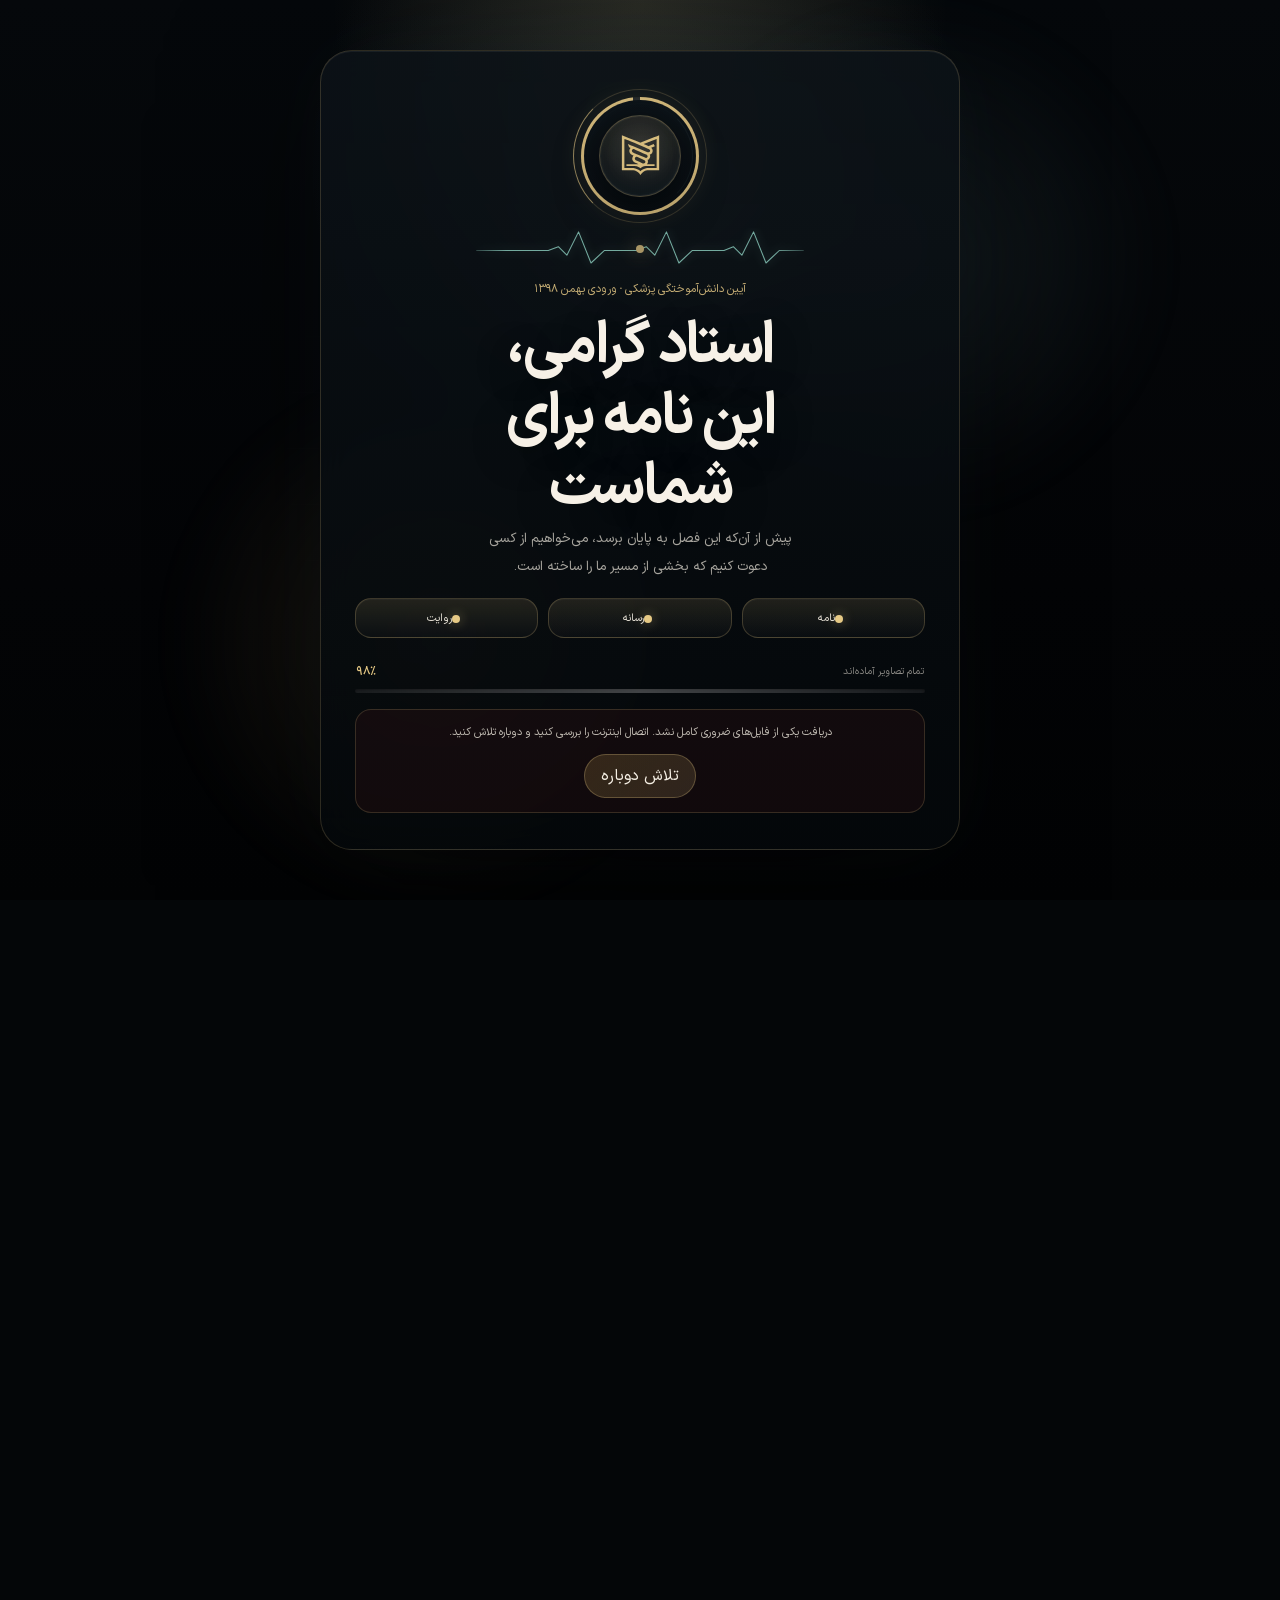
<file: index.html>
<!doctype html>
<html lang="fa" dir="rtl" class="auto-scroll-page">
<head>
  <meta charset="UTF-8" />
  <meta http-equiv="Cache-Control" content="no-cache, no-store, must-revalidate" />
  <meta http-equiv="Pragma" content="no-cache" />
  <meta http-equiv="Expires" content="0" />
  <meta name="viewport" content="width=device-width, initial-scale=1, viewport-fit=cover" />
  <meta name="theme-color" content="#050708" />
  <meta name="color-scheme" content="dark" />
  <meta name="description" content="دعوت‌نامه آیین دانش‌آموختگی دانشجویان پزشکی ورودی بهمن ۱۳۹۸ دانشگاه علوم پزشکی مازندران؛ ۵ مهر ۱۴۰۵، سالن مصباح." />
  <meta property="og:title" content="MAZUMS · Medical Graduation 1405" />
  <meta property="og:description" content="دعوت‌نامه آیین دانش‌آموختگی پزشکی ورودی بهمن ۱۳۹۸؛ ۵ مهر ۱۴۰۵ در سالن مصباح." />
  <meta property="og:type" content="website" />
  <meta property="og:url" content="https://mazums-soheil.github.io/Graduation/" />
  <meta property="og:locale" content="fa_IR" />
  <meta property="og:image" content="https://mazums-soheil.github.io/Graduation/assets/hero-poster.jpg?v=my_graduation" />
  <meta name="twitter:card" content="summary_large_image" />
  <link rel="canonical" href="https://mazums-soheil.github.io/Graduation/" />
  <link rel="icon" type="image/svg+xml" href="assets/mazums-logo-official-gold.svg?v=my_graduation" />
  <link rel="manifest" href="site.webmanifest?v=my_graduation" />
  <title>آیین دانش‌آموختگی پزشکی بهمن 1398</title>
  <link rel="preload" as="font" href="assets/fonts/IRANSansXFaNum-regular.woff2.woff2?v=my_graduation" type="font/woff2" crossorigin />
  <link rel="preload" as="font" href="assets/fonts/IRANSansXFaNum-medium.woff2.woff2?v=my_graduation" type="font/woff2" crossorigin />
  <link rel="preload" as="font" href="assets/fonts/IRANSansXFaNum-bold.woff2.woff2?v=my_graduation" type="font/woff2" crossorigin />
  <link rel="preload" as="image" href="assets/hero-poster.webp?v=my_graduation" fetchpriority="high" />
  <link rel="preload" as="image" href="assets/hero-poster-1600.webp?v=my_graduation" fetchpriority="high" />
  <link rel="preload" as="image" href="assets/finale-1600.webp?v=my_graduation" fetchpriority="high" />
  <link rel="preload" as="image" href="assets/mazums-logo-official-gold.svg?v=my_graduation" />
  <script>
    if ('serviceWorker' in navigator) {
      window.addEventListener('load', () => {
        navigator.serviceWorker.register('./sw.js?v=my_graduation', { scope: './', updateViaCache: 'none' }).catch(() => {});
      });
    }
  </script>
  <link rel="stylesheet" href="src/styles.css?v=my_graduation" />
</head>
<body class="is-loading invitation-locked">
  <audio id="backgroundMusic" loop preload="none" aria-hidden="true">
    <source src="assets/mazums-elegant-ambient.mp3?v=my_graduation" type="audio/mpeg" />
  </audio>
  <audio id="heartbeatAudio" loop preload="none" aria-hidden="true">
    <source src="assets/mazums-heartbeat-72bpm.mp3?v=my_graduation" type="audio/mpeg" />
  </audio>

  <div class="loader" id="loader" role="status" aria-live="polite" aria-label="در حال بارگذاری صفحه">
    <div class="loader__ambient" aria-hidden="true"></div>
    <div class="loader__grid" aria-hidden="true"></div>
    <div class="loader__panel">
      <div class="loader__orbital" aria-hidden="true">
        <div class="loader__orbit loader__orbit--a"></div>
        <div class="loader__orbit loader__orbit--b"></div>
        <div class="loader__progress-ring"></div>
        <div class="loader__crest"><img src="assets/mazums-logo-official-gold.svg?v=my_graduation" alt="" /></div>
      </div>
      <div class="loader__signal" aria-hidden="true"><svg viewBox="0 0 420 54"><path d="M0 29H92l13-5 11 11 15-30 16 40 17-16h42l12-5 11 11 15-30 16 40 17-16h41l12-5 11 11 15-30 16 40 17-16h31"/></svg><i></i></div>
      <p class="loader__eyebrow">آیین دانش‌آموختگی پزشکی · ورودی بهمن ۱۳۹۸</p>
      <h1 id="loaderTitle">استاد گرامی، این نامه برای شماست</h1>
      <p class="loader__message">پیش از آن‌که این فصل به پایان برسد، می‌خواهیم از کسی دعوت کنیم که بخشی از مسیر ما را ساخته است.</p>
      <div class="loader__phases" id="loaderPhases" aria-hidden="true">
        <span data-phase="shell">نامه</span>
        <span data-phase="media">رسانه</span>
        <span data-phase="story">روایت</span>
      </div>
      <div class="loader__statusline"><span id="loaderStatus">در حال آماده‌کردن آغاز این روایت…</span><b id="loaderPercent">۰٪</b></div>
      <div class="loader__track" aria-hidden="true"><i id="loaderTrack"></i></div>
      <div class="loader__error" id="loaderError" hidden>
        <p id="loaderErrorText">دریافت یکی از فایل‌های ضروری کامل نشد.</p>
        <button id="loaderRetry" type="button">تلاش دوباره</button>
      </div>
    </div>
  </div>

  <div class="media-guard" id="mediaGuard" role="status" aria-live="polite" aria-hidden="true"><i></i><span>لحظه‌ای تا ادامه‌ی روایت…</span></div>

  <section class="mail-intro" id="mailIntro" aria-label="گشودن دعوت‌نامه آیین دانش‌آموختگی">
    <div class="mail-intro__backdrop" aria-hidden="true"></div>
    <div class="mail-intro__aura mail-intro__aura--gold" aria-hidden="true"></div>
    <div class="mail-intro__aura mail-intro__aura--cyan" aria-hidden="true"></div>
    <svg class="mail-intro__steth" viewBox="0 0 640 640" aria-hidden="true"><path d="M135 72v124c0 105 70 166 168 166s168-61 168-166V72M135 72c-32 0-52 20-52 52s20 52 52 52m336-104c32 0 52 20 52 52s-20 52-52 52M303 362v88c0 55 34 88 86 88h27m0 0a38 38 0 1 0 76 0 38 38 0 0 0-76 0Z" /></svg>

    <div class="mail-stage" id="mailStage">
      <div class="mail-stage__shadow" aria-hidden="true"></div>
      <div class="mail-envelope" id="mailEnvelope">
        <div class="mail-envelope__back" aria-hidden="true"></div>

        <article class="mail-card" id="mailCard" aria-label="دعوت آیین دانش‌آموختگی">
          <div class="mail-card__paper"></div>
          <div class="mail-card__grain" aria-hidden="true"></div>
          <div class="mail-card__invitation">
            <div class="mail-card__photo" aria-hidden="true"></div>
            <div class="mail-card__copy">
              <div class="mail-card__brandrow">
                <img src="assets/mazums-logo-official-gold.svg?v=my_graduation" alt="" />
                <div><b>دانشگاه علوم پزشکی مازندران</b><small>MAZUMS · ورودی بهمن ۱۳۹۸ · ۱۴۰۵</small></div>
              </div>
              <p class="mail-card__eyebrow" id="mailCardEyebrow">به احترام دانشی که از شما آموختیم</p>
              <div class="mail-card__guest" id="mailCardGuest" hidden>
                <span>محضر استاد گران‌قدر</span>
                <strong id="mailCardGuestName"></strong>
                
              </div>
              <h2>آیین دانش‌آموختگی <span>دانشجویان پزشکی</span></h2>
              <p class="mail-card__cohort">ورودی بهمن ۱۳۹۸ · سال ۱۴۰۵</p>
              <div class="mail-card__rule" aria-hidden="true"><i></i></div>
              <p class="mail-card__lead" id="mailCardLead">سال‌های دانشجویی ما تنها با کتاب و آزمون ساخته نشد؛ بخشی از آن در کلاس‌ها، بخش‌ها و لحظه‌هایی شکل گرفت که از نگاه، صبوری و اعتماد شما آموختیم. امروز که به پایان این مسیر رسیده‌ایم، دوست داریم شادیِ آغاز فصل تازه را در حضور استادی تجربه کنیم که سهمی ماندگار در این راه داشته است.</p>
              <div class="mail-card__meta" aria-label="زمان و مکان مراسم"><span><i>زمان مراسم</i><b>۵ مهر ۱۴۰۵</b></span><span><i>محل برگزاری</i><b>سالن مصباح، مجتمع دانشگاهی پیامبر اعظم</b></span></div>
              <div class="mail-card__sign">حضور شما برای ما فقط حضور در یک مراسم نیست؛ فرصتی است تا در یکی از به‌یادماندنی‌ترین روزهای زندگی‌مان، دوباره کنار کسی باشیم که از او آموخته‌ایم.</div>
            </div>
          </div>
          <div class="mail-card__portal" aria-hidden="true">
            <div class="mail-card__portal-bg"></div>
            <div class="mail-card__portal-shade"></div>
            <div class="mail-card__portal-copy"><small>روایتی از آموختن و مسئولیت</small><b>سال‌هایی که ما را ساختند؛<br>عهدی که از این‌جا آغاز می‌شود.</b><span>MAZUMS · ۱۴۰۵</span></div>
          </div>
          <div class="mail-card__edge" aria-hidden="true"></div>
          <div class="mail-card__glint" aria-hidden="true"></div>
        </article>

        <div class="mail-envelope__pocket" aria-hidden="true"></div>
        <div class="mail-envelope__fold mail-envelope__fold--left" aria-hidden="true"></div>
        <div class="mail-envelope__fold mail-envelope__fold--right" aria-hidden="true"></div>
        <div class="mail-envelope__flap-open" aria-hidden="true"></div>
        <div class="mail-envelope__flap-closed" aria-hidden="true"></div>
        <div class="mail-envelope__recipient-card">
          <i class="mail-envelope__paper-pin" aria-hidden="true"></i>
          <div class="mail-envelope__recipient">
            <small>آیین دانش‌آموختگی دانشجویان پزشکی ورودی بهمن ۱۳۹۸</small>
            <em class="mail-envelope__address-kicker">تقدیم با احترام به</em>
            <strong id="envelopeRecipient">استادان گران‌قدرمان</strong>
            <span id="envelopeRecipientNote">از سوی دانشجویانی که افتخار شاگردی شما را داشته‌اند</span>
          </div>
        </div>
        <div class="mail-envelope__stamp-mark" aria-hidden="true"><span>MAZUMS</span><b>1405</b></div>
        <div class="mail-envelope__postmark" aria-hidden="true">SARI<br><b>26</b><br>MAZANDARAN</div>

        <button class="mail-seal" id="mailSeal" type="button" aria-label="برای گشودن نامه، روی مهر دانشگاه کلیک کنید" aria-describedby="sealGuideText">
          <span class="mail-seal__wax"><i></i><img src="assets/mazums-logo-official-ivory.svg?v=my_graduation" alt="لوگوی دانشگاه علوم پزشکی مازندران" /></span>
          <span class="mail-seal__crack mail-seal__crack--a"></span>
          <span class="mail-seal__crack mail-seal__crack--b"></span>
          <span class="mail-seal__crack mail-seal__crack--c"></span>
        </button>
      </div>

      <div class="seal-guide" id="sealGuide">
        <span class="seal-guide__gesture" aria-hidden="true">
          <svg viewBox="0 0 28 34" focusable="false"><path d="M14 31V7M7 14l7-7 7 7"/></svg>
        </span>
        <span class="seal-guide__eyebrow">برای گشودن نامه</span>
        <strong id="sealGuideText">روی مهر دانشگاه کلیک کنید تا نامه باز شود</strong>
        <span class="seal-guide__sub">همین نشانِ دانشگاه، آغاز این روایت است</span>
      </div>
    </div>
  </section>

  <canvas class="depth-canvas" id="depthCanvas" aria-hidden="true"></canvas>
  <canvas class="confetti-canvas" id="confettiCanvas" aria-hidden="true"></canvas>
  <div class="noise" aria-hidden="true"></div>
  <div class="page-vignette" aria-hidden="true"></div>

  <header class="topbar" id="topbar">
    <a class="brand" href="#cinematic" aria-label="بازگشت به ابتدای صفحه">
      <img src="assets/mazums-logo-official-gold.svg?v=my_graduation" alt="" />
      <span><b>دانشگاه علوم پزشکی مازندران</b><small>ورودی بهمن ۱۳۹۸ · آیین دانش‌آموختگی پزشکی · ۱۴۰۵</small></span>
    </a>
    <nav class="topbar__nav" aria-label="بخش‌های صفحه">
      <a href="#campus">آغاز</a>
      <a href="#learning">یادگیری</a>
      <a href="#clinical">مسئولیت</a>
      <a href="#graduation">جشن</a>
      <a href="#finale">دعوت</a>
    </nav>
    <div class="topbar__right">
      <button class="sound" id="soundButton" type="button" aria-pressed="false" aria-label="فعال‌سازی موسیقی و صدا"><i></i><i></i><i></i><i></i></button>
    </div>
  </header>

  <aside class="rail" aria-label="پیشرفت روایت">
    <span id="railIndex">00</span>
    <div class="rail__line"><i id="railFill"></i></div>
    <span>05</span>
  </aside>


  <div class="auto-scroll-control" id="autoScrollControl" aria-label="کنترل پخش خودکار روایت">
    <button class="auto-scroll-control__toggle" id="autoScrollToggle" type="button" aria-label="توقف موقت پخش خودکار"><span class="auto-scroll-control__icon" aria-hidden="true">Ⅱ</span><span>پخش خودکار</span></button>
    <button class="auto-scroll-control__speed" id="autoScrollSpeed" type="button" aria-label="تغییر سرعت پخش خودکار">۱×</button>
  </div>

  <main id="siteShell">
    <section class="cinematic" id="cinematic" aria-label="پیش‌درآمد سینمایی">
      <div class="cinematic__sticky">
        <div class="cinematic__ambient" aria-hidden="true"></div>
        <div class="cinematic__glow cinematic__glow--a" aria-hidden="true"></div>
        <div class="cinematic__glow cinematic__glow--b" aria-hidden="true"></div>

        <div class="film-card" id="filmCard" aria-hidden="true">
          <div class="film-card__edge"></div>
          <video id="heroVideo" muted playsinline webkit-playsinline preload="none" disablepictureinpicture poster="assets/hero-poster.webp?v=my_graduation" data-src="assets/hero-scrub-mobile.mp4?v=my_graduation"></video>
          <div class="film-card__shine"></div>
        </div>

        <div class="hero-chrome" aria-hidden="true">
          <span class="hero-chrome__left">روایتی از مسیر آموختن</span>
          <div class="hero-chrome__progress"><i id="heroProgress"></i></div>
        </div>

        <article class="hero-scene hero-scene--intro" data-start="0.00" data-end="0.23">
          <p class="kicker">۰۱ · آغاز</p>
          <h1>روزی آغاز شد،<br><em>بی‌آنکه بدانیم چه راهی پیش روست.</em></h1>
        </article>

        <article class="hero-scene hero-scene--second" data-start="0.25" data-end="0.47">
          <p class="kicker">۰۲ · سال‌ها</p>
          <h2>سال‌ها گذشت؛<br><em>آموختن، ما را ساخت.</em></h2>
        </article>

        <article class="hero-scene hero-scene--third" data-start="0.50" data-end="0.73">
          <p class="kicker">۰۳ · مسئولیت</p>
          <h2>آنجا که دانش،<br><em>با جان انسان روبه‌رو شد.</em></h2>
        </article>

        <article class="hero-scene hero-scene--fourth" data-start="0.77" data-end="0.98">
          <p class="kicker">۰۴ · عهد</p>
          <h2>و اکنون،<br><em>آغاز عهدی تازه است.</em></h2>
          <a class="ghost-link" href="#campus">ادامه‌ی روایت <span>↓</span></a>
        </article>
      </div>
    </section>

    <section class="chapter chapter--campus" id="campus" data-chapter="1">
      <div class="chapter__sticky">
        <div class="chapter__background chapter__background--campus"></div>
        <div class="chapter__wash"></div>
        <div class="chapter__number">01</div>
        <div class="chapter__content chapter__content--right">
          <div class="chapter__meta"><span>آغاز مسیر</span><i></i><b>01</b></div>
          <h2>این‌جا،<br><em>نخستین قدم‌های یک هویت حرفه‌ای برداشته شد.</em></h2>
        </div>
        <figure class="memory-card memory-card--campus" data-tilt>
          <img src="assets/campus-drive-1600.webp?v=my_graduation" alt="مسیر آرام محوطه دانشگاه علوم پزشکی مازندران" loading="eager" />
          <figcaption><span>محوطه دانشگاه · خاطره</span><b>مسیرهایی که بارها پیموده شدند.</b></figcaption>
        </figure>
        <svg class="stethoscope-line" viewBox="0 0 520 520" aria-hidden="true"><path d="M110 58v105c0 94 63 149 151 149s151-55 151-149V58M110 58c-28 0-46 18-46 46s18 46 46 46m302-92c28 0 46 18 46 46s-18 46-46 46M261 312v79c0 49 30 79 77 79h24m0 0a34 34 0 1 0 68 0 34 34 0 0 0-68 0Z" /></svg>
      </div>
    </section>

    <section class="chapter chapter--learning" id="learning" data-chapter="2">
      <div class="chapter__sticky">
        <div class="chapter__background chapter__background--learning"></div>
        <div class="chapter__wash"></div>
        <div class="chapter__number">02</div>
        <canvas class="helix-canvas" id="helixCanvas" aria-hidden="true"></canvas>
        <div class="chapter__content chapter__content--left">
          <div class="chapter__meta"><span>آموختن</span><i></i><b>02</b></div>
          <h2>هزاران صفحه؛<br><em>برای فهمیدن، نه فقط دانستن.</em></h2>
        </div>
      </div>
    </section>

    <section class="chapter chapter--clinical" id="clinical" data-chapter="3">
      <div class="chapter__sticky">
        <div class="chapter__background chapter__background--clinical"></div>
        <div class="chapter__wash"></div>
        <div class="surgical-beam surgical-beam--a"></div>
        <div class="surgical-beam surgical-beam--b"></div>
        <div class="chapter__number">03</div>
        <div class="chapter__content chapter__content--right">
          <div class="chapter__meta"><span>مسئولیت مراقبت</span><i></i><b>03</b></div>
          <h2>در برابر یک انسان،<br><em>علم باید به مسئولیت تبدیل شود.</em></h2>
        </div>
        <div class="monitor" aria-label="نمایش تزئینی علائم حیاتی">
          <div class="monitor__top"><span>OR / LIVE</span><i></i></div>
          <svg viewBox="0 0 520 120" aria-hidden="true"><path class="monitor__grid" d="M0 74H520"/><path id="ecgPath" class="monitor__ecg" d="M0 74H61l18-10 16 25 22-72 22 80 21-23h63l18-10 16 25 22-72 22 80 21-23h63l18-10 16 25 22-72 22 80 21-23h58"/></svg>
          <div class="monitor__stats"><b>72<small>BPM</small></b><b>98<small>SpO₂</small></b><b>16<small>RR</small></b></div>
        </div>
      </div>
    </section>

    <section class="chapter chapter--graduation" id="graduation" data-chapter="4">
      <div class="chapter__sticky">
        <div class="chapter__background chapter__background--graduation"></div>
        <div class="chapter__wash"></div>
        <div class="chapter__number">04</div>
        <div class="chapter__content chapter__content--left">
          <div class="chapter__meta"><span>آغاز عهد</span><i></i><b>04</b></div>
          <h2>امروز، پایان یک مسیر را جشن می‌گیریم؛<br><em>و آغاز مسئولیتی تازه را با خود همراه می‌کنیم.</em></h2>
        </div>
        <figure class="portrait-card">
          <img src="assets/graduation-portrait-1600.webp?v=my_graduation" alt="پرتره یک دانش‌آموخته پزشکی" loading="lazy" />
          <figcaption><span>نسل تازه</span><b>نسل تازه پزشکان</b></figcaption>
        </figure>
      </div>
    </section>

    <section class="finale" id="finale" data-chapter="5">
      <div class="finale__bg" aria-hidden="true"></div>
      <div class="finale__mesh" aria-hidden="true"></div>
      <div class="finale__halo" aria-hidden="true"></div>

      <div class="finale__inner">
        <div class="finale__copy">
          <div class="finale__eyebrow" id="finaleEyebrow">با سپاس از سال‌هایی که از شما آموختیم</div>
          <h2>این روز،<br><em>با حضور شما ماندگارتر می‌شود.</em></h2>
          <p id="finaleLead">استادان گران‌قدر؛ برای ما این جشن فقط پایان سال‌های تحصیل نیست. پشت این روز، خاطره‌ی کلاس‌ها، بخش‌ها، پرسش‌ها، اشتباه‌ها و لحظه‌هایی است که با راهنمایی شما به آموختن تبدیل شدند. بخشی از پزشکی که امروز می‌شناسیم، از شما به ما رسیده است؛ و چه زیباست اگر آغاز راه حرفه‌ای‌مان را در حضور شما جشن بگیریم.</p>
        </div>

        <div class="invite-stage" id="inviteStage" aria-label="دعوت آیین دانش‌آموختگی">
          <div class="invite-orbit invite-orbit--a" aria-hidden="true"></div>
          <div class="invite-orbit invite-orbit--b" aria-hidden="true"></div>
          <div class="invite-shadow" aria-hidden="true"></div>
          <div class="invite-acrylic invite-acrylic--rear" aria-hidden="true"></div>
          <div class="invite-acrylic invite-acrylic--mid" aria-hidden="true"></div>

          <article class="invite-card" id="inviteCard">
            <div class="invite-card__frame" aria-hidden="true"></div>
            <div class="invite-card__shine" aria-hidden="true"></div>

            <header class="invite-card__header">
              <div class="invite-card__crest">
                <img src="assets/mazums-logo-official-gold.svg?v=my_graduation" alt="لوگوی دانشگاه علوم پزشکی مازندران" />
              </div>
              <div class="invite-card__identity">
                <p>دانشگاه علوم پزشکی مازندران</p>
                <small>MAZUMS · آیین دانش‌آموختگی پزشکی · ۱۴۰۵</small>
              </div>
              <div class="invite-card__year" aria-hidden="true">۱۴۰۵</div>
            </header>

            <div class="invite-card__divider" aria-hidden="true"><span></span><i></i><span></span></div>

            <div class="invite-card__body">
              <p class="invite-card__kicker" id="inviteCardKicker">با احترام و سپاس از استادان گران‌قدرمان</p>
              <div class="invite-card__guest" id="inviteCardGuest" hidden>
                <span>محضر استاد گران‌قدر</span>
                <strong id="inviteCardGuestName"></strong>
                <i aria-hidden="true"></i>
              </div>
              <h3 id="inviteCardTitle">خوشحال می‌شویم این روز را در کنار شما به یاد بسپاریم</h3>
              <h4>آیین دانش‌آموختگی دانشجویان پزشکی ورودی بهمن ۱۳۹۸</h4>

              <p class="invite-card__lead" id="inviteCardLead">استاد گران‌قدر؛ با احترام و سپاس از شما دعوت می‌کنیم در آیین دانش‌آموختگی ما در کنارمان باشید. روزی که امروز به آن رسیده‌ایم، حاصل سال‌هایی است که در کنار استادان‌مان آموختیم چگونه دانش را با مسئولیت، دقت و انسانیت همراه کنیم. حضور شما در این روز برای ما معنایی فراتر از یک مهمان دارد؛ دیدن شما، این پایان شیرین و آغاز تازه را به خاطره‌ای کامل‌تر و ماندگارتر تبدیل خواهد کرد.</p>

              <div class="invite-card__details" aria-label="جزئیات مراسم">
                <div><span>زمان مراسم</span><b>۵ مهر ۱۴۰۵ ساعت ۱۶ الی ۱۸</b></div>
                <div><span>محل برگزاری</span><b>مجتمع دانشگاهی پیامبر اعظم، سالن مصباح</b></div>
              </div>

              <div class="invite-card__closing">
                <p>با تجدید احترام و سپاس</p>
                <b>دانش‌آموختگان پزشکی ورودی بهمن ۱۳۹۸</b>
              </div>

              <div class="invite-card__quote">آنچه از شما آموختیم، در هر قدم از مسیر پزشکی با ما ادامه خواهد داشت.</div>
            </div>

            <footer class="invite-card__footer">
              <b>دانش · مراقبت · مسئولیت</b>
              <span class="invite-card__edition" id="inviteEdition">۵ مهر ۱۴۰۵ · ساری</span>
            </footer>
          </article>

        </div>
      </div>

      <footer class="finale__footer"><span>دانشگاه علوم پزشکی مازندران · آیین دانش‌آموختگی پزشکی · ورودی بهمن ۱۳۹۸ · ۱۴۰۵</span><span>با سپاس از استادانی که آموختن را به مسئولیت، دقت و انسانیت پیوند زدند</span></footer>
    </section>
  </main>

  <div class="cursor" id="cursor" aria-hidden="true"><i></i></div>
  <noscript><div class="noscript">برای تجربه کامل این صفحه، JavaScript باید فعال باشد.</div></noscript>
  <script src="src/main.js?v=my_graduation" defer></script>
</body>
</html>
</file>
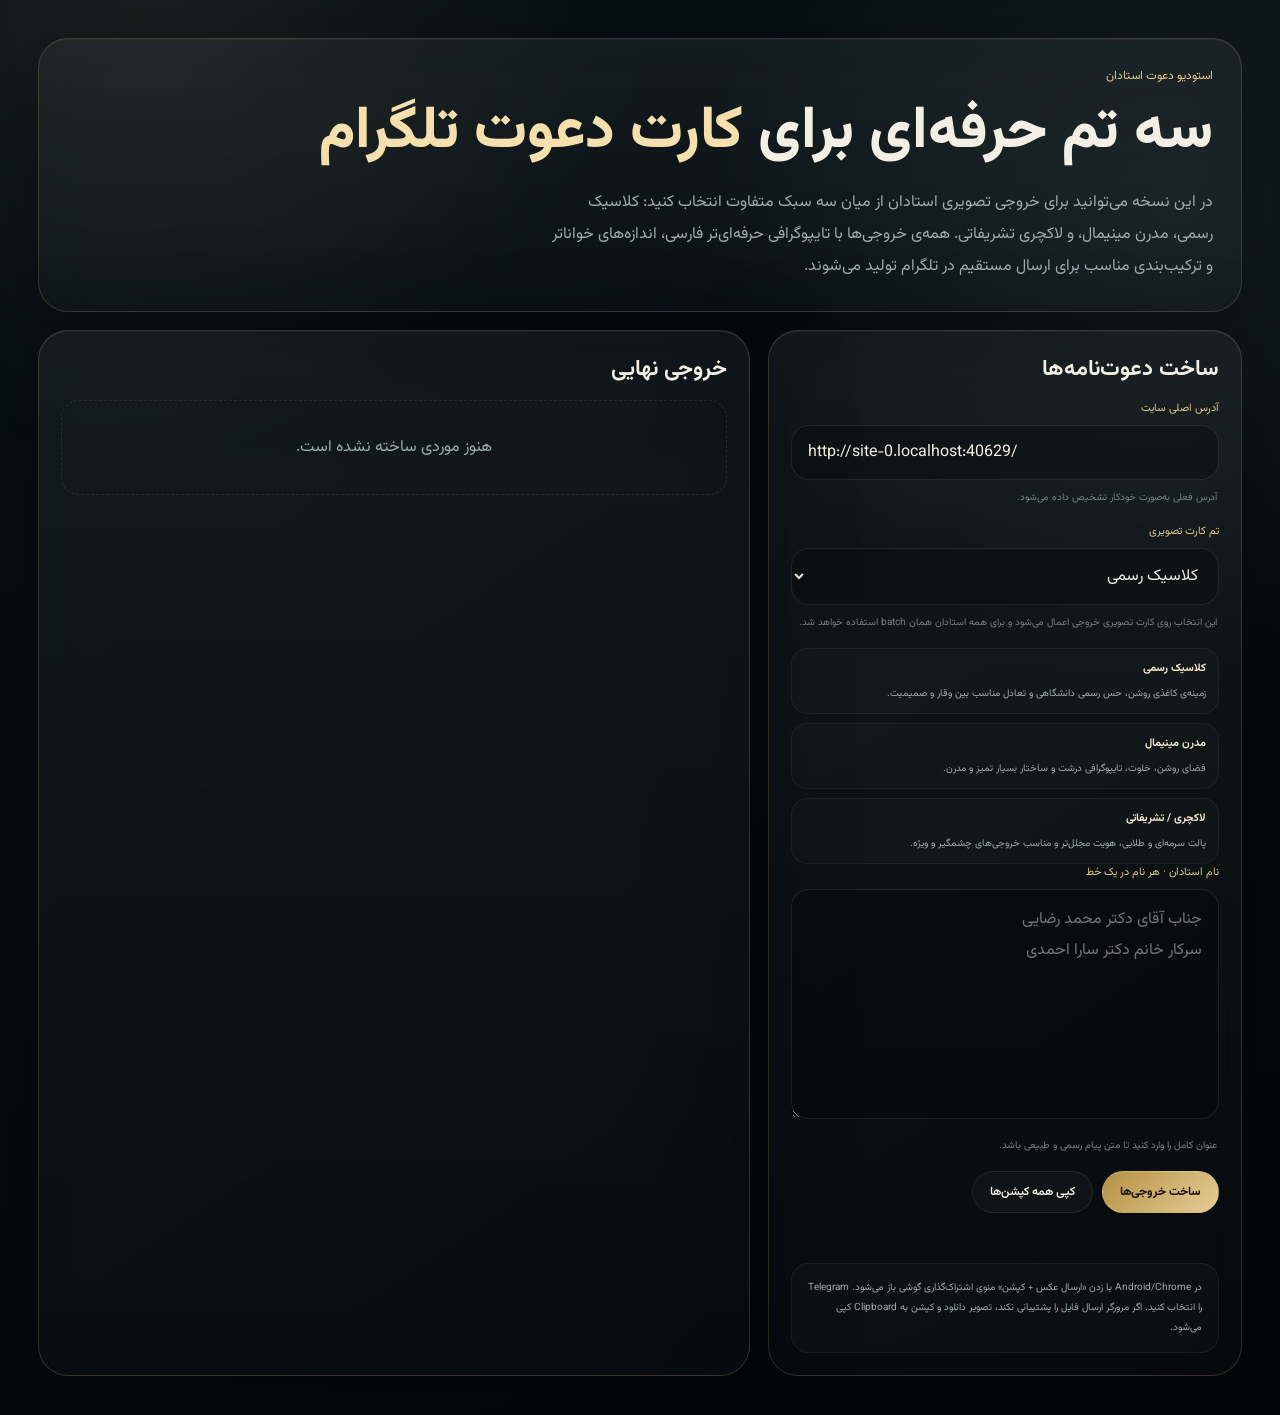
<file: tools/links.html>
<!doctype html>
<html lang="fa" dir="rtl">
<head>
<meta charset="utf-8">
<meta name="viewport" content="width=device-width,initial-scale=1,viewport-fit=cover">
<meta name="robots" content="noindex,nofollow">
<meta name="theme-color" content="#061014">
<title>ساخت دعوت‌نامه و پیام استادان</title>
<link rel="preconnect" href="https://fonts.googleapis.com">
<link rel="preconnect" href="https://fonts.gstatic.com" crossorigin>
<link href="https://fonts.googleapis.com/css2?family=Estedad:wght@500;600;700;800&family=Vazirmatn:wght@400;500;600;700;800&display=swap" rel="stylesheet">
<style>
:root{color-scheme:dark;--gold:#e6c985;--gold2:#f5dfad;--text:#f4efe4;--muted:#9cacaf;--muted2:#748289;--cyan:#9bc4ca;--line:rgba(230,201,133,.18);--shadow:0 32px 100px rgba(0,0,0,.34)}
*{box-sizing:border-box}html,body{margin:0;min-height:100%}
body{font-family:"Vazirmatn",Tahoma,Arial,sans-serif;background:radial-gradient(circle at 12% 0,rgba(230,201,133,.08),transparent 25%),radial-gradient(circle at 92% 15%,rgba(145,181,188,.1),transparent 28%),linear-gradient(145deg,#071116,#030608);color:var(--text);padding:clamp(18px,3vw,42px)}
main{width:min(1280px,100%);margin:auto}.glass{border:1px solid var(--line);background:linear-gradient(180deg,rgba(255,255,255,.05),rgba(255,255,255,.02));box-shadow:var(--shadow),inset 0 1px 0 rgba(255,255,255,.05);backdrop-filter:blur(18px);border-radius:30px}.hero{padding:28px}.eyebrow{margin:0 0 12px;font-size:12px;color:var(--gold)}h1{margin:0;font:800 clamp(30px,4.6vw,62px)/1.25 "Estedad","Vazirmatn",Tahoma,Arial,sans-serif}h1 span{color:var(--gold2)}.lead{max-width:74ch;margin:16px 0 0;color:var(--muted);line-height:2}.layout{display:grid;grid-template-columns:minmax(310px,.8fr) minmax(0,1.2fr);gap:18px;margin-top:18px}.panel{padding:22px}.panel h2{margin:0 0 14px;font:700 22px/1.5 "Estedad","Vazirmatn",Tahoma,Arial,sans-serif}.field{margin-bottom:16px}label{display:block;margin-bottom:8px;font-size:11px;color:var(--gold)}input,textarea,select{width:100%;border:1px solid rgba(255,255,255,.09);border-radius:18px;background:rgba(0,0,0,.24);color:var(--text);padding:14px 16px;font:inherit;outline:none}textarea{min-height:230px;resize:vertical;line-height:1.95}input:focus,textarea:focus,select:focus{border-color:rgba(230,201,133,.4);box-shadow:0 0 0 3px rgba(230,201,133,.06)}.hint{margin:8px 2px 0;font-size:10px;line-height:1.9;color:var(--muted2)}.actions,.row-actions{display:flex;flex-wrap:wrap;gap:9px}.btn{appearance:none;border:1px solid rgba(255,255,255,.08);border-radius:999px;padding:12px 17px;background:rgba(255,255,255,.03);color:var(--text);font:600 12px/1.4 "Vazirmatn",Tahoma,Arial,sans-serif;cursor:pointer;text-decoration:none;display:inline-flex;align-items:center;justify-content:center;transition:transform .18s ease,border-color .18s ease}.btn:hover{transform:translateY(-1px);border-color:rgba(230,201,133,.34)}.btn:disabled{opacity:.5;cursor:wait;transform:none}.btn--primary{background:linear-gradient(135deg,#b59145,#e5cd95);color:#171109;font-weight:700;border-color:rgba(230,201,133,.3)}.status{min-height:22px;margin-top:12px;font-size:11px;color:var(--gold)}.note{margin-top:16px;padding:14px 16px;border:1px solid rgba(255,255,255,.06);border-radius:18px;background:rgba(255,255,255,.02);font-size:10px;line-height:2;color:var(--muted)}.results{display:grid;gap:16px}.empty{padding:34px;text-align:center;color:var(--muted);border:1px dashed rgba(255,255,255,.09);border-radius:18px}.result{display:grid;grid-template-columns:minmax(0,1fr) 270px;gap:16px;padding:16px;border:1px solid rgba(255,255,255,.07);border-radius:24px;background:linear-gradient(180deg,rgba(255,255,255,.028),rgba(255,255,255,.015))}.result h3{margin:0;font:700 20px/1.7 "Estedad","Vazirmatn",Tahoma,Arial,sans-serif}.theme-badge{display:inline-flex;align-items:center;margin-top:6px;padding:7px 12px;border-radius:999px;background:rgba(230,201,133,.08);border:1px solid rgba(230,201,133,.18);font-size:10px;color:#f1ddb0}.preview{margin-top:13px;padding:16px;border-radius:20px;border:1px solid rgba(230,201,133,.11);background:linear-gradient(180deg,rgba(5,12,16,.96),rgba(11,21,27,.9));font-size:12.5px;line-height:2.05;color:rgba(245,239,228,.92);white-space:pre-wrap}.preview .url{display:block;direction:ltr;text-align:left;margin-top:12px;padding:10px 12px;border-radius:13px;background:rgba(155,196,202,.07);border:1px solid rgba(155,196,202,.13);color:#a9d5dc;word-break:break-all;font-size:10.8px;line-height:1.7}.row-actions{margin-top:12px}.side{display:flex;flex-direction:column;gap:11px}.qrbox{padding:15px;border-radius:22px;background:#fff;box-shadow:0 18px 40px rgba(0,0,0,.18);display:grid;place-items:center}.qrbox img{width:min(210px,100%);aspect-ratio:1/1;display:block;border-radius:10px}.side-note{font-size:10px;line-height:1.9;color:var(--muted);text-align:center}.side .btn{width:100%}.theme-help{display:grid;gap:9px;margin-top:8px}.theme-help div{padding:10px 12px;border-radius:16px;background:rgba(255,255,255,.02);border:1px solid rgba(255,255,255,.05);font-size:10px;line-height:1.9;color:var(--muted)}.theme-help b{display:block;margin-bottom:4px;color:#f3e8c8;font-size:11px}@media(max-width:980px){.layout,.result{grid-template-columns:1fr}.side{align-items:stretch}.qrbox{width:min(300px,100%);margin:auto}}@media(max-width:700px){body{padding:14px}.hero,.panel{padding:18px}.btn{width:100%}.row-actions{gap:8px}.result{padding:14px}}
</style>
</head>
<body>
<main>
  <section class="glass hero">
    <p class="eyebrow">استودیو دعوت استادان</p>
    <h1>سه تم حرفه‌ای برای <span>کارت دعوت تلگرام</span></h1>
    <p class="lead">در این نسخه می‌توانید برای خروجی تصویری استادان از میان سه سبک متفاوت انتخاب کنید: کلاسیک رسمی، مدرن مینیمال، و لاکچری تشریفاتی. همه‌ی خروجی‌ها با تایپوگرافی حرفه‌ای‌تر فارسی، اندازه‌های خواناتر و ترکیب‌بندی مناسب برای ارسال مستقیم در تلگرام تولید می‌شوند.</p>
  </section>

  <section class="layout">
    <div class="glass panel">
      <h2>ساخت دعوت‌نامه‌ها</h2>
      <div class="field"><label for="baseUrl">آدرس اصلی سایت</label><input id="baseUrl" dir="ltr" autocomplete="off"><p class="hint">آدرس فعلی به‌صورت خودکار تشخیص داده می‌شود.</p></div>
      <div class="field"><label for="theme">تم کارت تصویری</label><select id="theme"><option value="classic">کلاسیک رسمی</option><option value="minimal">مدرن مینیمال</option><option value="luxury">لاکچری / تشریفاتی</option></select><p class="hint">این انتخاب روی کارت تصویری خروجی اعمال می‌شود و برای همه استادان همان batch استفاده خواهد شد.</p></div>
      <div class="theme-help">
        <div><b>کلاسیک رسمی</b>زمینه‌ی کاغذی روشن، حس رسمی دانشگاهی و تعادل مناسب بین وقار و صمیمیت.</div>
        <div><b>مدرن مینیمال</b>فضای روشن، خلوت، تایپوگرافی درشت و ساختار بسیار تمیز و مدرن.</div>
        <div><b>لاکچری / تشریفاتی</b>پالت سرمه‌ای و طلایی، هویت مجلل‌تر و مناسب خروجی‌های چشمگیر و ویژه.</div>
      </div>
      <div class="field"><label for="names">نام استادان · هر نام در یک خط</label><textarea id="names" placeholder="جناب آقای دکتر محمد رضایی&#10;سرکار خانم دکتر سارا احمدی"></textarea><p class="hint">عنوان کامل را وارد کنید تا متن پیام رسمی و طبیعی باشد.</p></div>
      <div class="actions"><button class="btn btn--primary" id="generate">ساخت خروجی‌ها</button><button class="btn" id="copyAll">کپی همه کپشن‌ها</button></div>
      <div class="status" id="status" aria-live="polite"></div>
      <div class="note">در Android/Chrome با زدن «ارسال عکس + کپشن» منوی اشتراک‌گذاری گوشی باز می‌شود. Telegram را انتخاب کنید. اگر مرورگر ارسال فایل را پشتیبانی نکند، تصویر دانلود و کپشن به Clipboard کپی می‌شود.</div>
    </div>
    <div class="glass panel">
      <h2>خروجی نهایی</h2>
      <div class="results" id="results"><div class="empty">هنوز موردی ساخته نشده است.</div></div>
    </div>
  </section>
</main>
<script>
(()=>{'use strict';
const $=(s,r=document)=>r.querySelector(s);
const base=$('#baseUrl'), theme=$('#theme'), names=$('#names'), results=$('#results'), status=$('#status');
const normalize=v=>String(v||'').normalize('NFKC').replace(/[\x00-\x1F\x7F-\x9F]/g,'').replace(/[ \t\r\n]+/g,' ').trim().slice(0,90);
const defaultBase=()=>{try{if(location.protocol==='http:'||location.protocol==='https:')return new URL('../',location.href).href;}catch{}return 'https://mazums-soheil.github.io/Graduation/'};base.value=defaultBase();
const qrUrl=url=>`https://api.qrserver.com/v1/create-qr-code/?size=640x640&margin=20&format=png&data=${encodeURIComponent(url)}`;
const themeMeta={
  classic:{label:'کلاسیک رسمی'},
  minimal:{label:'مدرن مینیمال'},
  luxury:{label:'لاکچری / تشریفاتی'}
};
const fontsReadyPromise=('fonts' in document)
  ? Promise.all([
      document.fonts.load('800 72px "Estedad"'),
      document.fonts.load('700 58px "Estedad"'),
      document.fonts.load('600 34px "Vazirmatn"'),
      document.fonts.load('500 28px "Vazirmatn"'),
      document.fonts.ready
    ]).catch(()=>{})
  : Promise.resolve();
let bundles=[];
function loadImage(src,timeoutMs=20000){
  return new Promise((resolve,reject)=>{
    const img=new Image();
    let settled=false;
    const finish=(fn,value)=>{if(settled)return;settled=true;clearTimeout(timer);img.onload=null;img.onerror=null;fn(value);};
    const timer=setTimeout(()=>finish(reject,new Error('Image load timeout')),timeoutMs);
    img.crossOrigin='anonymous';
    img.decoding='async';
    img.onload=()=>finish(resolve,img);
    img.onerror=()=>finish(reject,new Error('Image load failed'));
    img.src=src;
  });
}
async function copy(text,msg){try{await navigator.clipboard.writeText(text);status.textContent=msg;}catch{status.textContent='کپی در این مرورگر در دسترس نبود.';}}
function buildCaption(name,url){return `${name}

با احترام و سپاس،
در پایان سال‌هایی که بخش مهمی از مسیر آموختن و رشد ما در دانشکده پزشکی با حضور استادانی چون شما معنا گرفت، خوشحال می‌شویم افتخار حضور شما را در آیین دانش‌آموختگی خود داشته باشیم.

حضور شما برای ما تنها حضور در یک مراسم نیست؛ یادآور راهی است که با آموزش، صبوری و اعتماد شما روشن‌تر شد و امروز را برایمان صمیمی‌تر و ماندگارتر می‌کند.

دعوت‌نامه‌ای برای شما:
${url}

با نهایت احترام
دانشجویان پزشکی ورودی بهمن ۱۳۹۸`;}
function roundRect(ctx,x,y,w,h,r){const rr=Math.min(r,w/2,h/2);ctx.beginPath();ctx.moveTo(x+rr,y);ctx.arcTo(x+w,y,x+w,y+h,rr);ctx.arcTo(x+w,y+h,x,y+h,rr);ctx.arcTo(x,y+h,x,y,rr);ctx.arcTo(x,y,x+w,y,rr);ctx.closePath();}
const BODY_FONT='"Vazirmatn","Estedad","Noto Sans Arabic",Tahoma,Arial,sans-serif';
const DISPLAY_FONT='"Estedad","Vazirmatn","Noto Sans Arabic",Tahoma,Arial,sans-serif';
function setFont(ctx,weight,size,family=BODY_FONT){ctx.font=`${weight} ${size}px ${family}`;}
function splitLongToken(ctx,token,maxWidth){
  const parts=[];let part='';
  for(const ch of token){const test=part+ch;if(part&&ctx.measureText(test).width>maxWidth){parts.push(part);part=ch;}else part=test;}
  if(part)parts.push(part);return parts;
}
function wrapLines(ctx,text,maxWidth){
  const words=String(text||'').trim().split(/\s+/).filter(Boolean);const lines=[];let line='';
  for(const raw of words){
    const chunks=ctx.measureText(raw).width>maxWidth?splitLongToken(ctx,raw,maxWidth):[raw];
    for(const word of chunks){const test=line?`${line} ${word}`:word;if(line&&ctx.measureText(test).width>maxWidth){lines.push(line);line=word;}else line=test;}
  }
  if(line)lines.push(line);return lines;
}
function ellipsize(ctx,text,maxWidth){let s=String(text||'');while(s.length>1&&ctx.measureText(`${s}…`).width>maxWidth)s=s.slice(0,-1);return `${s}…`;}
function fitTextBlock(ctx,text,{maxWidth,maxHeight,maxLines=99,startSize,minSize,weight=500,family=BODY_FONT,lineHeight=1.65}){
  for(let size=startSize;size>=minSize;size-=1){
    setFont(ctx,weight,size,family);const lines=wrapLines(ctx,text,maxWidth);const lh=Math.ceil(size*lineHeight);
    if(lines.length<=maxLines&&lines.length*lh<=maxHeight)return{size,lines,lineHeight:lh,height:lines.length*lh};
  }
  setFont(ctx,weight,minSize,family);let lines=wrapLines(ctx,text,maxWidth);const lh=Math.ceil(minSize*lineHeight);lines=lines.slice(0,maxLines);
  if(lines.length&&wrapLines(ctx,text,maxWidth).length>maxLines)lines[lines.length-1]=ellipsize(ctx,lines[lines.length-1],maxWidth);
  return{size:minSize,lines,lineHeight:lh,height:lines.length*lh};
}
function drawTextBlock(ctx,text,x,y,opts){
  const fit=fitTextBlock(ctx,text,opts);setFont(ctx,opts.weight??500,fit.size,opts.family||BODY_FONT);ctx.textAlign=opts.align||'right';ctx.direction=opts.direction||'rtl';ctx.textBaseline='top';
  fit.lines.forEach((line,i)=>ctx.fillText(line,x,y+i*fit.lineHeight));return{...fit,bottom:y+fit.height};
}
function fitSingleLineFont(ctx,text,maxWidth,start,min,fontFamily,weight){let s=start;setFont(ctx,weight,s,fontFamily);while(ctx.measureText(text).width>maxWidth&&s>min){s-=1;setFont(ctx,weight,s,fontFamily);}return s;}
function drawFittedLine(ctx,text,x,y,{maxWidth,startSize,minSize,weight=700,family=DISPLAY_FONT,align='right'}){const size=fitSingleLineFont(ctx,text,maxWidth,startSize,minSize,family,weight);setFont(ctx,weight,size,family);ctx.textAlign=align;ctx.direction='rtl';ctx.textBaseline='top';ctx.fillText(text,x,y);return size;}
function drawRule(ctx,x1,y,x2,color='rgba(230,201,133,.25)',width=1){ctx.beginPath();ctx.moveTo(x1,y+.5);ctx.lineTo(x2,y+.5);ctx.strokeStyle=color;ctx.lineWidth=width;ctx.stroke();}
function drawBackgroundFrame(ctx,themeKey){
  if(themeKey==='classic'){
    const bg=ctx.createLinearGradient(0,0,1080,1350);bg.addColorStop(0,'#061116');bg.addColorStop(.52,'#0a1a21');bg.addColorStop(1,'#04080b');ctx.fillStyle=bg;ctx.fillRect(0,0,1080,1350);
    const glow1=ctx.createRadialGradient(860,160,30,860,160,620);glow1.addColorStop(0,'rgba(230,201,133,.22)');glow1.addColorStop(1,'rgba(230,201,133,0)');ctx.fillStyle=glow1;ctx.fillRect(0,0,1080,820);
    const glow2=ctx.createRadialGradient(160,1160,10,160,1160,500);glow2.addColorStop(0,'rgba(117,173,190,.18)');glow2.addColorStop(1,'rgba(117,173,190,0)');ctx.fillStyle=glow2;ctx.fillRect(0,760,580,590);
    roundRect(ctx,52,52,976,1246,44);ctx.strokeStyle='rgba(230,201,133,.18)';ctx.lineWidth=2;ctx.stroke();
    roundRect(ctx,78,78,924,1194,36);ctx.strokeStyle='rgba(255,255,255,.05)';ctx.lineWidth=1;ctx.stroke();
  } else if(themeKey==='minimal'){
    const bg=ctx.createLinearGradient(0,0,1080,1350);bg.addColorStop(0,'#f5f4f0');bg.addColorStop(.46,'#f0eee7');bg.addColorStop(1,'#e8e4dc');ctx.fillStyle=bg;ctx.fillRect(0,0,1080,1350);
    const glow=ctx.createRadialGradient(1000,160,20,1000,160,420);glow.addColorStop(0,'rgba(193,161,101,.16)');glow.addColorStop(1,'rgba(193,161,101,0)');ctx.fillStyle=glow;ctx.fillRect(0,0,1080,700);
    ctx.strokeStyle='rgba(61,74,82,.10)';ctx.lineWidth=2;roundRect(ctx,60,60,960,1230,40);ctx.stroke();
  } else {
    const bg=ctx.createLinearGradient(0,0,1080,1350);bg.addColorStop(0,'#061018');bg.addColorStop(.48,'#081923');bg.addColorStop(1,'#03070b');ctx.fillStyle=bg;ctx.fillRect(0,0,1080,1350);
    const vignette=ctx.createRadialGradient(540,675,200,540,675,760);vignette.addColorStop(0,'rgba(230,201,133,.08)');vignette.addColorStop(1,'rgba(0,0,0,0)');ctx.fillStyle=vignette;ctx.fillRect(0,0,1080,1350);
    ctx.strokeStyle='rgba(230,201,133,.32)';ctx.lineWidth=2.2;roundRect(ctx,48,48,984,1254,46);ctx.stroke();
    ctx.strokeStyle='rgba(255,255,255,.05)';ctx.lineWidth=1;roundRect(ctx,68,68,944,1214,40);ctx.stroke();
  }
}
function drawClassicCard(ctx,bundle,qr){
  const paperX=96,paperY=78,paperW=888,paperH=1194,right=paperX+paperW-44,left=paperX+44;
  roundRect(ctx,paperX,paperY,paperW,paperH,34);const paper=ctx.createLinearGradient(paperX,paperY,paperX,paperY+paperH);paper.addColorStop(0,'#fbf7ef');paper.addColorStop(.55,'#f5efe4');paper.addColorStop(1,'#efe5d6');ctx.fillStyle=paper;ctx.shadowColor='rgba(0,0,0,.18)';ctx.shadowBlur=36;ctx.shadowOffsetY=20;ctx.fill();ctx.shadowColor='transparent';
  ctx.save();roundRect(ctx,paperX,paperY,paperW,paperH,34);ctx.clip();const shine=ctx.createLinearGradient(paperX,paperY,paperX+paperW,paperY+paperH);shine.addColorStop(0,'rgba(255,255,255,.35)');shine.addColorStop(.35,'rgba(255,255,255,.06)');shine.addColorStop(1,'rgba(255,255,255,0)');ctx.fillStyle=shine;ctx.fillRect(paperX,paperY,paperW,paperH);ctx.restore();
  ctx.strokeStyle='rgba(140,110,61,.18)';ctx.lineWidth=1.2;roundRect(ctx,paperX,paperY,paperW,paperH,34);ctx.stroke();ctx.direction='rtl';ctx.textAlign='right';ctx.textBaseline='top';
  ctx.fillStyle='#8d6f42';drawFittedLine(ctx,'آیین دانش‌آموختگی دانشجویان پزشکی · ورودی بهمن ۱۳۹۸',right,126,{maxWidth:680,startSize:26,minSize:21,weight:700,family:BODY_FONT});
  roundRect(ctx,left,116,56,56,16);ctx.fillStyle='rgba(230,201,133,.12)';ctx.fill();ctx.strokeStyle='rgba(177,146,93,.26)';ctx.stroke();ctx.fillStyle='rgba(177,146,93,.92)';setFont(ctx,700,28,DISPLAY_FONT);ctx.textAlign='center';ctx.fillText('✦',left+28,127);ctx.textAlign='right';
  drawRule(ctx,left,188,right,'rgba(200,178,135,.52)',1);
  const recX=left,recY=212,recW=paperW-88,recH=178;roundRect(ctx,recX,recY,recW,recH,28);ctx.fillStyle='#fffdfa';ctx.fill();ctx.strokeStyle='rgba(177,146,93,.24)';ctx.lineWidth=1.5;ctx.stroke();
  ctx.fillStyle='rgba(141,111,66,.92)';setFont(ctx,700,18,BODY_FONT);ctx.fillText('به احترام استاد ارجمند',recX+recW-28,234);
  ctx.fillStyle='#1c2a31';drawTextBlock(ctx,bundle.name,recX+recW-28,276,{maxWidth:recW-56,maxHeight:104,maxLines:3,startSize:48,minSize:27,weight:800,family:DISPLAY_FONT,lineHeight:1.22});
  ctx.fillStyle='#15232b';drawFittedLine(ctx,'دعوت برای حضوری',right,418,{maxWidth:paperW-88,startSize:60,minSize:46,weight:800,family:DISPLAY_FONT});
  ctx.fillStyle='#ae8b53';drawFittedLine(ctx,'به‌یادماندنی',right,490,{maxWidth:paperW-88,startSize:56,minSize:44,weight:800,family:DISPLAY_FONT});
  drawRule(ctx,left,564,right,'rgba(200,178,135,.43)',1);
  ctx.fillStyle='rgba(177,146,93,.92)';drawFittedLine(ctx,'به احترام دانشی که از شما آموختیم',right,586,{maxWidth:paperW-88,startSize:23,minSize:19,weight:700,family:BODY_FONT});
  ctx.fillStyle='#374248';const p1=drawTextBlock(ctx,'در یکی از به‌یادماندنی‌ترین روزهای مسیر پزشکی‌مان، خوشحال می‌شویم افتخار حضور شما را در کنار خود داشته باشیم.',right,630,{maxWidth:paperW-88,maxHeight:144,maxLines:3,startSize:29,minSize:25,weight:500,family:BODY_FONT,lineHeight:1.62});
  ctx.fillStyle='rgba(73,82,89,.86)';drawTextBlock(ctx,'حضور شما برای ما یادآور بخشی از راهی است که با آموزش، صبوری و اعتماد شما معنا گرفت و امروز را برایمان پرمعناتر و ماندگارتر می‌کند.',right,p1.bottom+14,{maxWidth:paperW-88,maxHeight:138,maxLines:3,startSize:25,minSize:22,weight:500,family:BODY_FONT,lineHeight:1.62});
  const qrCardX=left,qrCardY=930,qrCardW=250,qrCardH=250;roundRect(ctx,qrCardX,qrCardY,qrCardW,qrCardH,26);ctx.fillStyle='#fff';ctx.shadowColor='rgba(0,0,0,.08)';ctx.shadowBlur=18;ctx.shadowOffsetY=10;ctx.fill();ctx.shadowColor='transparent';ctx.drawImage(qr,qrCardX+24,qrCardY+24,qrCardW-48,qrCardH-48);
  ctx.fillStyle='#9a7a47';drawFittedLine(ctx,'دعوت‌نامه‌ی شما',right,936,{maxWidth:430,startSize:31,minSize:26,weight:800,family:DISPLAY_FONT});
  ctx.fillStyle='#374248';drawTextBlock(ctx,'برای ورود مستقیم به صفحه‌ی اختصاصی دعوت‌نامه، QR را اسکن کنید.',right,986,{maxWidth:430,maxHeight:90,maxLines:2,startSize:25,minSize:22,weight:500,family:BODY_FONT,lineHeight:1.7});
  ctx.fillStyle='rgba(77,84,90,.78)';drawTextBlock(ctx,'امیدواریم حضور شما این روز را برای ما صمیمی‌تر و ماندگارتر کند.',right,1080,{maxWidth:430,maxHeight:84,maxLines:2,startSize:22,minSize:20,weight:500,family:BODY_FONT,lineHeight:1.68});
  drawRule(ctx,left,1200,right,'rgba(200,178,135,.4)',1);ctx.fillStyle='rgba(73,82,89,.82)';drawFittedLine(ctx,'با نهایت احترام · دانشجویان پزشکی ورودی بهمن ۱۳۹۸',right,1220,{maxWidth:paperW-88,startSize:20,minSize:17,weight:600,family:BODY_FONT});
}
function drawMinimalCard(ctx,bundle,qr){
  ctx.direction='rtl';ctx.textAlign='right';ctx.textBaseline='top';const leftX=110,leftW=280,contentX=952,maxW=510;
  ctx.fillStyle='rgba(13,31,39,.055)';roundRect(ctx,leftX,116,leftW,1104,30);ctx.fill();
  ctx.fillStyle='rgba(15,34,42,.58)';setFont(ctx,700,18,BODY_FONT);ctx.textAlign='center';ctx.fillText('دعوت‌نامه‌ی اختصاصی',leftX+leftW/2,158);ctx.textAlign='right';
  ctx.fillStyle='#fff';roundRect(ctx,leftX+20,870,leftW-40,240,26);ctx.fill();ctx.drawImage(qr,leftX+44,894,leftW-88,leftW-88);
  ctx.fillStyle='rgba(52,67,74,.86)';setFont(ctx,700,19,BODY_FONT);ctx.textAlign='center';ctx.fillText('ورود با اسکن QR',leftX+leftW/2,1134);ctx.textAlign='right';
  ctx.fillStyle='#ab8953';drawFittedLine(ctx,'آیین دانش‌آموختگی دانشجویان پزشکی · ورودی بهمن ۱۳۹۸',contentX,122,{maxWidth:maxW,startSize:23,minSize:19,weight:700,family:BODY_FONT});
  drawRule(ctx,438,180,contentX,'rgba(176,138,80,.43)',1);
  ctx.fillStyle='rgba(85,97,103,.95)';drawFittedLine(ctx,'به احترام استادی که بخشی از این مسیر را روشن‌تر کرد',contentX,212,{maxWidth:maxW,startSize:19,minSize:16,weight:600,family:BODY_FONT});
  ctx.fillStyle='#112129';drawTextBlock(ctx,bundle.name,contentX,258,{maxWidth:maxW,maxHeight:124,maxLines:4,startSize:52,minSize:24,weight:800,family:DISPLAY_FONT,lineHeight:1.2});
  ctx.fillStyle='#1e2e36';drawFittedLine(ctx,'دعوت برای حضوری',contentX,394,{maxWidth:maxW,startSize:62,minSize:48,weight:800,family:DISPLAY_FONT});
  ctx.fillStyle='#b08a50';drawFittedLine(ctx,'به‌یادماندنی',contentX,468,{maxWidth:maxW,startSize:56,minSize:44,weight:800,family:DISPLAY_FONT});
  ctx.fillStyle='#39484f';const p1=drawTextBlock(ctx,'در پایان سال‌هایی که با آموختن، تلاش و مسئولیت‌پذیری گذشت، خوشحال می‌شویم افتخار حضور شما را در آیین دانش‌آموختگی‌مان داشته باشیم.',contentX,558,{maxWidth:maxW,maxHeight:180,maxLines:4,startSize:28,minSize:24,weight:500,family:BODY_FONT,lineHeight:1.66});
  ctx.fillStyle='rgba(88,99,104,.92)';drawTextBlock(ctx,'حضور شما برای ما تنها حضور در یک مراسم نیست؛ یادآور بخشی از راهی است که با آموزش، اعتماد و همراهی‌تان معنا گرفت.',contentX,p1.bottom+16,{maxWidth:maxW,maxHeight:148,maxLines:3,startSize:24,minSize:21,weight:500,family:BODY_FONT,lineHeight:1.68});
  ctx.fillStyle='#aa8550';drawFittedLine(ctx,'دعوت‌نامه‌ی شما',contentX,972,{maxWidth:maxW,startSize:28,minSize:24,weight:800,family:DISPLAY_FONT});
  ctx.fillStyle='rgba(62,74,80,.92)';drawTextBlock(ctx,'برای ورود مستقیم به صفحه‌ی اختصاصی دعوت‌نامه، QR روبه‌رو را اسکن کنید.',contentX,1020,{maxWidth:maxW,maxHeight:96,maxLines:2,startSize:23,minSize:20,weight:500,family:BODY_FONT,lineHeight:1.72});
  drawRule(ctx,438,1184,contentX,'rgba(176,138,80,.34)',1);ctx.fillStyle='rgba(72,83,88,.76)';drawFittedLine(ctx,'با نهایت احترام · دانشجویان پزشکی ورودی بهمن ۱۳۹۸',contentX,1206,{maxWidth:maxW,startSize:19,minSize:16,weight:600,family:BODY_FONT});
}
function drawLuxuryCard(ctx,bundle,qr){
  ctx.direction='rtl';ctx.textAlign='right';ctx.textBaseline='top';const panelX=98,panelY=78,panelW=884,panelH=1194,right=panelX+panelW-44,left=panelX+44;
  roundRect(ctx,panelX,panelY,panelW,panelH,34);const panelGrad=ctx.createLinearGradient(panelX,panelY,panelX,panelY+panelH);panelGrad.addColorStop(0,'rgba(7,24,33,.97)');panelGrad.addColorStop(1,'rgba(4,11,16,.97)');ctx.fillStyle=panelGrad;ctx.shadowColor='rgba(0,0,0,.28)';ctx.shadowBlur=28;ctx.shadowOffsetY=18;ctx.fill();ctx.shadowColor='transparent';ctx.strokeStyle='rgba(230,201,133,.32)';ctx.lineWidth=1.5;roundRect(ctx,panelX,panelY,panelW,panelH,34);ctx.stroke();
  ctx.save();roundRect(ctx,panelX,panelY,panelW,panelH,34);ctx.clip();const sheen=ctx.createLinearGradient(panelX,panelY,panelX+panelW,panelY+panelH);sheen.addColorStop(0,'rgba(255,255,255,.05)');sheen.addColorStop(.28,'rgba(255,255,255,.01)');sheen.addColorStop(1,'rgba(255,255,255,0)');ctx.fillStyle=sheen;ctx.fillRect(panelX,panelY,panelW,panelH);ctx.restore();
  ctx.fillStyle='rgba(230,201,133,.94)';drawFittedLine(ctx,'آیین دانش‌آموختگی دانشجویان پزشکی · ورودی بهمن ۱۳۹۸',right,126,{maxWidth:680,startSize:26,minSize:21,weight:700,family:BODY_FONT});
  const sealCx=left+28,sealCy=144;ctx.beginPath();ctx.arc(sealCx,sealCy,28,0,Math.PI*2);ctx.fillStyle='rgba(230,201,133,.10)';ctx.fill();ctx.strokeStyle='rgba(230,201,133,.26)';ctx.stroke();ctx.fillStyle='rgba(230,201,133,.9)';setFont(ctx,700,27,DISPLAY_FONT);ctx.textAlign='center';ctx.fillText('✦',sealCx,128);ctx.textAlign='right';drawRule(ctx,left,188,right,'rgba(230,201,133,.22)',1);
  const plaqueX=left,plaqueY=212,plaqueW=panelW-88,plaqueH=178;roundRect(ctx,plaqueX,plaqueY,plaqueW,plaqueH,28);ctx.fillStyle='rgba(255,255,255,.03)';ctx.fill();ctx.strokeStyle='rgba(230,201,133,.24)';ctx.lineWidth=1.4;ctx.stroke();
  ctx.fillStyle='rgba(230,201,133,.76)';setFont(ctx,700,18,BODY_FONT);ctx.fillText('به احترام حضور استاد ارجمند',plaqueX+plaqueW-28,234);
  ctx.fillStyle='#f7f2e7';drawTextBlock(ctx,bundle.name,plaqueX+plaqueW-28,276,{maxWidth:plaqueW-56,maxHeight:104,maxLines:3,startSize:48,minSize:27,weight:800,family:DISPLAY_FONT,lineHeight:1.22});
  ctx.fillStyle='rgba(230,201,133,.94)';drawFittedLine(ctx,'دعوت برای حضوری',right,418,{maxWidth:panelW-88,startSize:58,minSize:46,weight:800,family:DISPLAY_FONT});drawFittedLine(ctx,'به‌یادماندنی',right,490,{maxWidth:panelW-88,startSize:54,minSize:43,weight:800,family:DISPLAY_FONT});
  drawRule(ctx,left,564,right,'rgba(230,201,133,.20)',1);
  ctx.fillStyle='rgba(244,239,231,.93)';const p1=drawTextBlock(ctx,'در یکی از ماندگارترین روزهای مسیر پزشکی‌مان، خوشحال می‌شویم افتخار حضور شما را در آیین دانش‌آموختگی خود داشته باشیم.',right,604,{maxWidth:panelW-88,maxHeight:152,maxLines:3,startSize:28,minSize:24,weight:500,family:BODY_FONT,lineHeight:1.64});
  ctx.fillStyle='rgba(223,214,198,.82)';drawTextBlock(ctx,'حضور شما برای ما تنها حضور در یک مراسم نیست؛ یادآور راهی است که با آموزش، صبوری و اعتماد شما معنا گرفت و امروز را برایمان پرمعناتر و پرافتخارتر می‌کند.',right,p1.bottom+16,{maxWidth:panelW-88,maxHeight:144,maxLines:3,startSize:24,minSize:21,weight:500,family:BODY_FONT,lineHeight:1.66});
  const qrX=left,qrY=930,qrW=250,qrH=250;roundRect(ctx,qrX,qrY,qrW,qrH,26);const plaque=ctx.createLinearGradient(qrX,qrY,qrX,qrY+qrH);plaque.addColorStop(0,'#faf6ee');plaque.addColorStop(1,'#f0e6d7');ctx.fillStyle=plaque;ctx.fill();ctx.strokeStyle='rgba(230,201,133,.42)';ctx.lineWidth=1.4;ctx.stroke();ctx.drawImage(qr,qrX+24,qrY+24,qrW-48,qrH-48);
  ctx.fillStyle='rgba(230,201,133,.96)';drawFittedLine(ctx,'دعوت‌نامه‌ی شما',right,936,{maxWidth:430,startSize:31,minSize:26,weight:800,family:DISPLAY_FONT});
  ctx.fillStyle='rgba(245,239,228,.84)';drawTextBlock(ctx,'برای ورود مستقیم به صفحه‌ی اختصاصی دعوت‌نامه، QR را اسکن کنید.',right,986,{maxWidth:430,maxHeight:90,maxLines:2,startSize:25,minSize:22,weight:500,family:BODY_FONT,lineHeight:1.7});
  ctx.fillStyle='rgba(202,188,162,.84)';drawTextBlock(ctx,'حضور شما این روز را برای ما صمیمی‌تر، باشکوه‌تر و به‌یادماندنی‌تر خواهد کرد.',right,1080,{maxWidth:430,maxHeight:84,maxLines:2,startSize:22,minSize:20,weight:500,family:BODY_FONT,lineHeight:1.68});
  drawRule(ctx,left,1200,right,'rgba(230,201,133,.22)',1);ctx.fillStyle='rgba(230,201,133,.88)';drawFittedLine(ctx,'با نهایت احترام · دانشجویان پزشکی ورودی بهمن ۱۳۹۸',right,1220,{maxWidth:panelW-88,startSize:20,minSize:17,weight:600,family:BODY_FONT});
}

function createCardCanvas(bundle){if(!bundle.qrImage)throw new Error('QR not ready');const qr=bundle.qrImage,canvas=document.createElement('canvas');canvas.width=1080;canvas.height=1350;const ctx=canvas.getContext('2d');drawBackgroundFrame(ctx,bundle.theme);if(bundle.theme==='minimal') drawMinimalCard(ctx,bundle,qr); else if(bundle.theme==='luxury') drawLuxuryCard(ctx,bundle,qr); else drawClassicCard(ctx,bundle,qr);return canvas;}
function dataUrlToBlob(dataUrl){const [head,data]=dataUrl.split(',');const type=(head.match(/data:([^;]+)/)||[])[1]||'image/png';const bin=atob(data);const bytes=new Uint8Array(bin.length);for(let i=0;i<bin.length;i++)bytes[i]=bin.charCodeAt(i);return new Blob([bytes],{type});}
function cardBlob(bundle){return dataUrlToBlob(createCardCanvas(bundle).toDataURL('image/png'));}
function safeName(name){return String(name).replace(/[\\/:*?"<>|]+/g,'-').replace(/\s+/g,'-').slice(0,70)||'guest';}
function downloadBlob(blob,name){const url=URL.createObjectURL(blob);const a=document.createElement('a');a.href=url;a.download=name;document.body.append(a);a.click();a.remove();setTimeout(()=>URL.revokeObjectURL(url),1500);}
async function ensureBundleReady(bundle){if(bundle.readyPromise) await bundle.readyPromise;}
async function downloadCard(bundle){try{await ensureBundleReady(bundle);downloadBlob(cardBlob(bundle),`telegram-card-${safeName(bundle.name)}-${bundle.theme}.png`);status.textContent=`کارت ${bundle.name} دانلود شد.`;}catch{status.textContent='ساخت کارت ناموفق بود؛ اتصال اینترنت و دسترسی به سرویس QR را بررسی کنید.';}}
async function downloadQr(bundle){try{const res=await fetch(bundle.qr,{mode:'cors'});const blob=await res.blob();downloadBlob(blob,`qr-${safeName(bundle.name)}.png`);status.textContent=`QR ${bundle.name} دانلود شد.`;}catch{window.open(bundle.qr,'_blank','noopener');}}
async function shareBundle(bundle){try{await ensureBundleReady(bundle);const blob=cardBlob(bundle);const file=new File([blob],`invitation-${safeName(bundle.name)}-${bundle.theme}.png`,{type:'image/png',lastModified:Date.now()});const data={title:`دعوت‌نامه آیین دانش‌آموختگی · ${bundle.name}`,text:bundle.caption,files:[file]};const supported=typeof navigator.share==='function'&&(!navigator.canShare||navigator.canShare({files:[file]}));if(supported){navigator.share(data).then(()=>{status.textContent='تصویر و کپشن برای اشتراک‌گذاری آماده شد.';}).catch(err=>{if(err?.name!=='AbortError'){downloadBlob(blob,`telegram-card-${safeName(bundle.name)}-${bundle.theme}.png`);void copy(bundle.caption,'اشتراک مستقیم انجام نشد؛ تصویر دانلود و کپشن کپی شد.');}});return;}downloadBlob(blob,`telegram-card-${safeName(bundle.name)}-${bundle.theme}.png`);void copy(bundle.caption,'این مرورگر اشتراک فایل را پشتیبانی نمی‌کند؛ تصویر دانلود و کپشن کپی شد.');}catch{status.textContent='ساخت تصویر ناموفق بود؛ اتصال اینترنت و دسترسی به سرویس QR را بررسی کنید.';}}
function render(){const items=names.value.split(/\n+/).map(normalize).filter(Boolean);results.textContent='';bundles=[];if(!items.length){results.innerHTML='<div class="empty">حداقل یک نام وارد کنید.</div>';status.textContent='';return;}let root;try{root=new URL(base.value.trim())}catch{status.textContent='آدرس اصلی معتبر نیست.';return;}root.search='';root.hash='';if(!root.pathname.endsWith('/'))root.pathname+='/';const activeTheme=theme.value in themeMeta ? theme.value : 'classic';const frag=document.createDocumentFragment();items.forEach(name=>{const u=new URL(root.href);u.searchParams.set('guest',name);const bundle={name,url:u.href,qr:qrUrl(u.href),qrImage:null,theme:activeTheme};bundle.caption=buildCaption(name,bundle.url);bundle.readyPromise=Promise.all([fontsReadyPromise,loadImage(bundle.qr)]).then(([,img])=>{bundle.qrImage=img;return bundle;});bundles.push(bundle);const card=document.createElement('article');card.className='result';card.innerHTML=`<div><h3></h3><div class="theme-badge"></div><div class="preview"></div><div class="row-actions"><button class="btn btn--primary" data-share disabled>در حال آماده‌سازی تصویر…</button><button class="btn" data-copy>کپی کپشن</button><a class="btn" data-open target="_blank" rel="noopener">باز کردن دعوت‌نامه</a></div></div><div class="side"><div class="qrbox"><img alt="QR" loading="lazy"></div><button class="btn" data-card>دانلود کارت تلگرام</button><button class="btn" data-qr>دانلود QR</button><div class="side-note">این خروجی با تم «${themeMeta[activeTheme].label}» تولید می‌شود.</div></div>`;$('h3',card).textContent=name;$('.theme-badge',card).textContent=`تم انتخاب‌شده: ${themeMeta[activeTheme].label}`;const preview=$('.preview',card);const parts=bundle.caption.split(bundle.url);preview.append(document.createTextNode(parts[0]));const urlSpan=document.createElement('span');urlSpan.className='url';urlSpan.textContent=bundle.url;preview.append(urlSpan);$('[data-open]',card).href=bundle.url;$('img',card).src=bundle.qr;$('img',card).alt=`QR ${name}`;$('[data-copy]',card).addEventListener('click',()=>copy(bundle.caption,`کپشن ${name} کپی شد.`));$('[data-card]',card).addEventListener('click',()=>downloadCard(bundle));$('[data-qr]',card).addEventListener('click',()=>downloadQr(bundle));const share=$('[data-share]',card);share.addEventListener('click',()=>shareBundle(bundle));bundle.readyPromise.then(()=>{share.disabled=false;share.textContent='ارسال عکس + کپشن';}).catch(()=>{share.disabled=true;share.textContent='آماده‌سازی QR ناموفق بود';status.textContent='خروجی متنی ساخته شد، اما دریافت QR ناموفق بود. اتصال اینترنت را بررسی کنید.';});frag.append(card);});results.append(frag);status.textContent=`${new Intl.NumberFormat('fa-IR').format(bundles.length)} دعوت‌نامه با تم ${themeMeta[activeTheme].label} آماده شد.`;}
$('#generate').addEventListener('click',render);$('#copyAll').addEventListener('click',async()=>{if(!bundles.length)render();if(!bundles.length)return;await copy(bundles.map(x=>`----- ${x.name} -----\n${x.caption}`).join('\n\n'),'همه کپشن‌ها کپی شدند.');});
})();
</script>
</body>
</html>
</file>
<file: src/styles.css>
@font-face{font-family:"IRANSansX";src:url("../assets/fonts/IRANSansXFaNum-regular.woff2.woff2") format("woff2");font-style:normal;font-weight:400;font-display:swap}
@font-face{font-family:"IRANSansX";src:url("../assets/fonts/IRANSansXFaNum-medium.woff2.woff2") format("woff2");font-style:normal;font-weight:500 600;font-display:swap}
@font-face{font-family:"IRANSansX";src:url("../assets/fonts/IRANSansXFaNum-bold.woff2.woff2") format("woff2");font-style:normal;font-weight:700 900;font-display:swap}
:root{
  --bg:#040608;
  --bg-2:#071015;
  --bg-3:#0d161b;
  --panel:rgba(10,14,18,.56);
  --panel-2:rgba(6,10,14,.72);
  --line:rgba(244,240,232,.14);
  --line-strong:rgba(244,240,232,.22);
  --ivory:#f5efe3;
  --soft:#d9d0c0;
  --muted:rgba(245,239,227,.72);
  --muted-2:rgba(245,239,227,.48);
  --gold:#c4a15e;
  --gold-2:#e6c985;
  --cyan:#6e98a1;
  --cyan-2:#9cc9d2;
  --shadow:0 40px 120px rgba(0,0,0,.48);
  --radius:26px;
  --safe-top:env(safe-area-inset-top,0px);
  --safe-bottom:env(safe-area-inset-bottom,0px);
  --hero-h:500vh;
  --chapter-h:175vh;
  --content-alpha:0;
  --content-y:42px;
  --content-blur:8px;
  --bg-scale:1.08;
  --bg-x:0%;
  --bg-y:0%;
  --num-x:0px;
  --card-alpha:0;
  --steth-dash:1500;
  --steth-alpha:.16;
  --steth-x:0px;
  --steth-y:0px;
  --helix-alpha:.6;
  --monitor-alpha:0;
  --monitor-y:-22px;
  --beam-alpha:.3;
  --ecg-dash:1100;
}
*{box-sizing:border-box}
html{scroll-behavior:auto;overscroll-behavior-y:none}
body{margin:0;overscroll-behavior-y:none;background:var(--bg);color:var(--ivory);font-family:"IRANSansX";text-rendering:optimizeLegibility;-webkit-font-smoothing:antialiased;overflow-x:hidden}
a{text-decoration:none;color:inherit}
button{font:inherit}
img,video{display:block;max-width:100%}
body.is-loading{height:100vh;overflow:hidden;touch-action:none}
body.is-loading .mail-intro{opacity:0;pointer-events:none}
body.is-ready .mail-intro{opacity:1;visibility:visible}
body:not(.is-ready) #siteShell{opacity:0;pointer-events:none}
body.is-ready #siteShell{opacity:1;transition:opacity .65s ease}

.loader{position:fixed;inset:0;z-index:1200;display:grid;place-items:center;background:radial-gradient(circle at 50% 18%,rgba(103,146,157,.18),transparent 34%),radial-gradient(circle at 50% 0,rgba(196,161,94,.16),transparent 28%),linear-gradient(180deg,#05080b,#030406 65%,#020304);overflow:hidden}
.loader.is-hidden{opacity:0;pointer-events:none;transition:opacity .7s ease,visibility .7s ease;visibility:hidden}
.loader__ambient,.loader__grid{position:absolute;inset:0;pointer-events:none}
.loader__ambient{background:radial-gradient(circle at 50% 28%,rgba(255,255,255,.05),transparent 18%),radial-gradient(circle at 35% 70%,rgba(196,161,94,.14),transparent 24%),radial-gradient(circle at 70% 30%,rgba(110,152,161,.14),transparent 22%);filter:blur(22px);transform:scale(1.06)}
.loader__grid{background-image:linear-gradient(rgba(255,255,255,.05) 1px,transparent 1px),linear-gradient(90deg,rgba(255,255,255,.05) 1px,transparent 1px);background-size:56px 56px;mask-image:radial-gradient(circle at center,black,transparent 78%);opacity:.18}
.loader__panel{position:relative;z-index:2;width:min(92vw,620px);padding:34px 24px 28px;border:1px solid rgba(255,255,255,.14);border-radius:32px;background:linear-gradient(180deg,rgba(14,19,24,.9),rgba(5,8,11,.82));backdrop-filter:blur(16px);box-shadow:0 40px 120px rgba(0,0,0,.46),inset 0 1px 0 rgba(255,255,255,.05);text-align:center}
.loader__crest{width:92px;height:92px;margin:0 auto 18px;border-radius:28px;display:grid;place-items:center;background:radial-gradient(circle at 50% 35%,rgba(255,255,255,.08),rgba(255,255,255,.01) 55%),linear-gradient(180deg,rgba(196,161,94,.12),rgba(110,152,161,.09));border:1px solid rgba(230,201,133,.24);box-shadow:0 0 0 1px rgba(255,255,255,.04) inset,0 16px 50px rgba(0,0,0,.3)}
.loader__crest img{width:52px;height:52px;color:var(--gold-2);filter:drop-shadow(0 0 10px rgba(230,201,133,.18));opacity:.92}
.loader__eyebrow,.chapter__meta,.finale__eyebrow,.hero-scene .kicker,.loader__ticks span,.invite-card__header p,.invite-card__header small,.invite-card__quote,.invite-card__footer,.topbar__nav a,.rail{font-family:"IRANSansX";letter-spacing:.18em;text-transform:uppercase}
.loader__signal{position:relative;width:min(72%,360px);height:42px;margin:0 auto 9px;opacity:.72;overflow:hidden;mask-image:linear-gradient(90deg,transparent,#000 13%,#000 87%,transparent)}
.loader__signal svg{width:100%;height:100%;overflow:visible}.loader__signal path{fill:none;stroke:#9de6d5;stroke-width:1.35;stroke-linecap:round;stroke-linejoin:round;stroke-dasharray:720;animation:loaderSignal 2.2s linear infinite;filter:drop-shadow(0 0 6px rgba(157,230,213,.42))}.loader__signal i{position:absolute;top:50%;left:50%;width:8px;height:8px;border-radius:50%;background:var(--gold-2);box-shadow:0 0 18px rgba(230,201,133,.7);transform:translate(-50%,-50%);animation:loaderPulse 1.7s ease-in-out infinite}
.loader__eyebrow{margin:0;color:var(--gold-2);font-size:12px}
.loader h1{margin:14px 0 8px;font:500 clamp(26px,7vw,46px)/1.15 "IRANSansX";letter-spacing:-.03em}
.loader__status{margin:0 auto 20px;max-width:42ch;font-size:13px;line-height:1.9;color:var(--muted)}
.loader__track{position:relative;height:7px;border-radius:999px;overflow:hidden;background:rgba(255,255,255,.08);box-shadow:inset 0 0 0 1px rgba(255,255,255,.05)}
.loader__track i{display:block;width:0;height:100%;border-radius:inherit;background:linear-gradient(90deg,var(--gold),var(--gold-2) 55%,var(--cyan-2));box-shadow:0 0 18px rgba(230,201,133,.35),0 0 26px rgba(110,152,161,.18)}
.loader__meta{display:flex;justify-content:space-between;align-items:end;gap:18px;margin-top:14px}
.loader__meta span{font:500 42px/1 "IRANSansX";color:var(--ivory)}
.loader__meta small{display:block;text-align:left;line-height:1.45;color:var(--muted-2);font-size:12px}
.loader__ticks{list-style:none;display:grid;grid-template-columns:repeat(4,1fr);gap:10px;margin:22px 0 0;padding:0}
.loader__ticks li{padding:14px 12px;border-radius:18px;background:rgba(255,255,255,.03);border:1px solid rgba(255,255,255,.08)}
.loader__ticks span{display:block;margin-bottom:8px;color:var(--muted-2);font-size:10px}
.loader__ticks b{font-size:12px;color:var(--ivory);font-weight:600}

@keyframes loaderSignal{0%{stroke-dashoffset:720;opacity:.22}28%{opacity:1}100%{stroke-dashoffset:-720;opacity:.35}}
@keyframes loaderPulse{0%,100%{opacity:.2;transform:translate(-50%,-50%) scale(.65)}50%{opacity:1;transform:translate(-50%,-50%) scale(1.15)}}

.depth-canvas,.confetti-canvas,.noise,.page-vignette{position:fixed;inset:0;pointer-events:none}
.depth-canvas{z-index:4;mix-blend-mode:screen;opacity:.88}
.confetti-canvas{z-index:18}
.noise{z-index:3;background-image:url("data:image/svg+xml,%3Csvg xmlns='http://www.w3.org/2000/svg' width='180' height='180' viewBox='0 0 180 180'%3E%3Cfilter id='n'%3E%3CfeTurbulence type='fractalNoise' baseFrequency='1.6' numOctaves='2' stitchTiles='stitch'/%3E%3C/filter%3E%3Crect width='180' height='180' filter='url(%23n)' opacity='.12'/%3E%3C/svg%3E");opacity:.08;mix-blend-mode:soft-light}
.page-vignette{z-index:2;box-shadow:inset 0 0 180px 50px rgba(0,0,0,.42)}

.topbar{position:fixed;z-index:40;inset:0 0 auto 0;display:flex;justify-content:space-between;align-items:center;gap:16px;padding:calc(var(--safe-top) + 16px) 16px 0;pointer-events:none}
.topbar>*{pointer-events:auto}
.topbar::before{content:"";position:absolute;left:10px;right:10px;top:calc(var(--safe-top) + 8px);height:72px;border-radius:24px;background:linear-gradient(180deg,rgba(7,10,13,.74),rgba(7,10,13,.18));border:1px solid rgba(255,255,255,.08);backdrop-filter:blur(14px);opacity:.86;z-index:-1;transition:opacity .3s ease,transform .3s ease}
.topbar.is-scrolled::before{opacity:.97;transform:translateY(0)}
.brand{display:flex;align-items:center;gap:12px;min-width:0}
.brand img{width:44px;height:44px;color:var(--gold-2);flex:0 0 auto;filter:drop-shadow(0 0 12px rgba(230,201,133,.16))}
.brand span{display:flex;flex-direction:column;min-width:0}
.brand b{font-size:12px;font-weight:700;white-space:nowrap;overflow:hidden;text-overflow:ellipsis}
.brand small{font-size:8px;color:var(--muted-2);margin-top:4px}
.topbar__nav{display:none;gap:18px}
.topbar__nav a{font-size:10px;color:var(--muted-2);transition:color .25s ease,opacity .25s ease}
.topbar__nav a:hover{color:var(--ivory)}
.topbar__right{display:flex;align-items:center;gap:12px}
.sound{width:42px;height:42px;border-radius:50%;border:1px solid rgba(255,255,255,.14);background:rgba(255,255,255,.03);backdrop-filter:blur(8px);display:grid;grid-template-columns:repeat(4,1fr);align-items:end;gap:3px;padding:11px 10px;cursor:pointer}
.sound i{display:block;background:linear-gradient(180deg,var(--gold-2),rgba(255,255,255,.8));border-radius:999px;height:30%}
.sound i:nth-child(2){height:56%}.sound i:nth-child(3){height:78%}.sound i:nth-child(4){height:42%}
.sound[aria-pressed="true"]{box-shadow:0 0 0 1px rgba(230,201,133,.22) inset,0 0 24px rgba(230,201,133,.15)}

.rail{position:fixed;z-index:36;left:16px;top:50%;transform:translateY(-50%);display:none;align-items:center;gap:10px;flex-direction:column;color:rgba(244,240,232,.45);font-size:12px;direction:ltr}
.rail__line{position:relative;width:1px;height:180px;background:rgba(255,255,255,.12)}
.rail__line i{position:absolute;left:0;right:0;bottom:0;height:0;background:linear-gradient(180deg,var(--gold),var(--ivory));box-shadow:0 0 14px rgba(230,201,133,.35)}

.cinematic{height:var(--hero-h);position:relative;background:#020406}
.cinematic__sticky{position:sticky;top:0;height:100dvh;min-height:620px;overflow:hidden;isolation:isolate}
.cinematic__ambient{position:absolute;inset:-8%;background:url("../assets/hero-poster-1600.webp") center/cover no-repeat;filter:blur(28px) brightness(.46) saturate(.92);transform:scale(1.12)}
.cinematic__ambient::after{content:"";position:absolute;inset:0;background:linear-gradient(90deg,rgba(4,7,8,.66) 0,rgba(4,7,8,.26) 38%,rgba(4,7,8,.48) 72%,rgba(4,7,8,.7) 100%),linear-gradient(180deg,rgba(4,7,8,.58),transparent 38%,rgba(4,7,8,.68) 100%)}
.cinematic__glow{position:absolute;border-radius:50%;filter:blur(24px);opacity:.35;pointer-events:none}
.cinematic__glow--a{width:56vw;height:56vw;left:-10vw;bottom:-14vw;background:radial-gradient(circle,rgba(230,201,133,.28),transparent 62%)}
.cinematic__glow--b{width:62vw;height:62vw;right:-20vw;top:-18vw;background:radial-gradient(circle,rgba(110,152,161,.22),transparent 62%)}
.film-card{position:absolute;z-index:7;left:50%;top:50%;width:min(78vw,430px);aspect-ratio:9/16;transform:translate(-50%,-50%) perspective(1500px) rotateY(-2deg) rotateX(1deg);transform-style:preserve-3d;border-radius:32px;border:1px solid rgba(244,240,232,.12);background:#0c1115;box-shadow:0 55px 140px rgba(0,0,0,.64),0 0 0 1px rgba(255,255,255,.04) inset;overflow:hidden}
.film-card::before,.film-card::after{content:"";position:absolute;left:18px;right:18px;height:1px;background:linear-gradient(90deg,transparent,var(--gold),transparent);opacity:.42;z-index:4}
.film-card::before{top:18px}.film-card::after{bottom:18px}
.film-card video{width:100%;height:100%;object-fit:cover;filter:brightness(.91) contrast(1.04) saturate(.94)}
.film-card__edge{position:absolute;inset:12px;border-radius:22px;border:1px solid rgba(255,255,255,.1);z-index:4;pointer-events:none}
.film-card__shine{position:absolute;inset:0;z-index:2;background:linear-gradient(112deg,transparent 26%,rgba(255,255,255,.1) 47%,transparent 64%);transform:translateX(-130%);pointer-events:none}
.film-card__ticks{position:absolute;left:16px;right:16px;bottom:14px;z-index:5;display:flex;justify-content:space-between;gap:16px;font-size:9px;color:rgba(244,240,232,.48);direction:ltr}
.hero-chrome{position:absolute;inset:0;z-index:14;pointer-events:none;color:rgba(244,240,232,.42);font-size:8px}
.hero-chrome__left,.hero-chrome__right{position:absolute;bottom:calc(var(--safe-bottom) + 18px)}
.hero-chrome__left{left:18px}.hero-chrome__right{right:18px}
.hero-chrome__progress{position:absolute;left:18px;right:18px;bottom:calc(var(--safe-bottom) + 38px);height:1px;background:rgba(255,255,255,.12)}
.hero-chrome__progress i{display:block;width:0;height:100%;background:linear-gradient(90deg,var(--gold),var(--ivory));box-shadow:0 0 14px rgba(230,201,133,.35)}
.hero-scene{position:absolute;left:18px;right:18px;bottom:calc(var(--safe-bottom) + 78px);z-index:16;opacity:0;filter:blur(10px);will-change:transform,opacity,filter}
.hero-scene h1,.hero-scene h2,.chapter h2,.finale h2{font-family:"IRANSansX";font-weight:500;letter-spacing:-.04em;margin:0;line-height:.92}
.hero-scene h1{font-size:clamp(42px,12.4vw,74px)}
.hero-scene h2{font-size:clamp(40px,11.8vw,68px)}
.hero-scene em,.chapter h2 em,.finale h2 em{font-style:italic;color:var(--gold-2)}
.hero-scene .kicker{margin:0 0 14px;color:var(--gold-2);font-size:10px}
.hero-scene>p:not(.kicker){margin:16px 0 0;max-width:36em;font-size:13px;line-height:2;color:var(--muted)}
.ghost-link{display:inline-flex;align-items:center;gap:10px;margin-top:20px;padding-bottom:8px;border-bottom:1px solid rgba(230,201,133,.36);font-size:11px;color:var(--ivory)}

.chapter{height:var(--chapter-h);position:relative;background:#040608}
.chapter__sticky{position:sticky;top:0;height:100dvh;min-height:620px;overflow:hidden;isolation:isolate;perspective:1500px}
.chapter__background{position:absolute;inset:-4%;background-position:center;background-size:cover;filter:saturate(.94) contrast(1.02) brightness(.86);transform:scale(var(--bg-scale)) translate3d(var(--bg-x),var(--bg-y),0)}
.chapter__background::after{content:"";position:absolute;inset:0;background:linear-gradient(180deg,rgba(0,0,0,.05),rgba(0,0,0,.05))}
.chapter__background--campus{background-image:url("../assets/campus-aerial-1600.webp")}
.chapter__background--learning{background-image:url("../assets/learning-1600.webp")}
.chapter__background--clinical{background-image:url("../assets/clinical-surgery-1600.webp");background-position:center 26%}
.chapter__background--graduation{background-image:url("../assets/graduation-group-1600.webp");background-position:center 28%}
.chapter__wash{position:absolute;inset:0;z-index:1;background:linear-gradient(90deg,rgba(4,7,8,.10),rgba(4,7,8,.58) 72%),linear-gradient(180deg,rgba(4,7,8,.48),transparent 36%,rgba(4,7,8,.60))}
.chapter--learning .chapter__wash{background:linear-gradient(90deg,rgba(4,7,8,.62),rgba(4,7,8,.20) 56%,rgba(4,7,8,.38) 100%),linear-gradient(180deg,rgba(4,7,8,.54),transparent 38%,rgba(4,7,8,.55))}
.chapter--clinical .chapter__wash{background:linear-gradient(90deg,rgba(4,7,8,.12),rgba(4,7,8,.55) 72%),linear-gradient(180deg,rgba(4,7,8,.46),transparent 40%,rgba(4,7,8,.64))}
.chapter--graduation .chapter__wash{background:linear-gradient(90deg,rgba(4,7,8,.61),rgba(4,7,8,.24) 48%,rgba(4,7,8,.39) 100%),linear-gradient(180deg,rgba(4,7,8,.42),transparent 40%,rgba(4,7,8,.56))}
.chapter__number{position:absolute;z-index:2;top:5%;left:-2%;font:400 34vw/.8 "IRANSansX";color:transparent;-webkit-text-stroke:1px rgba(244,240,232,.07);transform:translateX(var(--num-x));pointer-events:none}
.chapter__content{position:absolute;left:18px;right:18px;z-index:12;bottom:calc(var(--safe-bottom) + 54px);opacity:var(--content-alpha);transform:translate3d(0,var(--content-y),0);filter:blur(var(--content-blur));will-change:transform,opacity,filter}
.chapter__meta{display:flex;align-items:center;gap:10px;margin-bottom:14px;font-size:10px;color:var(--gold-2)}
.chapter__meta i{display:block;flex:0 0 42px;height:1px;background:rgba(230,201,133,.45)}
.chapter__meta b{font-weight:500;color:rgba(244,240,232,.42)}
.chapter h2{font-size:clamp(42px,11.2vw,72px);max-width:12ch}
.chapter__content>p{max-width:42em;margin:16px 0 0;font-size:13px;line-height:2;color:var(--muted)}
.chapter__facts,.word-strip,.clinical-tags,.finale__points{display:flex;flex-wrap:wrap;gap:8px;margin-top:22px}
.chapter__facts span,.word-strip span,.clinical-tags span,.finale__points span{border:1px solid rgba(255,255,255,.12);background:rgba(7,10,13,.2);backdrop-filter:blur(10px);padding:9px 11px 8px;border-radius:999px}
.chapter__facts span{min-width:110px;border-radius:18px}
.chapter__facts b{display:block;font-size:14px;font-weight:600}
.chapter__facts small{display:block;margin-top:4px;font:500 6px/1 "IRANSansX";letter-spacing:.18em;color:var(--muted-2)}
.word-strip span,.clinical-tags span,.finale__points span{font-family:"IRANSansX";letter-spacing:.16em;font-size:10px;color:var(--soft)}
.memory-card,.portrait-card{position:absolute;z-index:12;opacity:var(--card-alpha);transform-style:preserve-3d;background:linear-gradient(180deg,rgba(12,16,20,.72),rgba(4,7,9,.5));border:1px solid rgba(255,255,255,.12);backdrop-filter:blur(18px);border-radius:26px;padding:8px;box-shadow:var(--shadow)}
.memory-card img,.portrait-card img{width:100%;height:auto;border-radius:18px;object-fit:cover}
.memory-card{top:14%;left:18px;width:min(46vw,210px)}
.memory-card img{aspect-ratio:.83}
.portrait-card{top:12%;right:18px;width:min(42vw,200px)}
.portrait-card img{aspect-ratio:.8}
.memory-card figcaption,.portrait-card figcaption{padding:10px 6px 3px;display:flex;flex-direction:column;gap:4px}
.memory-card figcaption span,.portrait-card figcaption span{font:500 7px/1 "IRANSansX";letter-spacing:.18em;color:var(--gold-2)}
.memory-card figcaption b,.portrait-card figcaption b{font-size:10px;font-weight:500;color:var(--muted)}
.stethoscope-line{position:absolute;z-index:8;right:-24%;top:8%;width:min(82vw,480px);opacity:var(--steth-alpha);filter:drop-shadow(0 0 24px rgba(230,201,133,.08));transform:rotate(-16deg) translate3d(var(--steth-x),var(--steth-y),0)}
.stethoscope-line path{fill:none;stroke:rgba(230,207,145,.5);stroke-width:1.6;stroke-linecap:round;stroke-linejoin:round;stroke-dasharray:1500;stroke-dashoffset:var(--steth-dash)}
.helix-canvas{position:absolute;z-index:8;top:10%;right:-8%;width:62vw;height:50vh;opacity:var(--helix-alpha);mix-blend-mode:screen}
.glass-index{position:absolute;z-index:10;top:14%;right:18px;width:158px;height:104px;padding:14px;border-radius:24px;border:1px solid rgba(138,184,194,.24);background:linear-gradient(145deg,rgba(138,184,194,.12),rgba(4,8,10,.22));backdrop-filter:blur(18px);box-shadow:inset 0 0 36px rgba(138,184,194,.05);display:grid;align-content:space-between}
.glass-index span,.glass-index small{font:500 6px/1 "IRANSansX";letter-spacing:.18em;color:rgba(244,240,232,.45)}
.glass-index b{font:400 30px/1 "IRANSansX";color:var(--cyan-2)}
.surgical-beam{position:absolute;z-index:5;top:-24%;width:26vw;height:100vh;background:linear-gradient(180deg,rgba(205,233,236,.18),rgba(138,184,194,.03) 58%,transparent);filter:blur(12px);transform-origin:top center;mix-blend-mode:screen;opacity:var(--beam-alpha)}
.surgical-beam--a{left:21%;transform:rotate(18deg)}
.surgical-beam--b{right:13%;transform:rotate(-15deg)}
.monitor{position:absolute;z-index:12;top:14%;left:18px;width:min(76vw,340px);padding:16px;border-radius:26px;border:1px solid rgba(138,184,194,.24);background:rgba(3,12,15,.48);backdrop-filter:blur(18px);box-shadow:var(--shadow);direction:ltr;opacity:var(--monitor-alpha);transform:translate3d(0,var(--monitor-y),0)}
.monitor__top{display:flex;justify-content:space-between;align-items:center;font:500 8px/1 "IRANSansX";letter-spacing:.18em;color:rgba(244,240,232,.45)}
.monitor__top i{width:8px;height:8px;border-radius:50%;background:#98e3d4;box-shadow:0 0 10px #98e3d4}
.monitor svg{width:100%;margin:10px 0 6px}
.monitor__grid{fill:none;stroke:rgba(244,240,232,.08);stroke-width:1}
.monitor__ecg{fill:none;stroke:#9de6d5;stroke-width:2.2;stroke-linecap:round;stroke-linejoin:round;stroke-dasharray:1100;stroke-dashoffset:var(--ecg-dash);filter:drop-shadow(0 0 6px rgba(157,230,213,.5))}
.monitor__stats{display:grid;grid-template-columns:repeat(3,1fr);gap:10px}
.monitor__stats b{font:400 26px/1 "IRANSansX";color:var(--ivory)}
.monitor__stats small{display:block;margin-top:4px;font-size:7px;color:rgba(244,240,232,.42);letter-spacing:.16em}
.graduation-year{display:flex;align-items:baseline;gap:12px;margin-top:24px}
.graduation-year span{font:500 7px/1 "IRANSansX";letter-spacing:.18em;color:var(--muted-2)}
.graduation-year b{font:400 46px/.9 "IRANSansX";color:var(--gold-2)}

.finale{position:relative;min-height:100dvh;padding:118px 20px calc(var(--safe-bottom) + 64px);overflow:hidden;background:#020405}
.finale__bg,.finale__mesh,.finale__halo{position:absolute;inset:0;pointer-events:none}
.finale__bg{background:url("../assets/finale-1600.webp") center/cover no-repeat;filter:brightness(.70) saturate(.94) contrast(1.03);transform:scale(1.02)}
.finale__bg::after{content:"";position:absolute;inset:0;background:linear-gradient(180deg,rgba(3,5,7,.72),rgba(3,5,7,.38) 22%,rgba(3,5,7,.28) 56%,rgba(3,5,7,.70)),linear-gradient(90deg,rgba(4,7,8,.52),rgba(4,7,8,.12) 55%,rgba(4,7,8,.32))}
.finale__mesh{background-image:linear-gradient(rgba(255,255,255,.035) 1px,transparent 1px),linear-gradient(90deg,rgba(255,255,255,.035) 1px,transparent 1px);background-size:44px 44px;mask-image:radial-gradient(circle at 68% 45%,black,transparent 72%);opacity:.16}
.finale__halo{background:radial-gradient(circle at 70% 38%,rgba(230,201,133,.19),transparent 19%),radial-gradient(circle at 74% 44%,rgba(110,152,161,.17),transparent 27%);filter:blur(16px)}
.finale__inner{position:relative;z-index:6;display:grid;gap:42px;align-items:center;max-width:1340px;width:100%;margin-inline:auto}
.finale__copy{max-width:560px}
.finale__eyebrow{margin-bottom:16px;color:var(--gold-2);font-size:11px}
.finale h2{font-size:clamp(54px,13vw,94px);max-width:11ch}
.finale p{margin:20px 0 0;max-width:44ch;font-size:13px;line-height:2.05;color:var(--muted)}
.finale__points{gap:8px;margin-top:24px}
.finale__points span{font-family:"IRANSansX";letter-spacing:0;font-size:10px;color:rgba(245,239,227,.78);padding:9px 12px;border-color:rgba(230,201,133,.16);background:rgba(6,9,12,.34)}
.finale__actions{margin-top:28px;display:flex;flex-wrap:wrap;gap:10px}
.button{height:49px;display:inline-flex;align-items:center;gap:18px;padding:0 19px;border-radius:999px;border:1px solid rgba(255,255,255,.12);background:rgba(255,255,255,.035);backdrop-filter:blur(12px);font-size:11px;white-space:nowrap;transition:transform .25s ease,box-shadow .25s ease,border-color .25s ease}
.button--gold{background:linear-gradient(135deg,var(--gold),var(--gold-2));color:#1b1308;border-color:rgba(255,255,255,.22);box-shadow:0 16px 34px rgba(196,161,94,.17)}
.button--ghost:hover,.button--gold:hover{transform:translateY(-2px)}

.invite-stage{position:relative;width:min(94vw,700px);justify-self:center;padding:58px 30px 92px;transform-style:preserve-3d;perspective:1800px;isolation:isolate;will-change:transform}
.invite-orbit{position:absolute;z-index:-5;border-radius:50%;border:1px solid rgba(230,201,133,.2);pointer-events:none}
.invite-orbit--a{inset:3% 3% 8%;transform:rotate(-7deg);box-shadow:0 0 0 25px rgba(230,201,133,.018),0 0 0 58px rgba(156,201,210,.012)}
.invite-orbit--b{inset:13% 11% 15%;border-color:rgba(156,201,210,.16);transform:rotate(10deg)}
.invite-shadow{position:absolute;z-index:-4;left:13%;right:13%;bottom:8%;height:12%;border-radius:50%;background:radial-gradient(circle,rgba(0,0,0,.68),transparent 68%);filter:blur(22px)}
.invite-acrylic{position:absolute;z-index:-3;border-radius:38px;background:linear-gradient(180deg,rgba(156,201,210,.11),rgba(156,201,210,.025));backdrop-filter:blur(11px);border:1px solid rgba(156,201,210,.2);box-shadow:0 24px 78px rgba(0,0,0,.25);pointer-events:none}
.invite-acrylic--rear{inset:10% 4% 18% 18%;transform:translate3d(18px,-6px,-56px) rotateZ(6deg)}
.invite-acrylic--mid{inset:8% 10% 16% 11%;transform:translate3d(9px,8px,-24px) rotateZ(-3.5deg);background:linear-gradient(180deg,rgba(255,255,255,.055),rgba(255,255,255,.012));border-color:rgba(255,255,255,.13)}

.invite-card{position:relative;z-index:2;width:100%;padding:28px 30px 26px;border-radius:36px;border:1px solid rgba(230,201,133,.34);background:linear-gradient(160deg,rgba(9,13,17,.96),rgba(6,10,13,.9) 52%,rgba(7,14,17,.86));box-shadow:0 44px 130px rgba(0,0,0,.5),inset 0 1px 0 rgba(255,255,255,.055),inset 0 0 60px rgba(156,201,210,.025);overflow:hidden;transform-style:preserve-3d;will-change:transform}
.invite-card::before{content:"";position:absolute;inset:0;background:radial-gradient(circle at 18% 10%,rgba(230,201,133,.08),transparent 24%),radial-gradient(circle at 86% 80%,rgba(156,201,210,.06),transparent 30%),linear-gradient(180deg,rgba(255,255,255,.035),transparent 24%,rgba(255,255,255,.012) 70%,transparent);pointer-events:none}
.invite-card::after{content:"";position:absolute;inset:11px;border-radius:26px;border:1px solid rgba(255,255,255,.075);pointer-events:none}
.invite-card__frame{position:absolute;inset:19px;border-radius:22px;border:1px solid rgba(230,201,133,.13);pointer-events:none;box-shadow:0 0 0 1px rgba(255,255,255,.02) inset}
.invite-card__shine{position:absolute;inset:-14% -25%;background:linear-gradient(115deg,transparent 37%,rgba(255,255,255,.095) 49%,transparent 61%);transform:translateX(-60%);pointer-events:none;mix-blend-mode:screen}
.invite-card__header{position:relative;z-index:2;display:grid;grid-template-columns:auto 1fr auto;align-items:center;gap:14px;direction:rtl}
.invite-card__crest{width:64px;height:64px;border-radius:20px;display:grid;place-items:center;background:linear-gradient(180deg,rgba(230,201,133,.12),rgba(255,255,255,.018));border:1px solid rgba(230,201,133,.22);box-shadow:inset 0 0 0 1px rgba(255,255,255,.025)}
.invite-card__crest img{width:38px;height:38px;object-fit:contain}
.invite-card__identity p{margin:0;font-size:13px;font-weight:650;line-height:1.5;color:var(--ivory)}
.invite-card__identity small{display:block;margin-top:5px;font:500 8px/1.2 "IRANSansX";letter-spacing:.15em;color:var(--muted-2);direction:ltr;text-align:right}
.invite-card__year{font:500 44px/.85 "IRANSansX";color:rgba(230,201,133,.3);letter-spacing:-.06em}
.invite-card__divider{position:relative;z-index:2;display:grid;grid-template-columns:1fr auto 1fr;align-items:center;gap:12px;margin:22px 0}
.invite-card__divider span{height:1px;background:linear-gradient(90deg,transparent,rgba(230,201,133,.28))}
.invite-card__divider span:last-child{background:linear-gradient(90deg,rgba(230,201,133,.28),transparent)}
.invite-card__divider i{width:7px;height:7px;border:1px solid rgba(230,201,133,.65);transform:rotate(45deg);box-shadow:0 0 14px rgba(230,201,133,.16)}
.invite-card__body{position:relative;z-index:2;text-align:right}
.invite-card__kicker{margin:0 0 10px!important;font:500 8px/1.2 "IRANSansX"!important;letter-spacing:.17em;color:var(--gold-2)!important;direction:ltr;text-align:right;max-width:none!important}
.invite-card__body h3{margin:0;font-family:"IRANSansX";font-size:clamp(34px,6.2vw,52px);font-weight:500;line-height:1.08;color:var(--ivory)}
.invite-card__body h4{margin:9px 0 0;font-size:16px;font-weight:500;line-height:1.7;color:var(--gold-2)}
.invite-card__lead{margin:18px 0 0!important;max-width:none!important;font-size:12.5px!important;line-height:2.05!important;color:rgba(245,239,227,.73)!important}
.invite-card__facts{display:grid;grid-template-columns:repeat(3,1fr);gap:9px;margin-top:22px}
.invite-fact{min-height:98px;padding:13px 13px 12px;border-radius:17px;border:1px solid rgba(255,255,255,.09);background:linear-gradient(180deg,rgba(255,255,255,.035),rgba(255,255,255,.018));display:flex;flex-direction:column;justify-content:center}
.invite-fact span{display:block;margin-bottom:7px;color:rgba(230,201,133,.7);font-size:10px}
.invite-fact b{display:block;font-size:11.5px;line-height:1.65;font-weight:600;color:var(--ivory)}
.invite-card__closing{margin-top:20px;padding:15px 16px;border-right:2px solid rgba(230,201,133,.45);background:linear-gradient(90deg,transparent,rgba(230,201,133,.035));border-radius:0 13px 13px 0}
.invite-card__closing p{margin:0!important;font-size:10.5px!important;line-height:1.4!important;color:var(--muted-2)!important}
.invite-card__closing b{display:block;margin-top:5px;font-size:12px;font-weight:650;color:var(--ivory)}
.invite-card__quote{margin-top:18px;padding-top:16px;border-top:1px solid rgba(255,255,255,.08);font:500 9px/1.5 "IRANSansX";letter-spacing:.12em;color:rgba(245,239,227,.5);direction:ltr;text-align:left}
.invite-card__footer{position:relative;z-index:2;margin-top:20px;padding-top:14px;border-top:1px solid rgba(255,255,255,.08);display:flex;justify-content:space-between;gap:12px;align-items:center;font-size:8px;color:var(--muted-2);direction:ltr}
.invite-card__footer b{font-weight:500;color:var(--gold-2)}
.invite-pedestal{position:absolute;z-index:0;left:17%;right:17%;bottom:4%;height:58px;display:grid;place-items:center;border-radius:22px;background:linear-gradient(180deg,#1b2227,#0b1013);border:1px solid rgba(255,255,255,.075);box-shadow:0 28px 66px rgba(0,0,0,.34),inset 0 1px 0 rgba(255,255,255,.035)}
.invite-pedestal span{font:500 9px/1.2 "IRANSansX";letter-spacing:.16em;color:var(--gold-2);text-align:center;padding:0 14px}
.finale__footer{position:relative;z-index:7;max-width:1340px;margin:42px auto 0;padding-top:15px;border-top:1px solid rgba(255,255,255,.09);display:flex;justify-content:space-between;gap:12px;flex-wrap:wrap;font:500 8px/1.4 "IRANSansX";letter-spacing:.16em;color:rgba(244,240,232,.34);direction:ltr}

.cursor{display:none;position:fixed;z-index:1500;top:0;left:0;width:34px;height:34px;border-radius:50%;border:1px solid rgba(255,255,255,.36);pointer-events:none;mix-blend-mode:difference;transform:translate3d(-120px,-120px,0);transition:width .2s ease,height .2s ease,border-color .2s ease}
.cursor i{position:absolute;left:50%;top:50%;width:3px;height:3px;border-radius:50%;background:#fff;transform:translate(-50%,-50%)}
.cursor.hot{width:52px;height:52px;border-color:var(--gold-2)}
.noscript{position:fixed;inset:auto 16px 16px;z-index:1300;padding:12px 14px;border-radius:14px;background:#181b1e;border:1px solid rgba(255,255,255,.12);font-size:12px}

@media (min-width:821px){
  :root{--hero-h:520vh;--chapter-h:180vh}
  .topbar{padding:calc(var(--safe-top) + 20px) 24px 0}
  .topbar__nav{display:flex}
    .rail{display:flex}
  .film-card{left:31%;width:min(32vw,450px);height:min(88vh,800px);aspect-ratio:auto}
  .hero-scene{left:auto;right:7vw;width:min(43vw,720px);bottom:auto;top:50%;transform-origin:right center}
  .hero-scene h1{font-size:clamp(74px,7.4vw,118px)}
  .hero-scene h2{font-size:clamp(66px,6.7vw,106px)}
  .hero-scene .kicker{font-size:11px}
  .hero-scene>p:not(.kicker){font-size:13px;max-width:40em}
  .chapter__number{font-size:24vw;top:3%;left:1%}
  .chapter__content{bottom:auto;top:50%;width:min(42vw,650px);right:8vw;left:auto;transform-origin:right center}
  .chapter__content--left{left:8vw;right:auto;transform-origin:left center}
  .chapter h2{font-size:clamp(66px,6vw,98px)}
  .chapter__content>p{font-size:13px}
  .memory-card{top:16%;left:8vw;width:min(26vw,360px);padding:10px}
  .memory-card figcaption span,.portrait-card figcaption span{font-size:8px}
  .memory-card figcaption b,.portrait-card figcaption b{font-size:11px}
  .portrait-card{top:15%;right:7vw;width:min(22vw,300px);padding:10px}
  .stethoscope-line{top:4%;right:-4%;width:44vw}
  .helix-canvas{top:14%;right:3%;width:42vw;height:66vh}
  .glass-index{top:18%;right:7vw;width:214px;height:142px;padding:18px}
  .glass-index b{font-size:42px}
  .monitor{top:18%;left:8vw;width:min(31vw,460px);padding:20px}
  .monitor__stats b{font-size:34px}
  .graduation-year b{font-size:58px}
  .finale{padding-left:7vw;padding-right:7vw}
  .finale__inner{grid-template-columns:minmax(340px,.92fr) minmax(500px,1.08fr);gap:54px}
  .finale__copy{align-self:center}
  .invite-stage{width:min(48vw,700px)}
  .cursor{display:block}
}

@media (max-width:820px){
  .topbar::before{height:64px}
  .loader__ticks{grid-template-columns:repeat(2,1fr)}
  .button--ghost{display:none}
  .finale{padding-top:104px}
  .finale__inner{gap:32px}
  .finale__copy{max-width:none}
  .invite-stage{width:min(96vw,650px);padding:44px 12px 82px}
  .invite-card{padding:24px 20px 22px;border-radius:30px}
  .invite-card__frame{inset:15px}
  .invite-card__header{grid-template-columns:auto 1fr auto;gap:10px}
  .invite-card__crest{width:54px;height:54px;border-radius:17px}
  .invite-card__crest img{width:32px;height:32px}
  .invite-card__year{font-size:36px}
  .invite-card__facts{grid-template-columns:1fr}
  .invite-fact{min-height:auto;padding:12px 13px}
  .invite-card__footer{flex-direction:column;align-items:flex-start}
  .invite-acrylic--rear{inset:7% 3% 14% 12%}
  .invite-acrylic--mid{inset:8% 7% 13% 8%}
}

@media (max-width:480px){
  .brand b{max-width:175px}
  .brand small{display:none}
  .film-card{width:min(82vw,390px)}
  .memory-card{width:44vw}
  .monitor{width:78vw}
  .finale__footer span:last-child{display:none}
  .invite-stage{width:100%;padding-left:4px;padding-right:4px}
  .invite-card__identity p{font-size:11.5px}
  .invite-card__identity small{font-size:6.8px;letter-spacing:.11em}
  .invite-card__body h3{font-size:32px}
  .invite-card__body h4{font-size:13.5px}
  .invite-card__lead{font-size:11.5px!important}
  .invite-pedestal{left:10%;right:10%}
}

@media (orientation:landscape) and (max-height:640px){
  :root{--hero-h:520vh;--chapter-h:152vh}
  .cinematic__sticky,.chapter__sticky{height:100dvh;min-height:0}
  .film-card{height:84vh;width:auto;aspect-ratio:9/16;left:28%}
  .hero-scene{right:5vw;width:56vw}
  .hero-scene h1{font-size:7vw}
  .hero-scene h2{font-size:6.5vw}
  .hero-scene>p:not(.kicker),.chapter__content>p{display:none}
  .chapter__content{top:48%;width:56vw}
  .chapter h2{font-size:7vw}
  .memory-card,.portrait-card,.monitor,.glass-index{transform:scale(.8);transform-origin:top left}
  .finale h2{font-size:8vw}
}

@media (max-width:820px) and (max-height:720px){
  .cinematic__sticky,.chapter__sticky{height:100dvh;min-height:0}
  .chapter__content{width:min(88vw,520px)}
  .chapter h2{font-size:clamp(34px,9.6vw,44px);line-height:1.24}
  .chapter__content>p{font-size:11px;line-height:1.82;margin-top:10px}
  .chapter__number{font-size:10px;margin-bottom:8px}
  .facts,.tags{margin-top:12px;gap:7px}
  .fact,.tag{padding:7px 9px;font-size:8px}
  .memory-card,.portrait-card{width:min(34vw,150px)}
  .memory-card figcaption,.portrait-card figcaption{font-size:7px;padding:7px 8px}
  .monitor{width:min(68vw,250px);padding:12px}
}

@media (prefers-reduced-motion:reduce){
  html{scroll-behavior:auto}
  *,*::before,*::after{animation:none!important;transition:none!important}
  .depth-canvas,.confetti-canvas,.noise,.page-vignette{opacity:.6}
}

body.invitation-locked{height:100dvh;overflow:hidden;touch-action:none}
.mail-intro{position:fixed;inset:0;z-index:1100;display:grid;place-items:center;overflow:hidden;isolation:isolate;background:#030608;opacity:1;visibility:visible;transition:opacity .72s ease,visibility .72s ease}
.mail-intro.is-departing{pointer-events:none}
.mail-intro.is-gone{opacity:0;visibility:hidden;pointer-events:none}
.mail-intro__backdrop{position:absolute;inset:-7%;z-index:-6;background:linear-gradient(180deg,rgba(2,5,7,.72),rgba(2,5,7,.93)),url("../assets/campus-aerial-1600.webp") center 47%/cover no-repeat;filter:blur(14px) saturate(.68) brightness(.53);transform:scale(1.08)}
.mail-intro::before{content:"";position:absolute;inset:0;z-index:-5;background:radial-gradient(ellipse 58% 42% at 50% 54%,rgba(230,201,133,.13),transparent 70%),radial-gradient(circle at 76% 22%,rgba(110,152,161,.13),transparent 25%),linear-gradient(180deg,rgba(2,5,7,.12),rgba(2,4,6,.55));pointer-events:none}
.mail-intro::after{content:"";position:absolute;inset:0;z-index:30;pointer-events:none;box-shadow:inset 0 0 220px 70px rgba(0,0,0,.66);background-image:url("data:image/svg+xml,%3Csvg xmlns='http://www.w3.org/2000/svg' width='170' height='170' viewBox='0 0 170 170'%3E%3Cfilter id='n'%3E%3CfeTurbulence type='fractalNoise' baseFrequency='.82' numOctaves='3' stitchTiles='stitch'/%3E%3C/filter%3E%3Crect width='170' height='170' filter='url(%23n)' opacity='.1'/%3E%3C/svg%3E");opacity:.24;mix-blend-mode:soft-light}
.mail-intro__aura{position:absolute;border-radius:50%;filter:blur(34px);pointer-events:none;opacity:.45;z-index:-4}.mail-intro__aura--gold{width:min(64vw,900px);height:min(32vw,450px);left:4vw;bottom:-10vw;background:radial-gradient(circle,rgba(196,161,94,.25),transparent 66%)}.mail-intro__aura--cyan{width:min(54vw,760px);height:min(54vw,760px);right:-20vw;top:-23vw;background:radial-gradient(circle,rgba(110,152,161,.2),transparent 68%)}
.mail-intro__steth{position:absolute;z-index:-1;width:min(55vw,650px);height:auto;right:-12vw;bottom:-18vw;opacity:.075;transform:rotate(-11deg);filter:drop-shadow(0 0 16px rgba(156,201,210,.16))}.mail-intro__steth path{fill:none;stroke:#b9d6dc;stroke-width:1.2;stroke-linecap:round;stroke-linejoin:round}
.mail-stage{--env-w:min(78vw,820px);position:relative;width:min(96vw,980px);height:min(82dvh,690px);display:grid;place-items:center;perspective:1800px;isolation:isolate;transform:translateY(1.5dvh)}
.mail-stage__shadow{position:absolute;left:50%;top:68%;width:calc(var(--env-w)*.83);height:calc(var(--env-w)*.105);transform:translate(-50%,-50%);border-radius:50%;background:rgba(0,0,0,.78);filter:blur(28px);opacity:.72;z-index:-2}
.mail-envelope{--env-h:calc(var(--env-w)/1.63);position:relative;width:var(--env-w);height:var(--env-h);transform:rotate(-.35deg);transform-style:preserve-3d;filter:drop-shadow(0 38px 46px rgba(0,0,0,.42));will-change:transform;transition:transform .3s ease}
.mail-envelope__back{position:absolute;inset:0;z-index:1;border-radius:18px;overflow:hidden;border:1px solid rgba(229,212,180,.19);background:linear-gradient(150deg,rgba(255,255,255,.06),transparent 26%),radial-gradient(circle at 24% 16%,rgba(156,201,210,.08),transparent 31%),linear-gradient(145deg,#26363b,#17272d 58%,#0d181d);box-shadow:inset 0 1px rgba(255,255,255,.06),inset 0 -18px 28px rgba(0,0,0,.26),inset 13px 0 32px rgba(255,255,255,.014)}
.mail-envelope__back::before,.mail-envelope__pocket::after,.mail-envelope__flap-closed::before{content:"";position:absolute;inset:0;opacity:.34;mix-blend-mode:soft-light;background-image:url("data:image/svg+xml,%3Csvg viewBox='0 0 180 180' xmlns='http://www.w3.org/2000/svg'%3E%3Cfilter id='p'%3E%3CfeTurbulence type='fractalNoise' baseFrequency='.44 .18' numOctaves='4' seed='17'/%3E%3C/filter%3E%3Crect width='100%25' height='100%25' filter='url(%23p)' opacity='.28'/%3E%3C/svg%3E")}
.mail-card{position:absolute;z-index:3;left:7.4%;right:7.4%;top:10%;height:80%;overflow:hidden;border-radius:13px;background:#f1eadc;box-shadow:0 18px 32px rgba(0,0,0,.22);will-change:transform,opacity,filter,left,top,width,height,border-radius;transform-origin:50% 50%}
.mail-card.is-free{z-index:12}.mail-card.is-world{margin:0;right:auto;bottom:auto;max-width:none;max-height:none;transform:none;filter:none;box-shadow:0 42px 120px rgba(0,0,0,.42)}
.mail-card__paper{position:absolute;inset:0;background:linear-gradient(130deg,#eee4d4,#f8f2e7 56%,#e7d9c4);z-index:0}
.mail-card__grain{position:absolute;inset:0;z-index:9;pointer-events:none;opacity:.23;mix-blend-mode:multiply;background-image:url("data:image/svg+xml,%3Csvg viewBox='0 0 180 180' xmlns='http://www.w3.org/2000/svg'%3E%3Cfilter id='p'%3E%3CfeTurbulence type='fractalNoise' baseFrequency='.28 .7' numOctaves='4' seed='8'/%3E%3C/filter%3E%3Crect width='100%25' height='100%25' filter='url(%23p)' opacity='.17'/%3E%3C/svg%3E")}
.mail-card__edge{position:absolute;inset:10px;z-index:10;border:1px solid rgba(146,111,54,.27);border-radius:8px;pointer-events:none;box-shadow:inset 0 0 0 1px rgba(255,255,255,.34)}
.mail-card__invitation{position:absolute;inset:0;z-index:3;display:grid;grid-template-columns:41% 59%;direction:ltr;transition:opacity .52s ease,filter .52s ease;overflow:hidden}
.mail-card__photo{position:relative;background:linear-gradient(90deg,rgba(8,17,22,.08),rgba(239,232,218,.3)),url("../assets/finale-1600.webp") center 46%/cover no-repeat;filter:saturate(.72) contrast(1.02) brightness(.85)}
.mail-card__photo::after{content:"";position:absolute;inset:0;background:linear-gradient(90deg,transparent 55%,rgba(242,235,222,.97)),linear-gradient(180deg,rgba(5,10,13,.08),rgba(5,10,13,.2))}
.mail-card__copy{direction:rtl;color:#263036;padding:7% 7% 6%;display:flex;flex-direction:column;justify-content:center;position:relative;text-align:right}
.mail-card__brandrow{display:grid;grid-template-columns:auto 1fr;direction:rtl;gap:11px;align-items:center;padding-bottom:12px;border-bottom:1px solid rgba(52,65,68,.16)}.mail-card__brandrow img{width:34px;height:34px}.mail-card__brandrow b{display:block;font-size:10px;font-weight:750;line-height:1.5}.mail-card__brandrow small{display:block;margin-top:3px;font:600 5.5px/1.2 "IRANSansX";letter-spacing:.14em;color:#7a6b58;direction:ltr;text-align:right}
.mail-card__eyebrow{margin:15px 0 5px;font:600 6px/1.2 "IRANSansX";letter-spacing:.18em;color:#95733c;direction:ltr;text-align:right}.mail-card__copy h2{margin:0;font-size:clamp(18px,2.6vw,34px);line-height:1.2;font-weight:600;letter-spacing:-.035em}.mail-card__copy>p:not(.mail-card__eyebrow){margin:8px 0 0;font-size:8.6px;line-height:1.85;color:#697074}.mail-card__meta{display:grid;grid-template-columns:1fr 1fr;gap:8px;margin-top:12px}.mail-card__meta span{padding:8px 9px;border:1px solid rgba(50,64,68,.13);background:rgba(255,255,255,.25);border-radius:9px}.mail-card__meta i{display:block;font:600 5px/1 "IRANSansX";letter-spacing:.16em;color:#967442;font-style:normal;direction:ltr}.mail-card__meta b{display:block;margin-top:5px;font-size:7.5px;font-weight:650}.mail-card__sign{margin-top:11px;font-size:6.6px;color:#857a6e}
.mail-card__portal{position:absolute;inset:0;z-index:5;opacity:0;pointer-events:none;transition:opacity .62s ease}.mail-card__portal-bg{position:absolute;inset:-4%;background:url("../assets/hero-poster-1600.webp") center 50%/cover no-repeat;transform:scale(1.04)}.mail-card__portal-shade{position:absolute;inset:0;background:linear-gradient(90deg,rgba(3,6,8,.68),rgba(3,6,8,.18) 52%,rgba(3,6,8,.40)),linear-gradient(180deg,rgba(2,5,7,.05),rgba(2,5,7,.48))}.mail-card__portal-copy{position:absolute;z-index:2;right:8vw;top:50%;transform:translateY(-50%);max-width:460px;direction:rtl;text-align:right;color:var(--ivory);opacity:0;transition:opacity .45s ease .18s,transform .6s cubic-bezier(.2,.7,.2,1) .08s}.mail-card__portal-copy small{display:block;font:600 9px/1.2 "IRANSansX";letter-spacing:.19em;color:var(--gold-2);direction:ltr;text-align:right}.mail-card__portal-copy b{display:block;margin-top:12px;font-size:clamp(36px,6vw,82px);font-weight:500;line-height:1.08;letter-spacing:-.045em}.mail-card__portal-copy span{display:block;margin-top:18px;font:600 9px/1.2 "IRANSansX";letter-spacing:.17em;color:rgba(245,239,227,.62);direction:ltr;text-align:right}
.mail-card.is-fullscreen .mail-card__invitation{opacity:0;filter:blur(4px)}.mail-card.is-fullscreen .mail-card__portal{opacity:1}.mail-card.is-fullscreen .mail-card__portal-copy{opacity:1;transform:translateY(-50%) translateX(0)}.mail-card.is-fullscreen .mail-card__paper,.mail-card.is-fullscreen .mail-card__grain,.mail-card.is-fullscreen .mail-card__edge{opacity:0;transition:opacity .35s ease}
.mail-card__glint{position:absolute;z-index:11;top:-20%;bottom:-20%;left:-34%;width:16%;background:linear-gradient(90deg,transparent,rgba(255,251,232,.54),transparent);transform:skewX(-15deg);opacity:0;pointer-events:none;mix-blend-mode:screen}.mail-card.is-shimmering .mail-card__glint{animation:mailCardGlint .95s ease}
.mail-envelope__pocket{position:absolute;z-index:5;inset:0;border-radius:18px;overflow:hidden;pointer-events:none;background:linear-gradient(150deg,rgba(255,255,255,.04),transparent 22%),linear-gradient(158deg,#22353b,#13262d 60%,#0b171c);clip-path:polygon(0 0,50% 62%,100% 0,100% 100%,0 100%);box-shadow:inset 0 -20px 26px rgba(0,0,0,.2)}
.mail-envelope__fold{position:absolute;z-index:6;top:0;bottom:0;width:52%;pointer-events:none;opacity:.58}.mail-envelope__fold--left{left:0;clip-path:polygon(0 0,100% 62%,0 100%);background:linear-gradient(135deg,rgba(255,255,255,.045),transparent 43%,rgba(0,0,0,.16))}.mail-envelope__fold--right{right:0;clip-path:polygon(100% 0,0 62%,100% 100%);background:linear-gradient(225deg,rgba(255,255,255,.04),transparent 43%,rgba(0,0,0,.18))}
.mail-envelope__flap-open{position:absolute;z-index:2;left:0;right:0;top:0;height:52%;clip-path:polygon(0 100%,100% 100%,50% 0);transform:translateY(-100%) scaleY(.1);transform-origin:50% 100%;opacity:0;background:radial-gradient(circle at 50% 28%,rgba(230,201,133,.12),transparent 32%),linear-gradient(160deg,#355058,#1b343c 58%,#102129);border:1px solid rgba(230,201,133,.09);filter:drop-shadow(0 -11px 18px rgba(0,0,0,.2));transition:transform .72s cubic-bezier(.17,.82,.18,1),opacity .36s ease}
.mail-envelope__flap-closed{position:absolute;z-index:8;left:0;right:0;top:0;height:69%;clip-path:polygon(0 0,100% 0,50% 100%);transform-origin:50% 0;transform:scaleY(1);background:linear-gradient(150deg,rgba(255,255,255,.055),transparent 23%),linear-gradient(180deg,#304b53,#1b333b 64%,#11232a);filter:drop-shadow(0 8px 9px rgba(0,0,0,.17));transition:transform .48s cubic-bezier(.55,.02,.2,1),opacity .36s ease,filter .36s ease;overflow:hidden}
.mail-envelope.is-open .mail-envelope__flap-closed{transform:translateY(-2%) scaleY(.025);opacity:0;filter:blur(.6px)}.mail-envelope.is-open .mail-envelope__flap-open{transform:translateY(-100%) scaleY(1);opacity:1}
.mail-envelope__recipient{position:absolute;left:10%;right:10%;top:20%;display:flex;flex-direction:column;align-items:center;text-align:center;color:#e9dfcd;text-shadow:0 1px 0 rgba(0,0,0,.2)}.mail-envelope__recipient small{font:600 7px/1 "IRANSansX";letter-spacing:.23em;color:#c7ad79;direction:ltr}.mail-envelope__recipient strong{margin-top:10px;font-size:clamp(17px,2.3vw,28px);font-weight:550}.mail-envelope__recipient span{margin-top:6px;font-size:8px;color:rgba(235,228,214,.64)}
.mail-envelope__postmark{position:absolute;left:7%;top:18%;width:68px;height:68px;border-radius:50%;border:1px solid rgba(230,201,133,.2);display:grid;place-items:center;text-align:center;color:rgba(230,201,133,.35);font:600 5px/1.05 "IRANSansX";letter-spacing:.12em;direction:ltr;transform:rotate(-12deg)}.mail-envelope__postmark::after{content:"";position:absolute;left:54px;top:16px;width:72px;height:23px;background:repeating-linear-gradient(180deg,rgba(230,201,133,.17) 0 1px,transparent 1px 6px);transform:rotate(5deg)}.mail-envelope__postmark b{font-size:17px;line-height:.8;font-weight:500}
.mail-envelope__instruction{position:absolute;left:10%;right:10%;bottom:8%;font-size:6.5px;letter-spacing:.02em;text-align:center;color:rgba(235,228,214,.45)}
.mail-seal{position:absolute;z-index:12;left:50%;top:68%;width:96px;height:96px;transform:translate(-50%,-50%) rotate(-6deg);border:0;background:none;padding:0;cursor:pointer;transition:transform .22s ease,filter .22s ease;filter:drop-shadow(0 13px 15px rgba(0,0,0,.34));touch-action:manipulation;-webkit-tap-highlight-color:transparent;user-select:none;-webkit-user-select:none}.mail-seal>*{pointer-events:none}.mail-seal:hover{transform:translate(-50%,-50%) rotate(-2deg) scale(1.045);filter:drop-shadow(0 16px 18px rgba(0,0,0,.38))}.mail-seal:focus-visible{outline:2px solid rgba(230,201,133,.82);outline-offset:8px;border-radius:50%}.mail-seal__wax{position:absolute;inset:4px;border-radius:48% 52% 45% 55% / 54% 45% 55% 46%;display:grid;place-items:center;background:radial-gradient(circle at 38% 31%,rgba(255,255,255,.12),transparent 22%),radial-gradient(circle at 58% 68%,rgba(0,0,0,.16),transparent 30%),linear-gradient(145deg,#28525c,#173942 56%,#0d2830);box-shadow:inset 0 0 0 2px rgba(255,255,255,.04),inset 6px 7px 12px rgba(255,255,255,.045),inset -9px -12px 15px rgba(0,0,0,.25)}.mail-seal__wax::before{content:"";position:absolute;inset:11px;border-radius:50%;border:1px solid rgba(230,201,133,.3);box-shadow:inset 0 0 0 1px rgba(0,0,0,.18)}.mail-seal__wax::after{content:"";position:absolute;inset:17px;border-radius:50%;border:1px dashed rgba(230,201,133,.16)}.mail-seal__wax i{position:absolute;inset:0;border-radius:inherit;background:radial-gradient(circle at 27% 76%,rgba(255,255,255,.04),transparent 18%),radial-gradient(circle at 77% 22%,rgba(255,255,255,.05),transparent 17%)}.mail-seal__wax img{position:relative;z-index:2;width:42px;height:42px;object-fit:contain;filter:drop-shadow(0 2px 1px rgba(0,0,0,.25));opacity:.94}
.mail-seal__crack{position:absolute;z-index:4;height:1.5px;background:#071c22;transform-origin:0 50%;opacity:0}.mail-seal__crack--a{width:30px;left:47%;top:50%;transform:rotate(27deg)}.mail-seal__crack--b{width:25px;left:51%;top:48%;transform:rotate(-58deg)}.mail-seal__crack--c{width:21px;left:43%;top:55%;transform:rotate(144deg)}.mail-seal.is-cracking .mail-seal__crack{animation:mailSealCrack .24s ease forwards}.mail-seal.is-released{animation:mailSealRelease .48s cubic-bezier(.4,0,.7,.2) forwards}
.mail-wax-chip{position:fixed;z-index:1400;width:7px;height:7px;border-radius:48% 52% 44% 56%;background:#173b44;box-shadow:inset 1px 1px rgba(255,255,255,.08);pointer-events:none}
@keyframes mailSealCrack{from{opacity:0;scale:0 1}to{opacity:.9;scale:1 1}}@keyframes mailSealRelease{0%{transform:translate(-50%,-50%) rotate(-6deg) scale(1)}42%{transform:translate(-50%,-50%) rotate(3deg) scale(1.12)}100%{transform:translate(-50%,-50%) rotate(18deg) scale(.08);opacity:0}}@keyframes mailCardGlint{0%{left:-34%;opacity:0}18%{opacity:.72}100%{left:120%;opacity:0}}

@media (max-width:820px){
  .mail-stage{--env-w:min(92vw,520px);height:min(72dvh,560px);transform:translateY(2dvh)}
  .mail-envelope{transform:rotate(-.12deg)}
  .mail-seal{width:80px;height:80px;top:68%}.mail-seal__wax img{width:35px;height:35px}
  .mail-envelope__recipient{top:18%}.mail-envelope__recipient small{font-size:5.5px}.mail-envelope__recipient strong{font-size:clamp(15px,4.7vw,22px);margin-top:8px}.mail-envelope__recipient span{font-size:6.8px}
  .mail-envelope__postmark{width:55px;height:55px;font-size:4px;left:5%}.mail-envelope__postmark::after{left:43px;width:48px}.mail-envelope__instruction{font-size:5.5px}
  .mail-card__copy{padding:6%}.mail-card__brandrow{gap:7px;padding-bottom:8px}.mail-card__brandrow img{width:27px;height:27px}.mail-card__brandrow b{font-size:7px}.mail-card__brandrow small{font-size:4px}.mail-card__eyebrow{margin-top:9px;font-size:4.2px}.mail-card__copy h2{font-size:clamp(14px,4.5vw,21px)}.mail-card__copy>p:not(.mail-card__eyebrow){font-size:6.3px;line-height:1.65}.mail-card__meta{margin-top:7px;gap:5px}.mail-card__meta span{padding:6px}.mail-card__meta i{font-size:3.5px}.mail-card__meta b{font-size:5.6px;margin-top:3px}.mail-card__sign{margin-top:7px;font-size:5px}
  .mail-card__portal-copy{right:20px;left:20px;max-width:none;text-align:center}.mail-card__portal-copy small,.mail-card__portal-copy span{text-align:center}.mail-card__portal-copy b{font-size:clamp(36px,11vw,62px)}
  .mail-intro__steth{width:88vw;right:-37vw;bottom:-22vw}
}
@media (max-width:430px){.mail-stage{--env-w:94vw;height:66dvh}.mail-seal{width:74px;height:74px}.mail-envelope__postmark{display:none}.mail-envelope__recipient{left:8%;right:8%}.mail-card{left:6.8%;right:6.8%}.mail-card__copy>p:not(.mail-card__eyebrow){display:none}.mail-card__meta{grid-template-columns:1fr}.mail-card__meta span:last-child{display:none}.mail-card__sign{display:none}}
@media (max-height:580px) and (orientation:landscape){.mail-stage{--env-w:min(58vw,560px);height:96dvh;transform:none}.mail-seal{width:74px;height:74px}.mail-envelope__recipient strong{font-size:18px}.mail-intro__steth{display:none}}
@media (prefers-reduced-motion:reduce){.mail-envelope,.mail-seal,.mail-envelope__flap-open,.mail-envelope__flap-closed,.mail-card__portal,.mail-card__portal-copy{transition-duration:.001ms!important}}


@media (max-width:430px){.loader__panel{padding:26px 17px 22px;border-radius:26px}.loader__crest{width:76px;height:76px;margin-bottom:12px}.loader__crest img{width:44px;height:44px}.loader__signal{height:34px;margin-bottom:5px}.loader__ticks{grid-template-columns:1fr 1fr;gap:8px;margin-top:16px}.loader__ticks li{padding:10px 8px}.loader__status{font-size:11px;margin-bottom:14px}.loader__meta span{font-size:34px}}

.loader__panel{width:min(90vw,580px);padding:38px 30px 34px}
.loader__eyebrow{font-family:"IRANSansX";letter-spacing:0;text-transform:none;font-size:10px;line-height:1.9;color:rgba(230,201,133,.78)}
.loader h1{font-family:"IRANSansX";font-weight:700;letter-spacing:-.02em;line-height:1.5;margin:14px 0 9px;font-size:clamp(24px,5.8vw,38px)}
.loader__message{margin:0 auto;max-width:460px;font-size:11px;line-height:2;color:rgba(245,239,227,.58)}
.loader__track{margin-top:26px}
.hero-scene h1,.hero-scene h2,.chapter h2,.finale h2{font-family:"IRANSansX";font-weight:700;letter-spacing:-.045em;line-height:1.24}
.hero-scene em,.chapter h2 em,.finale h2 em{font-style:normal;font-weight:500;color:var(--gold-2)}
.chapter__number{font-family:"IRANSansX";font-weight:700}
.invite-card__body h3{font-family:"IRANSansX";font-weight:700;line-height:1.45;letter-spacing:-.025em}
.invite-card__quote{direction:rtl;text-align:right;letter-spacing:0;line-height:2}
.invite-card__footer,.finale__footer{direction:rtl;letter-spacing:0;line-height:1.9}
.mail-card__eyebrow,.mail-card__portal-copy small,.mail-envelope__recipient small{direction:rtl;text-align:center;letter-spacing:0}
.mail-card__portal-copy small{text-align:right}
@media(max-width:820px){.loader__message{font-size:10px;max-width:330px}.hero-scene h1,.hero-scene h2,.chapter h2,.finale h2{line-height:1.3}}

.chapter__meta,.finale__eyebrow,.hero-scene .kicker,.chapter__facts small,.word-strip span,.clinical-tags span,.memory-card figcaption span,.portrait-card figcaption span,.glass-index span,.glass-index small,.graduation-year span,.mail-card__meta i{letter-spacing:0;text-transform:none;direction:rtl}
.hero-chrome__left{direction:rtl}
.mail-card__meta i{font-style:normal}

body.invitation-locked:not(.invitation-entered) main,
body.invitation-locked:not(.invitation-entered) .topbar,
body.invitation-locked:not(.invitation-entered) .depth-canvas,
body.invitation-locked:not(.invitation-entered) .confetti-canvas{visibility:hidden}

@media (max-width:360px) and (max-height:640px){
  .chapter h2{font-size:clamp(31px,10.2vw,37px);line-height:1.22}
  .chapter__content>p{display:none}
  .memory-card,.portrait-card,.glass-index{display:none}
  .monitor{width:min(68vw,218px);padding:10px;top:13%}
  .chapter__facts,.word-strip,.clinical-tags{margin-top:12px}
}

@media (orientation:landscape) and (max-height:640px){
  .chapter__content{top:56%;width:56vw}
  .chapter h2{font-size:5vw;line-height:1.18;max-width:13ch}
  .chapter__meta{margin-bottom:8px}
  .chapter__facts,.word-strip,.clinical-tags{margin-top:10px}
  .chapter__facts span,.word-strip span,.clinical-tags span{padding:6px 8px}
  .memory-card,.portrait-card,.monitor,.glass-index{transform:scale(.72);transform-origin:top left}
}

body.is-loading .mail-intro{opacity:0!important;pointer-events:none!important;transition:none!important}

.chapter__facts,
.glass-index,
.graduation-year,
.finale__points,
.finale__actions,
.invite-card__facts,
.invite-pedestal{display:none !important}

.finale{padding-bottom:calc(var(--safe-bottom) + 44px)}
.finale__inner{gap:34px;align-items:center}
.finale__copy{max-width:590px}
.finale p{max-width:40ch}
.invite-stage{padding:44px 16px 20px}
.invite-card{padding:28px 26px 22px}
.invite-card__divider{margin:18px 0}
.invite-card__lead{margin-top:14px !important}
.invite-card__closing{margin-top:18px}
.invite-card__quote{margin-top:16px}
.invite-card__footer{margin-top:14px;padding-top:12px;align-items:flex-start;flex-wrap:wrap;row-gap:4px}
.finale__footer{margin-top:28px}

.mail-card{left:6.6%;right:6.6%;top:8%;height:82%;border-radius:15px}
.mail-card__invitation{grid-template-columns:40% 60%}
.mail-card__photo{background-position:center 44%}
.mail-card__copy{padding:7.5% 7.5% 7%;justify-content:flex-start;gap:0}
.mail-card__brandrow{padding-bottom:10px;margin-bottom:2px;gap:10px}
.mail-card__brandrow img{width:32px;height:32px}
.mail-card__brandrow b{font-size:10.5px;line-height:1.55}
.mail-card__brandrow small{font-size:5.7px;line-height:1.35}
.mail-card__eyebrow{margin:12px 0 6px;font-size:6.4px;color:#8f6e39}
.mail-card__copy h2{font-size:clamp(20px,2.8vw,35px);line-height:1.24;max-width:11.5ch}
.mail-card__copy>p:not(.mail-card__eyebrow){margin-top:10px;font-size:8.9px;line-height:1.9;color:#606a70}
.mail-card__meta{grid-template-columns:1fr 1fr;gap:7px;margin-top:13px}
.mail-card__meta span{padding:8px 9px;border-radius:10px}
.mail-card__meta i{font-size:5.1px}
.mail-card__meta b{margin-top:4px;font-size:7.6px;line-height:1.55}
.mail-card__sign{margin-top:11px;font-size:6.7px;line-height:1.6}

@media (max-width:820px){
  .finale__inner{gap:26px}
  .invite-stage{padding:36px 8px 14px}
  .invite-card{padding:22px 18px 18px}
  .mail-stage{height:min(74dvh,590px)}
  .mail-card{top:7.5%;height:83%}
  .mail-card__invitation{grid-template-columns:41% 59%}
  .mail-card__copy{padding:7.2% 6.8% 6.5%}
  .mail-card__brandrow img{width:25px;height:25px}
  .mail-card__brandrow b{font-size:7.4px}
  .mail-card__brandrow small{font-size:4.3px}
  .mail-card__eyebrow{margin:10px 0 5px;font-size:4.6px}
  .mail-card__copy h2{font-size:clamp(15px,4.7vw,22px);line-height:1.3;max-width:12ch}
  .mail-card__copy>p:not(.mail-card__eyebrow){display:-webkit-box;font-size:6.45px;line-height:1.8;-webkit-line-clamp:4;-webkit-box-orient:vertical;overflow:hidden}
  .mail-card__meta{margin-top:8px;gap:5px;grid-template-columns:1fr}
  .mail-card__meta span{padding:6px 7px}
  .mail-card__meta span:last-child{display:none}
  .mail-card__meta i{font-size:3.7px}
  .mail-card__meta b{font-size:5.8px;margin-top:3px}
  .mail-card__sign{display:block;margin-top:7px;font-size:5.1px}
}

@media (max-width:430px){
  .mail-stage{--env-w:94vw;height:68dvh}
  .mail-card{left:6.2%;right:6.2%;top:7%;height:84%}
  .mail-card__copy>p:not(.mail-card__eyebrow){display:-webkit-box;-webkit-line-clamp:3}
  .mail-card__sign{display:block}
}

@media (max-width:360px){
  .mail-card__copy h2{font-size:14px}
  .mail-card__copy>p:not(.mail-card__eyebrow){font-size:6px;line-height:1.72;-webkit-line-clamp:2}
  .mail-card__sign{font-size:4.8px}
}

.film-card video{display:block;background:#0c1115}

.mail-card__meta{margin-top:12px;grid-template-columns:1fr 1fr;gap:7px}
.mail-card__meta span{min-width:0;padding:7px 8px;background:rgba(255,255,255,.32)}
.mail-card__meta i{font-size:5px;color:#8c6937}
.mail-card__meta b{font-size:7.1px;line-height:1.55;overflow-wrap:anywhere}

.invite-card__details{display:grid;grid-template-columns:1fr 1fr;gap:9px;margin-top:18px;padding:13px;border-top:1px solid rgba(230,201,133,.18);border-bottom:1px solid rgba(230,201,133,.12);background:linear-gradient(90deg,rgba(230,201,133,.025),rgba(255,255,255,.018),rgba(230,201,133,.025));border-radius:14px}
.invite-card__details div{min-width:0;padding:2px 5px}
.invite-card__details span{display:block;margin-bottom:5px;font-size:9px;font-weight:500;color:rgba(230,201,133,.78)}
.invite-card__details b{display:block;font-size:11.5px;line-height:1.7;font-weight:600;color:var(--ivory)}

@media (min-width:1101px){
  .chapter--graduation .chapter__content--left{left:7vw;right:auto;width:min(48vw,690px)}
  .chapter--graduation .chapter__content--left h2{max-width:9.5ch}
  .chapter--graduation .portrait-card{display:block;top:50%;right:6vw;left:auto;width:min(23vw,310px);transform:translateY(-50%) rotateZ(.7deg)!important;transform-origin:center;opacity:var(--card-alpha)}
}
@media (max-width:1100px){
  .chapter--graduation .portrait-card{display:none!important}
  .chapter--graduation .chapter__content{left:18px;right:18px;width:auto;max-width:680px}
}

@media (max-width:820px){
  .mail-card__meta{display:grid!important;grid-template-columns:1fr!important;gap:4px!important;margin-top:7px!important}
  .mail-card__meta span{display:block!important;padding:4px 6px!important;border-radius:7px!important}
  .mail-card__meta span:last-child{display:block!important}
  .mail-card__meta i{font-size:3.6px!important;margin:0!important}
  .mail-card__meta b{font-size:5.2px!important;line-height:1.45!important;margin-top:2px!important}
  .invite-card__details{grid-template-columns:1fr;gap:7px;margin-top:15px;padding:10px 11px}
  .invite-card__details div+div{padding-top:7px;border-top:1px solid rgba(255,255,255,.06)}
  .invite-card__details span{font-size:8.5px}
  .invite-card__details b{font-size:10.8px}
}

@media (max-width:430px){
  .mail-card__meta{margin-top:6px!important;gap:3px!important}
  .mail-card__meta span{padding:3.5px 5px!important}
  .mail-card__meta i{font-size:3.4px!important}
  .mail-card__meta b{font-size:4.85px!important;line-height:1.4!important}
  .mail-card__sign{margin-top:5px!important}
}

.chapter h2{font-size:clamp(36px,9.2vw,58px);line-height:1.28;max-width:11.5ch}
.chapter__content>p{font-size:12px;line-height:1.92;max-width:40em}
.finale h2{font-size:clamp(46px,10.8vw,78px);line-height:1.3}

.chapter--clinical .monitor{top:10.5%;left:16px;width:min(62vw,260px);padding:12px;border-radius:22px}
.chapter--clinical .monitor svg{margin:7px 0 4px}
.chapter--clinical .monitor__stats b{font-size:22px}
.chapter--clinical .monitor__stats small{font-size:6px}
.chapter--clinical .chapter__content{max-width:88vw}

.chapter--graduation .portrait-card{display:block!important;pointer-events:none}
.chapter--graduation .chapter__content{max-width:86vw}
.chapter--graduation .portrait-card figcaption{padding:7px 5px 3px}
.chapter--graduation .portrait-card figcaption span{font-size:6.5px}
.chapter--graduation .portrait-card figcaption b{font-size:9px}

.invite-card__year{font-size:27px;letter-spacing:-.04em;white-space:nowrap;color:rgba(230,201,133,.34)}
.invite-card__details{grid-template-columns:repeat(3,minmax(0,1fr));gap:8px}
.invite-card__details b{font-size:11px}

.mail-card__invitation{grid-template-columns:38% 62%}
.mail-card__photo{background-position:center 44%}
.mail-card__copy{padding:6.2% 7% 5.7%;justify-content:flex-start;text-align:right}
.mail-card__brandrow{gap:9px;padding-bottom:9px}
.mail-card__brandrow img{width:29px;height:29px}
.mail-card__brandrow b{font-size:9.4px;line-height:1.5}
.mail-card__brandrow small{font-size:5.1px;line-height:1.35;letter-spacing:.04em}
.mail-card__eyebrow{margin:10px 0 5px;font-size:5.8px;font-weight:600;color:#8f6d38;text-align:right}
.mail-card__copy h2{margin:0;font-size:clamp(18px,2.25vw,27px);line-height:1.3;font-weight:700;letter-spacing:-.025em;max-width:none}
.mail-card__copy h2 span{display:block;margin-top:1px;font-weight:500;color:#8e6d3d}
.mail-card__cohort{margin:5px 0 0!important;font-size:6.6px!important;line-height:1.45!important;font-weight:500;color:#7b746b!important}
.mail-card__rule{position:relative;height:9px;margin:5px 0 2px}
.mail-card__rule::before,.mail-card__rule::after{content:"";position:absolute;top:50%;width:42%;height:1px;background:linear-gradient(90deg,transparent,rgba(147,112,57,.3))}
.mail-card__rule::before{right:0}.mail-card__rule::after{left:0;transform:scaleX(-1)}
.mail-card__rule i{position:absolute;left:50%;top:50%;width:4px;height:4px;border:1px solid rgba(147,112,57,.55);transform:translate(-50%,-50%) rotate(45deg)}
.mail-card__lead{margin:3px 0 0!important;font-size:7.5px!important;line-height:1.82!important;color:#626b70!important}
.mail-card__meta{display:grid!important;grid-template-columns:1fr 1fr!important;gap:6px!important;margin-top:9px!important}
.mail-card__meta span{display:block!important;padding:6px 7px!important;border-radius:8px!important;background:rgba(255,255,255,.38)!important;border:1px solid rgba(68,72,69,.12)!important}
.mail-card__meta span:last-child{display:block!important}
.mail-card__meta i{font-size:4.5px!important;color:#8c6937!important;line-height:1.2!important}
.mail-card__meta b{font-size:6.8px!important;line-height:1.5!important;margin-top:3px!important;color:#30383c}
.mail-card__sign{display:block!important;margin-top:7px!important;font-size:5.8px!important;line-height:1.55!important;color:#7a7168!important}

@media (min-width:821px){
  .chapter h2{font-size:clamp(54px,4.8vw,80px);line-height:1.24}
  .chapter__content{width:min(40vw,610px)}
  .chapter__content>p{font-size:12.5px}

  .chapter--clinical .monitor{top:15%;left:6vw;width:min(27vw,390px);padding:17px}
  .chapter--clinical .monitor__stats b{font-size:30px}
  .chapter--clinical .chapter__content--right{right:6vw;width:min(43vw,600px)}

  .chapter--graduation .chapter__content--left{left:5.5vw;right:auto;width:min(50vw,640px)}
  .chapter--graduation .chapter__content--left h2{max-width:9.7ch}
  .chapter--graduation .portrait-card{top:16%;right:4.5vw;left:auto;width:min(18vw,240px);padding:8px;transform:rotateZ(.5deg)!important;opacity:var(--card-alpha)}

  .finale h2{font-size:clamp(58px,5vw,82px)}
}

@media (min-width:821px) and (max-width:1100px){
  .chapter--graduation .chapter__content--left{left:4.5vw;width:min(61vw,590px)}
  .chapter--graduation .portrait-card{display:block!important;top:14%;right:3.5vw;width:min(20vw,185px)}
  .chapter--clinical .monitor{width:min(25vw,270px);left:4vw;top:13%}
  .chapter--clinical .chapter__content--right{right:4.5vw;width:min(58vw,560px)}
}

@media (max-width:820px){
  .chapter h2{font-size:clamp(32px,8.5vw,46px);line-height:1.3;max-width:10.5ch}
  .chapter__content>p{font-size:11.2px;line-height:1.82;margin-top:11px}
  .chapter__content{bottom:calc(var(--safe-bottom) + 42px)}
  .chapter__meta{margin-bottom:10px}
  .word-strip,.clinical-tags{margin-top:12px}
  .word-strip span,.clinical-tags span{padding:7px 9px;font-size:9px}

  .chapter--clinical .monitor{display:block!important;top:9.5%;left:16px;width:min(61vw,245px);padding:10px;border-radius:20px}
  .chapter--clinical .monitor__top{font-size:6.5px}
  .chapter--clinical .monitor svg{margin:5px 0 3px}
  .chapter--clinical .monitor__stats{gap:6px}
  .chapter--clinical .monitor__stats b{font-size:20px}
  .chapter--clinical .monitor__stats small{font-size:5.5px}
  .chapter--clinical .chapter__content{max-width:90vw}

  .chapter--graduation .portrait-card{display:block!important;top:11.5%;right:18px;left:auto;width:min(34vw,156px);padding:7px;border-radius:22px;transform:translate3d(0,0,0) rotateZ(1.1deg)!important;transform-origin:center;opacity:var(--card-alpha);box-shadow:0 26px 70px rgba(0,0,0,.42),0 0 0 1px rgba(255,255,255,.05) inset}
  .chapter--graduation .portrait-card img{border-radius:15px}
  .chapter--graduation .chapter__content{max-width:90vw}

  .invite-card__details{grid-template-columns:1fr;gap:6px}

  .mail-card__invitation{grid-template-columns:37% 63%}
  .mail-card__copy{padding:5.7% 5.6% 5.2%}
  .mail-card__brandrow{gap:6px;padding-bottom:6px}
  .mail-card__brandrow img{width:22px;height:22px}
  .mail-card__brandrow b{font-size:6.6px}
  .mail-card__brandrow small{font-size:3.8px}
  .mail-card__eyebrow{margin:7px 0 3px;font-size:3.9px}
  .mail-card__copy h2{font-size:clamp(12.5px,3.7vw,17px);line-height:1.32}
  .mail-card__cohort{margin-top:3px!important;font-size:4.6px!important}
  .mail-card__rule{height:6px;margin:3px 0 1px}
  .mail-card__lead{font-size:5.45px!important;line-height:1.7!important;display:-webkit-box!important;-webkit-line-clamp:2;-webkit-box-orient:vertical;overflow:hidden}
  .mail-card__meta{grid-template-columns:1fr 1fr!important;gap:4px!important;margin-top:5px!important}
  .mail-card__meta span{padding:4px 5px!important;border-radius:6px!important}
  .mail-card__meta i{font-size:3.1px!important}
  .mail-card__meta b{font-size:4.75px!important;line-height:1.35!important;margin-top:2px!important}
  .mail-card__sign{margin-top:4px!important;font-size:4.3px!important}
}

@media (max-width:480px){
  .chapter h2{font-size:clamp(31px,8.1vw,39px)}
  .chapter--clinical .monitor{width:min(60vw,226px);top:8.7%;left:14px}
  .chapter--graduation .portrait-card{width:min(29vw,122px);top:10.4%;right:14px;left:auto}
  .chapter--graduation .portrait-card figcaption b{font-size:7.7px}
  .chapter--graduation .portrait-card figcaption span{font-size:5.6px}
  .finale h2{font-size:clamp(42px,10vw,58px)}
}

@media (max-width:360px) and (max-height:640px){
  .chapter--graduation .portrait-card{display:block!important;width:94px;top:9.2%;right:12px;left:auto;padding:5px}
  .chapter--graduation .portrait-card figcaption span{font-size:5px}
  .chapter--graduation .portrait-card figcaption b{display:none}
  .chapter--clinical .monitor{width:205px;max-width:62vw;top:8%;left:12px;padding:8px}
  .chapter--clinical .monitor__stats b{font-size:17px}
  .chapter h2{font-size:30px;line-height:1.28}
}

body.invitation-entered .mail-intro{display:none!important;opacity:0!important;visibility:hidden!important;pointer-events:none!important}

html.auto-scroll-page{scrollbar-width:none;-ms-overflow-style:none}
html.auto-scroll-page::-webkit-scrollbar{display:none;width:0;height:0}
body.auto-scroll-mode{overscroll-behavior:none}
body.auto-scroll-mode.auto-scroll-running:not(.manual-scroll-accessibility):not(.invitation-manual-ready){touch-action:pan-x pinch-zoom}

.auto-scroll-control{position:fixed;z-index:980;left:max(14px,env(safe-area-inset-left,0px));bottom:max(14px,calc(env(safe-area-inset-bottom,0px) + 12px));display:flex;align-items:center;gap:5px;padding:5px;border:1px solid rgba(230,201,133,.16);border-radius:999px;background:rgba(4,7,9,.58);box-shadow:0 12px 36px rgba(0,0,0,.28);backdrop-filter:blur(16px) saturate(1.1);-webkit-backdrop-filter:blur(16px) saturate(1.1);opacity:0;visibility:hidden;transform:translateY(8px);transition:opacity .35s ease,transform .35s ease,visibility .35s ease;direction:rtl}
body.invitation-entered .auto-scroll-control{opacity:.68;visibility:visible;transform:translateY(0)}
.auto-scroll-control:hover,.auto-scroll-control:focus-within{opacity:1}
.auto-scroll-control button{height:34px;border:0;color:rgba(245,239,227,.82);background:transparent;cursor:pointer;border-radius:999px;transition:background .2s ease,color .2s ease,transform .2s ease}
.auto-scroll-control button:hover{background:rgba(255,255,255,.065);color:var(--ivory)}
.auto-scroll-control button:focus-visible{outline:1px solid rgba(230,201,133,.8);outline-offset:2px}
.auto-scroll-control__toggle{display:flex;align-items:center;gap:7px;padding:0 10px;font-size:9px;white-space:nowrap}
.auto-scroll-control__icon{display:grid;place-items:center;width:15px;height:15px;color:var(--gold-2);font:700 10px/1 sans-serif;direction:ltr}
.auto-scroll-control__speed{min-width:42px;padding:0 9px;border-right:1px solid rgba(255,255,255,.08)!important;font:600 9px/1 "IRANSansX"!important;direction:ltr}
.auto-scroll-control.is-paused{opacity:.9}
.auto-scroll-control.is-ended .auto-scroll-control__toggle span:last-child{display:none}
@media(max-width:820px){.auto-scroll-control{left:max(9px,env(safe-area-inset-left,0px));bottom:max(9px,calc(env(safe-area-inset-bottom,0px) + 7px));padding:4px}.auto-scroll-control__toggle{height:31px;padding:0 8px}.auto-scroll-control__toggle span:last-child{display:none}.auto-scroll-control__speed{height:31px;min-width:38px;padding:0 7px}}
@media(prefers-reduced-motion:reduce){.auto-scroll-control{transition:none}}

body.auto-scroll-mode.invitation-manual-ready,
body.auto-scroll-mode.manual-scroll-active{touch-action:pan-y pan-x pinch-zoom;overscroll-behavior-y:auto}
body.manual-scroll-active .auto-scroll-control{opacity:0!important;visibility:hidden!important;pointer-events:none!important;transform:translateY(8px)!important}

.mail-card{left:6.2%;right:6.2%;top:7%;height:84%;border-radius:18px;background:#f4efe5;box-shadow:0 24px 54px rgba(0,0,0,.3),0 1px 0 rgba(255,255,255,.55) inset}
.mail-card__paper{background:linear-gradient(135deg,#ece4d6 0%,#f8f4eb 44%,#f5efe4 100%)}
.mail-card__grain{opacity:.11;mix-blend-mode:multiply}
.mail-card__edge{inset:12px;border-radius:11px;border:1px solid rgba(180,145,79,.35);box-shadow:inset 0 0 0 1px rgba(255,255,255,.5)}
.mail-card__invitation{grid-template-columns:42% 58%;background:#f6f1e7}
.mail-card__photo{background-position:center 43%;filter:saturate(.78) contrast(.98) brightness(.88)}
.mail-card__photo::after{background:linear-gradient(90deg,rgba(245,239,226,0) 35%,rgba(245,239,226,.3) 62%,rgba(246,241,231,.98) 97%),linear-gradient(180deg,rgba(5,10,13,.03),rgba(5,10,13,.16))}
.mail-card__copy{padding:6.4% 6.8% 5.8%;color:#1d2c31;justify-content:flex-start}
.mail-card__brandrow{gap:9px;padding-bottom:9px;border-bottom:1px solid rgba(177,143,78,.28)}
.mail-card__brandrow img{width:30px;height:30px}
.mail-card__brandrow b{font-size:9.2px;line-height:1.55;font-weight:700;color:#233238}
.mail-card__brandrow small{font-size:5px;line-height:1.4;color:#85745d;letter-spacing:.03em}
.mail-card__eyebrow{margin:10px 0 5px;font-size:5.7px;font-weight:600;color:#a17d3e;text-align:right}
.mail-card__copy h2{font-size:clamp(18px,2.25vw,28px);line-height:1.32;font-weight:700;letter-spacing:-.03em;color:#1a2a31}
.mail-card__copy h2 span{color:#8d6c3b;font-weight:500}
.mail-card__cohort{color:#7a746c!important}
.mail-card__rule::before,.mail-card__rule::after{background:linear-gradient(90deg,transparent,rgba(172,133,65,.42))}
.mail-card__rule i{border-color:rgba(172,133,65,.62)}
.mail-card__lead{color:#5c676b!important}
.mail-card__meta{gap:5px!important}
.mail-card__meta span{background:rgba(255,255,255,.32)!important;border:1px solid rgba(164,136,86,.22)!important;box-shadow:0 1px 0 rgba(255,255,255,.45) inset}
.mail-card__meta i{color:#9a7437!important}
.mail-card__meta b{color:#28353a!important}
.mail-card__sign{color:#7e7366!important}

@media (max-width:820px){
  .mail-card{left:5.5%;right:5.5%;top:6.5%;height:85%;border-radius:15px}
  .mail-card__edge{inset:8px;border-radius:9px}
  .mail-card__invitation{grid-template-columns:40% 60%}
  .mail-card__copy{padding:5.6% 5.4% 5%}
  .mail-card__brandrow{gap:6px;padding-bottom:6px}
  .mail-card__brandrow img{width:22px;height:22px}
  .mail-card__brandrow b{font-size:6.8px}
  .mail-card__brandrow small{font-size:3.8px}
  .mail-card__eyebrow{margin:7px 0 3px;font-size:4px}
  .mail-card__copy h2{font-size:clamp(13px,3.75vw,18px);line-height:1.34}
  .mail-card__lead{font-size:5.4px!important;line-height:1.68!important;-webkit-line-clamp:2!important}
  .mail-card__meta{grid-template-columns:1fr 1fr!important;margin-top:5px!important}
  .mail-card__meta span{padding:4px 5px!important}
  .mail-card__meta i{font-size:3.1px!important}
  .mail-card__meta b{font-size:4.8px!important}
}

@media (max-width:430px){
  .mail-card{left:5%;right:5%;top:6%;height:86%}
  .mail-card__invitation{grid-template-columns:39% 61%}
  .mail-card__photo::after{background:linear-gradient(90deg,rgba(245,239,226,0) 24%,rgba(245,239,226,.42) 62%,rgba(246,241,231,1) 98%),linear-gradient(180deg,rgba(5,10,13,.02),rgba(5,10,13,.13))}
}


/* === Media-first loading system · 2026-09 === */
.loader{--loader-p:0%;contain:layout paint;}
.loader__panel{width:min(92vw,610px);padding:34px 30px 30px;border-color:rgba(230,201,133,.18);background:linear-gradient(180deg,rgba(12,18,23,.91),rgba(4,8,11,.86));box-shadow:0 44px 150px rgba(0,0,0,.52),inset 0 1px 0 rgba(255,255,255,.06),0 0 90px rgba(110,152,161,.055);}
.loader__orbital{position:relative;width:126px;height:126px;margin:0 auto 12px;display:grid;place-items:center;isolation:isolate;}
.loader__progress-ring{position:absolute;inset:4px;border-radius:50%;background:conic-gradient(var(--gold-2) var(--loader-p),rgba(255,255,255,.075) 0);opacity:.9;filter:drop-shadow(0 0 14px rgba(230,201,133,.11));transition:background .22s linear;}
.loader__progress-ring::after{content:"";position:absolute;inset:3px;border-radius:inherit;background:linear-gradient(180deg,#0c1217,#060a0e);box-shadow:inset 0 0 30px rgba(110,152,161,.05);}
.loader__orbit{position:absolute;border-radius:50%;border:1px solid rgba(230,201,133,.18);pointer-events:none;}
.loader__orbit--a{inset:-4px;border-left-color:rgba(230,201,133,.62);animation:loaderOrbitA 5.4s linear infinite;}
.loader__orbit--b{inset:10px;border-color:rgba(110,152,161,.14);border-right-color:rgba(156,201,210,.58);animation:loaderOrbitB 3.8s linear infinite reverse;}
.loader__crest{position:relative;z-index:3;width:82px;height:82px;margin:0;border-radius:50%;background:radial-gradient(circle at 50% 35%,rgba(255,255,255,.08),rgba(255,255,255,.012) 58%),linear-gradient(180deg,rgba(196,161,94,.105),rgba(110,152,161,.07));}
.loader__crest img{width:45px;height:45px;}
.loader__signal{margin-top:-3px;}
.loader__statusline{display:flex;align-items:center;justify-content:space-between;gap:16px;margin:24px 1px 8px;font-size:10px;line-height:1.8;color:rgba(245,239,227,.55);}
.loader__statusline span{min-width:0;overflow:hidden;text-overflow:ellipsis;white-space:nowrap;}
.loader__statusline b{flex:0 0 auto;font:600 12px/1 "IRANSansX";color:var(--gold-2);font-variant-numeric:tabular-nums;}
.loader__track{position:relative;height:4px;margin-top:0;border-radius:99px;overflow:hidden;background:rgba(255,255,255,.075);box-shadow:inset 0 1px 2px rgba(0,0,0,.34);}
.loader__track::after{content:"";position:absolute;inset:0;background:linear-gradient(90deg,transparent,rgba(255,255,255,.18),transparent);transform:translateX(-100%);animation:loaderTrackScan 2.2s ease-in-out infinite;}
.loader__track i{display:block;height:100%;width:0;border-radius:inherit;background:linear-gradient(90deg,#8aaab1,var(--gold),var(--gold-2));box-shadow:0 0 20px rgba(230,201,133,.28);transition:width .22s ease-out;}
.media-guard{position:fixed;z-index:1050;left:50%;bottom:max(24px,calc(env(safe-area-inset-bottom,0px) + 18px));display:flex;align-items:center;gap:9px;padding:9px 13px;border:1px solid rgba(230,201,133,.16);border-radius:999px;background:rgba(4,8,11,.72);backdrop-filter:blur(18px) saturate(1.2);-webkit-backdrop-filter:blur(18px) saturate(1.2);box-shadow:0 16px 54px rgba(0,0,0,.32);font-size:9px;color:rgba(245,239,227,.7);opacity:0;visibility:hidden;transform:translate(-50%,10px);transition:opacity .24s ease,transform .24s ease,visibility .24s ease;pointer-events:none;white-space:nowrap;}
.media-guard.is-visible{opacity:1;visibility:visible;transform:translate(-50%,0);}
.media-guard i{width:7px;height:7px;border-radius:50%;background:var(--gold-2);box-shadow:0 0 0 0 rgba(230,201,133,.32);animation:mediaGuardPulse 1.1s ease-out infinite;}
.chapter__content,.finale__copy{text-shadow:0 2px 24px rgba(0,0,0,.28);}
@keyframes loaderOrbitA{to{transform:rotate(360deg)}}
@keyframes loaderOrbitB{to{transform:rotate(360deg)}}
@keyframes loaderTrackScan{0%,22%{transform:translateX(-100%)}70%,100%{transform:translateX(100%)}}
@keyframes mediaGuardPulse{0%{box-shadow:0 0 0 0 rgba(230,201,133,.32)}100%{box-shadow:0 0 0 8px rgba(230,201,133,0)}}
@media(max-width:430px){.loader__panel{padding:27px 18px 24px}.loader__orbital{width:108px;height:108px}.loader__crest{width:70px;height:70px}.loader__crest img{width:40px;height:40px}.loader__statusline{margin-top:19px}.media-guard{font-size:8px;max-width:86vw;}}
@media(prefers-reduced-motion:reduce){.loader__orbit,.loader__track::after,.media-guard i{animation:none!important}}

/* === Recipient presentation === */
[hidden]{display:none!important}

body.has-guest .mail-envelope__recipient{top:17%;}
body.has-guest .mail-envelope__recipient small{color:rgba(230,201,133,.7)}
body.has-guest .mail-envelope__recipient strong{
  max-width:86%;
  margin-top:12px;
  font-size:clamp(18px,2.7vw,31px);
  font-weight:650;
  line-height:1.45;
  letter-spacing:-.025em;
  color:#f5efe3;
  text-wrap:balance;
  text-shadow:0 2px 16px rgba(0,0,0,.28),0 0 28px rgba(230,201,133,.05);
}
body.has-guest .mail-envelope__recipient>span{margin-top:8px;color:rgba(235,228,214,.72)}

.mail-card__guest{
  position:relative;
  margin:8px 0 4px;
  padding:8px 10px 9px;
  border:1px solid rgba(164,126,61,.22);
  border-radius:10px;
  background:linear-gradient(115deg,rgba(178,141,72,.075),rgba(255,255,255,.26) 48%,rgba(178,141,72,.035));
  box-shadow:inset 0 1px 0 rgba(255,255,255,.5),0 5px 18px rgba(64,48,27,.045);
  overflow:hidden;
}
.mail-card__guest::after{
  content:"";
  position:absolute;
  inset:auto -10% 0;
  height:1px;
  background:linear-gradient(90deg,transparent,rgba(168,128,60,.48),transparent);
}
.mail-card__guest span{display:block;font-size:4.8px;font-weight:600;line-height:1.3;color:#95703a}
.mail-card__guest strong{
  display:block;
  margin-top:3px;
  font-size:clamp(10px,1.5vw,17px);
  line-height:1.5;
  font-weight:750;
  letter-spacing:-.025em;
  color:#24343a;
  text-wrap:balance;
}
.mail-card__guest i{display:block;margin-top:3px;font:600 3.6px/1.2 "IRANSansX";font-style:normal;letter-spacing:.12em;color:#a08d6c;direction:ltr;text-align:right}
body.guest-name-long .mail-card__guest strong{font-size:clamp(9px,1.28vw,14px)}

body.has-guest .invite-card{
  border-color:rgba(230,201,133,.46);
  background:
    radial-gradient(circle at 16% 9%,rgba(230,201,133,.075),transparent 25%),
    radial-gradient(circle at 86% 78%,rgba(145,196,207,.055),transparent 30%),
    linear-gradient(158deg,rgba(10,15,19,.975),rgba(5,9,12,.94) 54%,rgba(7,14,17,.91));
  box-shadow:0 50px 150px rgba(0,0,0,.56),0 0 0 1px rgba(230,201,133,.035),inset 0 1px 0 rgba(255,255,255,.065),inset 0 0 80px rgba(156,201,210,.028);
}
body.has-guest .invite-card__crest{box-shadow:inset 0 0 0 1px rgba(255,255,255,.03),0 0 38px rgba(230,201,133,.055)}
.invite-card__guest{
  position:relative;
  margin:0 0 13px;
  padding:13px 15px 14px;
  border-right:2px solid rgba(230,201,133,.62);
  border-radius:0 15px 15px 0;
  background:linear-gradient(90deg,transparent,rgba(230,201,133,.055) 72%,rgba(230,201,133,.09));
  overflow:hidden;
}
.invite-card__guest::before{
  content:"";
  position:absolute;
  top:0;
  right:0;
  width:72%;
  height:1px;
  background:linear-gradient(90deg,transparent,rgba(230,201,133,.28));
}
.invite-card__guest span{display:block;margin:0 0 5px;font:500 8px/1.4 "IRANSansX";color:rgba(230,201,133,.68)}
.invite-card__guest strong{
  display:block;
  max-width:92%;
  font-size:clamp(24px,4.2vw,38px);
  line-height:1.35;
  font-weight:750;
  letter-spacing:-.035em;
  color:#fbf5e9;
  text-wrap:balance;
  text-shadow:0 8px 30px rgba(0,0,0,.22);
}
.invite-card__guest i{display:block;width:46px;height:1px;margin-top:10px;background:linear-gradient(90deg,var(--gold-2),transparent);opacity:.7}
body.guest-name-long .invite-card__guest strong{font-size:clamp(20px,3.6vw,31px)}
body.has-guest .invite-card__body h3{font-size:clamp(27px,4.9vw,43px);color:rgba(245,239,227,.94)}
.invite-card__edition{font:500 7px/1.4 "IRANSansX";letter-spacing:.08em;color:rgba(245,239,227,.38);direction:ltr;text-align:left}
body.has-guest .finale__eyebrow{max-width:48ch;line-height:1.8;letter-spacing:0;text-transform:none;color:rgba(230,201,133,.92)}

body.has-guest.is-ready:not(.invitation-opening) .mail-envelope__recipient strong{animation:guestNameReveal .75s cubic-bezier(.16,.8,.2,1) both .12s}
@keyframes guestNameReveal{from{opacity:0;transform:translateY(8px);filter:blur(5px)}to{opacity:1;transform:none;filter:blur(0)}}

@media(max-width:820px){
  body.has-guest .mail-envelope__recipient{top:14%}
  body.has-guest .mail-envelope__recipient strong{font-size:clamp(15px,4.7vw,22px);margin-top:7px;max-width:90%}
  body.has-guest .mail-envelope__recipient>span{margin-top:5px;font-size:6.2px}
  .mail-card__guest{margin:5px 0 3px;padding:5px 7px 6px;border-radius:7px}
  .mail-card__guest span{font-size:3.2px}
  .mail-card__guest strong{margin-top:2px;font-size:clamp(7.7px,2.35vw,11px);line-height:1.42}
  .mail-card__guest i{font-size:2.6px;margin-top:2px}
  body.guest-name-long .mail-card__guest strong{font-size:clamp(6.9px,2.05vw,9.5px)}
  .invite-card__guest{margin-bottom:10px;padding:10px 12px 11px;border-radius:0 12px 12px 0}
  .invite-card__guest span{font-size:7px;margin-bottom:4px}
  .invite-card__guest strong{font-size:clamp(20px,6.2vw,30px);max-width:96%}
  .invite-card__guest i{margin-top:7px}
  body.guest-name-long .invite-card__guest strong{font-size:clamp(17px,5.1vw,25px)}
  body.has-guest .invite-card__body h3{font-size:clamp(24px,7vw,34px)}
  .invite-card__edition{font-size:6.5px}
}

@media(max-width:430px){
  body.has-guest .mail-envelope__recipient{top:13%}
  .mail-card__guest{padding:4px 5px 5px}
  .mail-card__guest strong{font-size:clamp(7px,2.55vw,9.5px)}
  .mail-card__guest i{display:none}
  .invite-card__guest strong{font-size:clamp(19px,6.5vw,27px)}
  body.guest-name-long .invite-card__guest strong{font-size:clamp(16px,5.4vw,23px)}
}


/* === Entrance presentation === */
.loader__panel{width:min(92vw,640px);padding:42px 34px 36px}
.loader__eyebrow{font-size:11.5px;line-height:1.9;color:rgba(230,201,133,.84)}
.loader h1{margin:15px auto 10px;max-width:560px;font-family:"IRANSansX";font-size:clamp(36px,6.8vw,56px);font-weight:760;line-height:1.38;letter-spacing:-.035em;text-wrap:balance;color:#f7f1e7;text-shadow:0 8px 36px rgba(0,0,0,.34)}
.loader__message{max-width:520px;font-size:13.5px;line-height:2.08;color:rgba(245,239,227,.68)}

.mail-envelope__recipient{top:14.5%;left:9%;right:9%}
.mail-envelope__recipient small{font-size:9px;font-weight:650;line-height:1.8;letter-spacing:0;color:rgba(230,201,133,.82);direction:rtl}
.mail-envelope__recipient strong{max-width:90%;margin-top:10px;font-size:clamp(25px,3.55vw,40px);font-weight:760;line-height:1.42;letter-spacing:-.035em;color:#f6efe3;text-wrap:balance;text-shadow:0 3px 22px rgba(0,0,0,.34),0 0 30px rgba(230,201,133,.07)}
.mail-envelope__recipient span{max-width:78%;margin-top:7px;font-size:9.5px;line-height:1.9;color:rgba(240,232,217,.72)}
body.has-guest .mail-envelope__recipient{top:13.5%}
body.has-guest .mail-envelope__recipient strong{font-size:clamp(27px,3.85vw,43px);font-weight:800;line-height:1.38}
body.guest-name-long .mail-envelope__recipient strong{font-size:clamp(22px,3.2vw,35px)}

.seal-guide{position:absolute;z-index:11;left:50%;top:79%;width:min(82%,430px);transform:translateX(-50%);display:flex;flex-direction:column;align-items:center;text-align:center;pointer-events:none;color:#f6efe4;filter:drop-shadow(0 12px 28px rgba(0,0,0,.22));transition:opacity .24s ease,transform .42s ease,filter .42s ease}
.seal-guide::before{content:"";position:absolute;inset:-14px -24px -18px;z-index:-1;border:1px solid rgba(230,201,133,.17);border-radius:24px;background:linear-gradient(180deg,rgba(7,14,17,.28),rgba(5,10,13,.1));box-shadow:inset 0 1px rgba(255,255,255,.035),0 12px 32px rgba(0,0,0,.08);backdrop-filter:blur(7px);-webkit-backdrop-filter:blur(7px)}
.seal-guide__eyebrow{font:650 8px/1.5 "IRANSansX";color:rgba(230,201,133,.78)}
.seal-guide strong{display:block;margin-top:5px;font:760 clamp(15px,1.8vw,19px)/1.75 "IRANSansX";letter-spacing:-.025em;color:#fbf5ea;text-wrap:balance}
.seal-guide__sub{display:block;margin-top:2px;font:500 8px/1.8 "IRANSansX";color:rgba(241,233,219,.58)}
.seal-guide__gesture{position:relative;display:grid;place-items:center;width:30px;height:36px;margin:0 0 5px;color:rgba(230,201,133,.94);animation:sealGesture 1.55s cubic-bezier(.33,.02,.24,1) infinite}
.seal-guide__gesture::before{content:"";position:absolute;width:27px;height:27px;border-radius:50%;border:1px solid rgba(230,201,133,.28);animation:sealTapRing 1.55s ease-out infinite}
.seal-guide__gesture svg{width:21px;height:25px;overflow:visible;filter:drop-shadow(0 3px 6px rgba(0,0,0,.22))}
.seal-guide__gesture path{fill:none;stroke:currentColor;stroke-width:1.45;stroke-linecap:round;stroke-linejoin:round}

.mail-seal{width:104px;height:104px;top:69%;filter:drop-shadow(0 15px 18px rgba(0,0,0,.37))}
.mail-seal__wax img{width:46px;height:46px}
.mail-seal::before,.mail-seal::after{content:"";position:absolute;inset:-12px;border-radius:50%;border:1px solid rgba(230,201,133,.3);opacity:.74;animation:sealHalo 2.1s cubic-bezier(.2,.62,.35,1) infinite}
.mail-seal::after{inset:-24px;opacity:.34;animation-delay:.68s}
.mail-seal__wax{box-shadow:inset 0 0 0 2px rgba(255,255,255,.055),inset 7px 8px 15px rgba(255,255,255,.055),inset -10px -13px 18px rgba(0,0,0,.27),0 0 0 1px rgba(230,201,133,.1),0 0 34px rgba(98,163,177,.09)}
.mail-seal:hover .mail-seal__wax,.mail-seal:focus-visible .mail-seal__wax{box-shadow:inset 0 0 0 2px rgba(255,255,255,.075),inset 7px 8px 15px rgba(255,255,255,.065),inset -10px -13px 18px rgba(0,0,0,.25),0 0 0 1px rgba(230,201,133,.2),0 0 44px rgba(230,201,133,.16)}
.mail-envelope.is-open + .seal-guide,body.invitation-opening .seal-guide{opacity:0;transform:translateX(-50%) translateY(10px) scale(.98);filter:blur(5px)}

.mail-card__guest{margin:9px 0 7px;padding:9px 11px 10px;border-color:rgba(164,126,61,.2);background:linear-gradient(112deg,rgba(178,141,72,.065),rgba(255,255,255,.34) 46%,rgba(178,141,72,.03))}
.mail-card__guest span{font-size:5.4px}
.mail-card__guest strong{font-size:clamp(12px,1.8vw,19px)}
.mail-card__lead{line-height:1.92!important;color:#5f696d!important}
.mail-card__sign{color:#7d7266!important}
.invite-card__guest{border-right-color:rgba(230,201,133,.56);background:linear-gradient(90deg,transparent,rgba(230,201,133,.05) 72%,rgba(230,201,133,.085))}
.invite-card__guest strong{font-size:clamp(25px,4.35vw,40px)}
.invite-card__lead{line-height:2.1!important;color:rgba(245,239,227,.77)!important}
.invite-card__quote{color:rgba(230,201,133,.8)}

@keyframes sealHalo{0%{transform:scale(.84);opacity:0}22%{opacity:.62}100%{transform:scale(1.3);opacity:0}}
@keyframes sealGesture{0%,100%{transform:translateY(3px);opacity:.62}48%{transform:translateY(-4px);opacity:1}}
@keyframes sealTapRing{0%,32%{transform:scale(.55);opacity:0}48%{opacity:.5}100%{transform:scale(1.45);opacity:0}}

@media(max-width:820px){
  .loader__panel{padding:32px 21px 28px}
  .loader h1{font-size:clamp(32px,9vw,46px);line-height:1.42}
  .loader__message{font-size:12.5px;line-height:2.05;max-width:390px}
  .mail-envelope__recipient{top:12.8%;left:7%;right:7%}
  .mail-envelope__recipient small{font-size:7.2px;line-height:1.7}
  .mail-envelope__recipient strong{font-size:clamp(22px,6.5vw,31px);margin-top:7px;max-width:92%}
  .mail-envelope__recipient span{font-size:7.8px;line-height:1.78;max-width:86%}
  body.has-guest .mail-envelope__recipient{top:12.3%}
  body.has-guest .mail-envelope__recipient strong{font-size:clamp(23px,6.8vw,33px)}
  body.guest-name-long .mail-envelope__recipient strong{font-size:clamp(19px,5.5vw,27px)}
  .seal-guide{top:80%;width:84%}
  .seal-guide::before{inset:-11px -15px -14px;border-radius:19px}
  .seal-guide__eyebrow{font-size:7px}
  .seal-guide strong{font-size:clamp(13px,3.8vw,16px);line-height:1.7}
  .seal-guide__sub{font-size:6.8px}
  .seal-guide__gesture{width:26px;height:31px;margin:0 0 4px}
  .seal-guide__gesture svg{width:17px;height:21px}
  .mail-seal{width:88px;height:88px;top:69%}
  .mail-seal__wax img{width:39px;height:39px}
  .mail-card__guest{margin:5px 0 4px;padding:5px 7px 6px;border-radius:7px}
  .mail-card__guest span{font-size:3.5px}
  .mail-card__guest strong{font-size:clamp(8.5px,2.65vw,12px)}
}
@media(max-width:430px){
  .loader h1{font-size:clamp(30px,9.4vw,41px)}
  .loader__message{font-size:12px}
  .mail-envelope__recipient{top:11.8%}
  .mail-envelope__recipient small{font-size:6.5px}
  .mail-envelope__recipient strong{font-size:clamp(20px,6.4vw,28px);line-height:1.4}
  .mail-envelope__recipient span{font-size:7px;line-height:1.65}
  body.has-guest .mail-envelope__recipient{top:11.3%}
  body.has-guest .mail-envelope__recipient strong{font-size:clamp(21px,6.7vw,29px)}
  body.guest-name-long .mail-envelope__recipient strong{font-size:clamp(18px,5.4vw,24px)}
  .seal-guide{top:80%;width:86%}
  .seal-guide__eyebrow{font-size:6.6px}
  .seal-guide strong{font-size:clamp(12.5px,3.75vw,15px)}
  .seal-guide__sub{font-size:6.4px}
  .seal-guide__gesture{height:29px;margin:0 0 3px}
  .mail-seal{width:82px;height:82px;top:69.5%}
  .mail-seal__wax img{width:36px;height:36px}
  .mail-seal::after{inset:-19px}
}
@media(max-height:580px) and (orientation:landscape){
  .seal-guide{top:78%;width:64%}
  .seal-guide__sub{display:none}
  .mail-envelope__recipient{top:10%}
  .mail-envelope__recipient strong{font-size:20px}
  .mail-seal{width:76px;height:76px;top:70%}
}
@media(prefers-reduced-motion:reduce){.mail-seal::before,.mail-seal::after,.seal-guide__gesture,.seal-guide__gesture::before{animation:none!important}}


/* --- Ceremony v5 adaptive typography, loader polish, and long-name safety --- */
#loaderTitle{font-size:clamp(34px,5.9vw,58px);line-height:1.22;letter-spacing:-.04em;max-width:12ch;margin:12px auto 0;text-wrap:balance;overflow-wrap:anywhere;word-break:normal}
.loader__message{max-width:52ch;text-wrap:pretty}
.loader__phases{display:grid;grid-template-columns:repeat(3,minmax(0,1fr));gap:10px;margin:18px 0 2px;padding:0;direction:rtl}
.loader__phases span{position:relative;display:flex;align-items:center;justify-content:center;min-height:40px;padding:10px 10px 9px;border-radius:16px;border:1px solid rgba(255,255,255,.08);background:linear-gradient(180deg,rgba(255,255,255,.045),rgba(255,255,255,.018));font-size:11px;line-height:1.65;color:rgba(245,239,227,.55);box-shadow:inset 0 1px 0 rgba(255,255,255,.03);transition:all .28s ease}
.loader__phases span::before{content:"";width:8px;height:8px;margin-inline-start:6px;border-radius:50%;background:rgba(255,255,255,.12);box-shadow:0 0 0 1px rgba(255,255,255,.05) inset}
.loader__phases span.is-done{color:rgba(245,239,227,.92);border-color:rgba(230,201,133,.22);background:linear-gradient(180deg,rgba(230,201,133,.12),rgba(255,255,255,.02));transform:translateY(-1px)}
.loader__phases span.is-done::before{background:var(--gold-2);box-shadow:0 0 12px rgba(230,201,133,.45)}
.mail-envelope__recipient{display:flex;flex-direction:column;align-items:center;justify-content:flex-start;text-align:center;gap:0;max-width:82%;margin-inline:auto}
.mail-envelope__recipient small,.mail-envelope__recipient span,.mail-envelope__recipient strong,#loaderTitle,.mail-card__guest strong,.invite-card__guest strong{overflow-wrap:anywhere;word-break:normal;text-wrap:balance}
.mail-envelope__recipient strong{font-size:var(--recipient-size,clamp(20px,3.2vw,34px));line-height:1.34;max-width:min(94%,18ch);margin-inline:auto;padding-inline:4px}
.mail-envelope__recipient span{max-width:min(90%,34ch);padding-inline:4px}
body.guest-name-dense .mail-envelope__recipient strong{line-height:1.28;letter-spacing:-.022em}
body.guest-name-dense .mail-envelope__recipient span{font-size:8.8px;line-height:1.82}
.mail-card__guest{align-self:stretch;max-width:100%}
.mail-card__guest strong{display:block;max-width:100%;line-height:1.46;letter-spacing:-.02em}
.invite-card__guest{max-width:100%}
.invite-card__guest strong{display:block;max-width:min(100%,22ch);line-height:1.34;letter-spacing:-.028em}
body.guest-name-dense .invite-card__guest strong{line-height:1.27}
.seal-guide{width:min(92vw,760px);padding-inline:clamp(18px,4vw,36px)}
.seal-guide strong{display:block;max-width:100%;font-size:clamp(22px,4.5vw,48px);line-height:1.34;text-wrap:balance;overflow-wrap:anywhere}
.seal-guide__sub{max-width:38ch;text-wrap:pretty}
@media (max-width:720px){
  #loaderTitle{font-size:clamp(31px,8vw,46px);max-width:10.5ch;line-height:1.26}
  .loader__message{font-size:13px;line-height:2;max-width:32ch}
  .loader__phases{gap:8px;margin-top:16px}
  .loader__phases span{min-height:36px;padding:8px 8px 7px;font-size:10px;border-radius:14px}
  .mail-envelope__recipient{top:13.2%!important;left:6%!important;right:6%!important;max-width:88%}
  .mail-envelope__recipient strong{max-width:min(100%,15ch);line-height:1.3}
  .mail-envelope__recipient span{max-width:100%;font-size:8.6px;line-height:1.8}
  body.guest-name-dense .mail-envelope__recipient strong{max-width:100%}
  .mail-card__guest strong{line-height:1.4}
  .invite-card__guest strong{max-width:100%;line-height:1.3}
}
@media (max-width:430px){
  #loaderTitle{font-size:clamp(28px,9vw,40px)}
  .loader__panel{padding:25px 16px 22px}
  .loader__phases{grid-template-columns:1fr;gap:7px}
  .loader__phases span{min-height:34px;padding-inline:12px;font-size:10px}
  .mail-envelope__recipient{top:12.6%!important;left:4.5%!important;right:4.5%!important;max-width:91%}
  .mail-envelope__recipient strong{max-width:100%;padding-inline:2px}
  .mail-envelope__recipient span{font-size:8.2px}
  .seal-guide strong{font-size:clamp(18px,6.6vw,30px)}
}


/* === Ceremony v6 · natural mobile envelope typography === */
/* Keep the salutation visually calm: this is an addressed letter, not a hero headline. */
.mail-envelope__recipient{
  top:12.7%;
  left:8%;
  right:8%;
  max-width:84%;
  align-items:center;
  text-align:center;
}
.mail-envelope__recipient small{
  max-width:44ch;
  font-size:8.2px;
  font-weight:560;
  line-height:1.85;
  color:rgba(230,201,133,.78);
  text-wrap:balance;
}
.mail-envelope__recipient strong,
body.has-guest .mail-envelope__recipient strong,
body.guest-name-long .mail-envelope__recipient strong{
  max-width:min(100%,19ch);
  margin-top:8px;
  font-weight:650;
  line-height:1.48;
  letter-spacing:-.018em;
  color:#f5eee2;
  text-shadow:0 3px 18px rgba(0,0,0,.28);
  text-wrap:balance;
  overflow-wrap:normal;
  word-break:keep-all;
}
.mail-envelope__recipient span,
body.has-guest .mail-envelope__recipient>span,
body.guest-name-dense .mail-envelope__recipient span{
  max-width:min(100%,42ch);
  margin-top:7px;
  padding:0 4px;
  font-size:8.2px;
  font-weight:430;
  line-height:1.82;
  color:rgba(240,232,217,.69);
  text-wrap:pretty;
  overflow-wrap:normal;
  word-break:normal;
}
/* More breathing room between address block and wax seal. */
.mail-seal{top:72%;}
.seal-guide{top:82%;}
.seal-guide strong{
  font-size:clamp(15px,2.2vw,20px);
  font-weight:650;
  line-height:1.72;
  letter-spacing:-.012em;
}
.seal-guide__eyebrow{font-weight:540;}
.seal-guide__sub{font-weight:420;}

@media (max-width:820px){
  .mail-envelope__recipient,
  body.has-guest .mail-envelope__recipient{
    top:10.8%!important;
    left:6.5%!important;
    right:6.5%!important;
    max-width:87%;
  }
  .mail-envelope__recipient small{
    max-width:38ch;
    font-size:6.7px;
    line-height:1.72;
  }
  .mail-envelope__recipient strong,
  body.has-guest .mail-envelope__recipient strong,
  body.guest-name-long .mail-envelope__recipient strong{
    max-width:min(100%,18ch);
    margin-top:6px;
    font-weight:640;
    line-height:1.5;
    letter-spacing:-.014em;
  }
  .mail-envelope__recipient span,
  body.has-guest .mail-envelope__recipient>span,
  body.guest-name-dense .mail-envelope__recipient span{
    max-width:min(100%,40ch);
    margin-top:5px;
    font-size:6.8px;
    line-height:1.72;
  }
  .mail-seal{top:73%;width:84px;height:84px;}
  .mail-seal__wax img{width:37px;height:37px;}
  .seal-guide{top:82.5%;width:84%;}
  .seal-guide strong{font-size:clamp(14px,3.7vw,17px);line-height:1.72;}
  .seal-guide__sub{font-size:6.6px;line-height:1.7;}
}

@media (max-width:480px){
  .mail-envelope__recipient,
  body.has-guest .mail-envelope__recipient{
    top:9.5%!important;
    left:5%!important;
    right:5%!important;
    max-width:90%;
  }
  .mail-envelope__recipient small{
    max-width:36ch;
    font-size:6.2px;
    line-height:1.7;
  }
  .mail-envelope__recipient strong,
  body.has-guest .mail-envelope__recipient strong,
  body.guest-name-long .mail-envelope__recipient strong{
    max-width:min(100%,18ch);
    margin-top:5px;
    line-height:1.52;
    font-weight:630;
    letter-spacing:-.01em;
  }
  .mail-envelope__recipient span,
  body.has-guest .mail-envelope__recipient>span,
  body.guest-name-dense .mail-envelope__recipient span{
    max-width:min(100%,39ch);
    margin-top:4px;
    font-size:6.35px;
    line-height:1.68;
  }
  body.guest-name-dense .mail-envelope__recipient small{font-size:5.9px;}
  body.guest-name-dense .mail-envelope__recipient span{font-size:6.05px;}
  .mail-seal{top:73.5%;width:80px;height:80px;}
  .mail-seal__wax img{width:35px;height:35px;}
  .seal-guide{top:82.8%;width:86%;}
  .seal-guide strong{font-size:clamp(13.5px,3.7vw,15.5px);font-weight:630;line-height:1.72;}
  .seal-guide__eyebrow{font-size:6.5px;}
  .seal-guide__sub{font-size:6.15px;line-height:1.7;}
}

@media (max-width:380px){
  .mail-envelope__recipient,
  body.has-guest .mail-envelope__recipient{top:8.8%!important;}
  .mail-envelope__recipient small{font-size:5.7px;}
  .mail-envelope__recipient span,
  body.has-guest .mail-envelope__recipient>span{font-size:5.8px;line-height:1.65;}
  .mail-seal{top:74%;width:76px;height:76px;}
  .seal-guide{top:83%;}
}


/* --- Ceremony v7 tactile envelope redesign --- */
.mail-stage{perspective:1800px}
.mail-stage__shadow{filter:blur(34px)!important;opacity:.72!important;transform:translateY(28px) scale(.9)!important}
.mail-envelope{background:linear-gradient(180deg,rgba(7,18,24,.96),rgba(3,9,12,.92))!important;border:1px solid rgba(244,227,191,.1)!important;box-shadow:0 40px 120px rgba(0,0,0,.58),inset 0 1px 0 rgba(255,255,255,.06),inset 0 0 120px rgba(0,154,196,.04)!important;overflow:visible!important}
.mail-envelope::before{content:"";position:absolute;inset:0;border-radius:inherit;background:linear-gradient(180deg,rgba(255,255,255,.02),transparent 18%,transparent 82%,rgba(255,255,255,.03)),radial-gradient(circle at 50% 18%,rgba(255,255,255,.04),transparent 28%),repeating-linear-gradient(90deg,rgba(255,255,255,.012) 0 1px,transparent 1px 7px);mix-blend-mode:screen;pointer-events:none;opacity:.58}
.mail-envelope__flap-closed{background:linear-gradient(180deg,rgba(27,50,62,.88),rgba(16,35,45,.96))!important;box-shadow:inset 0 -18px 35px rgba(0,0,0,.25),inset 0 1px 0 rgba(255,255,255,.04)}
.mail-envelope__flap-closed::before{content:"";position:absolute;inset:0;background:radial-gradient(circle at 50% 5%,rgba(255,255,255,.08),transparent 26%),linear-gradient(135deg,rgba(255,255,255,.06),transparent 36%);opacity:.45;pointer-events:none}
.mail-envelope__recipient-card{position:absolute;top:12%;left:50%;transform:translateX(-50%) rotate(-1.3deg);width:min(78%,420px);z-index:4;filter:drop-shadow(0 18px 38px rgba(0,0,0,.38))}
.mail-envelope__paper-pin{position:absolute;top:-10px;right:22px;width:18px;height:18px;border-radius:50%;background:radial-gradient(circle at 35% 30%,#fff2cc 0 22%,#cc5757 24%,#7f1f1f 68%,#551010 100%);box-shadow:0 4px 10px rgba(0,0,0,.28);z-index:2}
.mail-envelope__recipient{position:relative!important;top:auto!important;left:auto!important;right:auto!important;max-width:none!important;margin:0!important;padding:20px 24px 18px;border-radius:18px;background:linear-gradient(180deg,#f8f2e8,#efe5d4 58%,#e8dbc7);border:1px solid rgba(143,109,61,.22);box-shadow:0 2px 0 rgba(255,255,255,.7) inset,0 -12px 28px rgba(141,109,61,.06) inset;color:#233038;text-align:center;display:flex;flex-direction:column;align-items:center;justify-content:flex-start;gap:0;overflow:hidden}
.mail-envelope__recipient::before{content:"";position:absolute;inset:0;background:radial-gradient(circle at 50% -10%,rgba(255,255,255,.62),transparent 34%),repeating-linear-gradient(0deg,rgba(0,0,0,.018) 0 1px,transparent 1px 7px);opacity:.42;pointer-events:none}
.mail-envelope__recipient small{position:relative;z-index:1;display:block;font-size:9px;font-weight:700;line-height:1.9;color:#8d6d3d;max-width:28ch}
.mail-envelope__address-kicker{position:relative;z-index:1;display:block;margin-top:8px;font-style:normal;font-size:10px;font-weight:700;letter-spacing:.02em;color:#6b7881}
.mail-envelope__recipient strong{position:relative;z-index:1;display:block;max-width:100%;margin-top:8px;font-size:clamp(20px,2.6vw,30px);line-height:1.45!important;font-weight:700;letter-spacing:-.028em;color:#203138;text-shadow:none!important;overflow-wrap:anywhere;text-wrap:pretty}
.mail-envelope__recipient span{position:relative;z-index:1;display:block;max-width:30ch;margin-top:7px;font-size:10px;line-height:1.95;color:#536067;padding-inline:2px}
.mail-envelope__address-divider{position:relative;z-index:1;display:block;width:68px;height:1px;margin:11px auto 10px;background:linear-gradient(90deg,transparent,#c8b287,transparent)}
.mail-envelope__touch-note{position:relative;z-index:1;display:block;text-decoration:none;font-size:8.3px;font-weight:700;line-height:1.8;color:#8b6b39}
.mail-envelope__stamp-mark{position:absolute;top:18%;left:10%;width:76px;height:76px;border-radius:18px;display:grid;place-items:center;background:linear-gradient(180deg,rgba(255,255,255,.05),rgba(255,255,255,.015));border:1px dashed rgba(230,201,133,.28);transform:rotate(-6deg);color:rgba(230,201,133,.86);box-shadow:inset 0 0 0 1px rgba(255,255,255,.03)}
.mail-envelope__stamp-mark span{display:block;font-size:7px;letter-spacing:.18em}
.mail-envelope__stamp-mark b{display:block;margin-top:4px;font-size:19px;line-height:1;color:rgba(245,239,227,.96)}
.mail-envelope__postmark{top:18%!important;right:10%!important;width:86px;height:86px;padding-top:15px;border-width:1px!important;border-color:rgba(230,201,133,.24)!important;background:radial-gradient(circle at 50% 35%,rgba(255,255,255,.03),transparent 56%)!important;color:rgba(230,201,133,.84)!important;font-size:9px!important;line-height:1.35!important;letter-spacing:.18em!important;transform:rotate(9deg)!important;box-shadow:inset 0 0 0 1px rgba(255,255,255,.025)}
.mail-envelope__postmark b{font-size:20px!important;line-height:1.08}
.mail-seal{top:74%!important;width:112px!important;height:112px!important;filter:drop-shadow(0 16px 26px rgba(0,0,0,.42))}
.mail-seal::before,.mail-seal::after{border-color:rgba(230,201,133,.34)!important}
.mail-seal__wax{background:radial-gradient(circle at 35% 30%,rgba(255,255,255,.18),rgba(255,255,255,.02) 24%),linear-gradient(160deg,#19556a,#0f3444 58%,#0a2631)!important;border:1px solid rgba(230,201,133,.32)!important;box-shadow:inset 0 1px 0 rgba(255,255,255,.16),inset 0 -16px 26px rgba(0,0,0,.3),0 14px 36px rgba(0,0,0,.28)!important}
#loaderTitle{max-width:11.5ch!important;text-wrap:pretty}
.seal-guide{margin-top:44px!important;border-color:rgba(230,201,133,.14)!important;background:linear-gradient(180deg,rgba(6,10,13,.9),rgba(4,7,9,.88))!important;box-shadow:0 18px 55px rgba(0,0,0,.25),inset 0 1px 0 rgba(255,255,255,.03)!important}
.seal-guide strong{font-size:clamp(20px,4vw,42px)!important;line-height:1.42!important;letter-spacing:-.02em}
.seal-guide__sub{font-size:12px!important;line-height:1.95!important}
body.guest-name-dense .mail-envelope__recipient strong{line-height:1.38!important}
body.guest-name-dense .mail-envelope__recipient span{font-size:9.4px!important}
@media (max-width:820px){
  .mail-envelope__recipient-card{top:11%;width:min(84%,360px);transform:translateX(-50%) rotate(-.9deg)}
  .mail-envelope__recipient{padding:16px 18px 15px;border-radius:16px}
  .mail-envelope__recipient small{font-size:8.2px;max-width:24ch}
  .mail-envelope__address-kicker{margin-top:7px;font-size:9px}
  .mail-envelope__recipient strong{font-size:clamp(17px,5.2vw,24px);line-height:1.42!important}
  .mail-envelope__recipient span{font-size:9.1px;line-height:1.88;max-width:24ch}
  .mail-envelope__touch-note{font-size:7.6px}
  .mail-envelope__stamp-mark{left:7%;top:17%;width:62px;height:62px}
  .mail-envelope__stamp-mark span{font-size:6.2px}
  .mail-envelope__stamp-mark b{font-size:16px}
  .mail-envelope__postmark{right:7%!important;top:17%!important;width:74px;height:74px;padding-top:13px;font-size:8px!important}
  .mail-envelope__postmark b{font-size:17px!important}
  .mail-seal{top:75.5%!important;width:102px!important;height:102px!important}
}
@media (max-width:560px){
  .mail-envelope{overflow:visible!important}
  .mail-envelope__recipient-card{top:10.6%;width:min(88%,320px);transform:translateX(-50%) rotate(-.6deg)}
  .mail-envelope__recipient{padding:14px 14px 13px;border-radius:15px}
  .mail-envelope__recipient small{font-size:7.3px;line-height:1.8}
  .mail-envelope__address-kicker{font-size:8.2px;margin-top:6px}
  .mail-envelope__recipient strong{font-size:clamp(16px,5.8vw,22px);line-height:1.4!important;max-width:100%}
  .mail-envelope__recipient span{margin-top:6px;font-size:8.4px;line-height:1.82;max-width:23ch}
  .mail-envelope__address-divider{width:54px;margin:9px auto 8px}
  .mail-envelope__touch-note{font-size:7px;line-height:1.7}
  .mail-envelope__stamp-mark{display:none}
  .mail-envelope__postmark{top:auto!important;bottom:18px!important;right:16px!important;width:62px;height:62px;padding-top:10px;font-size:6.8px!important;transform:rotate(7deg)!important}
  .mail-envelope__postmark b{font-size:14px!important}
  .mail-seal{top:78%!important;width:92px!important;height:92px!important}
  .seal-guide{margin-top:36px!important;padding-inline:16px!important}
  .seal-guide strong{font-size:clamp(18px,7vw,28px)!important}
  .seal-guide__sub{font-size:11px!important}
}
@media (max-width:390px){
  .mail-envelope__recipient-card{top:10.2%;width:min(90%,300px)}
  .mail-envelope__recipient strong{font-size:clamp(15px,6vw,20px)}
  .mail-envelope__recipient span{font-size:8.1px}
  .mail-seal{top:79%!important;width:88px!important;height:88px!important}
}

/* v7.1 specificity hardening: legacy guest/mobile rules must never reposition the paper label */
body.has-guest .mail-envelope__recipient,
body.guest-name-dense .mail-envelope__recipient,
body.has-guest.guest-name-dense .mail-envelope__recipient{
  position:relative!important;
  top:auto!important;
  left:auto!important;
  right:auto!important;
  width:100%!important;
  max-width:none!important;
  margin:0!important;
}
body.has-guest .mail-envelope__recipient strong,
body.guest-name-dense .mail-envelope__recipient strong{
  max-width:100%!important;
  margin-top:8px!important;
  color:#203138!important;
  text-shadow:none!important;
}
body.has-guest .mail-envelope__recipient>span,
body.guest-name-dense .mail-envelope__recipient>span{
  max-width:30ch!important;
  color:#536067!important;
}
@media(max-width:560px){
  body.has-guest .mail-envelope__recipient,
  body.guest-name-dense .mail-envelope__recipient{top:auto!important;left:auto!important;right:auto!important}
  body.has-guest .mail-envelope__recipient strong,
  body.guest-name-dense .mail-envelope__recipient strong{font-weight:690!important;letter-spacing:-.022em!important;line-height:1.42!important}
  body.has-guest .mail-envelope__recipient>span,
  body.guest-name-dense .mail-envelope__recipient>span{font-size:8.4px!important;line-height:1.82!important;max-width:23ch!important;margin-top:6px!important}
}

/* --- Ceremony v10: strict media gate + unclipped tactile address label --- */
.loader__error{margin-top:16px;padding:13px 14px 14px;border:1px solid rgba(230,201,133,.18);border-radius:16px;background:rgba(78,27,27,.18)}
.loader__error[hidden]{display:none!important}.loader__error p{margin:0;color:rgba(245,239,227,.76);font-size:11px;line-height:1.9}.loader__error button{margin-top:10px;border:1px solid rgba(230,201,133,.28);border-radius:999px;padding:9px 16px;background:linear-gradient(135deg,rgba(181,145,69,.22),rgba(230,201,133,.14));color:#f5efe4;font-family:inherit;cursor:pointer}.loader__error button:disabled{opacity:.5;cursor:wait}
.mail-envelope__flap-closed{overflow:hidden!important}
.mail-envelope__recipient-card{z-index:10!important;top:10.5%!important;width:min(72%,390px)!important;pointer-events:none;transition:opacity .34s ease,transform .48s cubic-bezier(.55,.02,.2,1),filter .34s ease}
.mail-envelope.is-open .mail-envelope__recipient-card,.mail-envelope.is-open .mail-envelope__stamp-mark,.mail-envelope.is-open .mail-envelope__postmark{opacity:0!important;filter:blur(1px);pointer-events:none}
.mail-envelope.is-open .mail-envelope__recipient-card{transform:translateX(-50%) translateY(-18px) rotate(-1deg) scale(.98)!important}
.mail-envelope__recipient{min-height:0!important;padding:17px 22px 16px!important;border-radius:15px!important;background:linear-gradient(177deg,#fbf5ea 0%,#f2e8d8 64%,#e8dac5 100%)!important;box-shadow:0 1px 0 rgba(255,255,255,.9) inset,0 -9px 18px rgba(104,76,39,.05) inset,0 12px 28px rgba(0,0,0,.14)!important}
.mail-envelope__recipient small{font-size:8.4px!important;line-height:1.78!important;font-weight:650!important;color:#a08351!important;max-width:30ch!important}
.mail-envelope__address-kicker{font-size:8.8px!important;line-height:1.7!important;font-weight:650!important;margin-top:7px!important;color:#68757b!important}
.mail-envelope__recipient strong,body.has-guest .mail-envelope__recipient strong,body.guest-name-dense .mail-envelope__recipient strong{font-size:clamp(18px,2.65vw,28px)!important;line-height:1.42!important;font-weight:690!important;letter-spacing:-.02em!important;margin:6px auto 0!important;color:#203139!important;max-width:100%!important;text-wrap:pretty!important;overflow-wrap:anywhere!important}
.mail-envelope__recipient span,body.has-guest .mail-envelope__recipient>span,body.guest-name-dense .mail-envelope__recipient>span{font-size:8.9px!important;line-height:1.82!important;margin-top:6px!important;color:#59666c!important;max-width:27ch!important}
.mail-envelope__paper-pin{right:18px!important;top:-8px!important;width:17px!important;height:17px!important}
.mail-envelope__stamp-mark{z-index:9!important;top:15%!important;left:6%!important;transition:opacity .3s ease,filter .3s ease}
.mail-envelope__postmark{z-index:9!important;top:15%!important;right:6%!important;left:auto!important;transition:opacity .3s ease,filter .3s ease}
.mail-seal{z-index:13!important;top:72.5%!important}
@media(max-width:820px){
  .mail-envelope__recipient-card{top:9.5%!important;width:min(76%,330px)!important}
  .mail-envelope__recipient{padding:14px 16px 13px!important}
  .mail-envelope__recipient small{font-size:7.3px!important;line-height:1.72!important}
  .mail-envelope__address-kicker{font-size:7.8px!important;margin-top:5px!important}
  .mail-envelope__recipient strong,body.has-guest .mail-envelope__recipient strong,body.guest-name-dense .mail-envelope__recipient strong{font-size:clamp(15px,4.8vw,21px)!important;line-height:1.42!important;margin-top:5px!important}
  .mail-envelope__recipient span,body.has-guest .mail-envelope__recipient>span,body.guest-name-dense .mail-envelope__recipient>span{font-size:7.8px!important;line-height:1.75!important;max-width:25ch!important;margin-top:5px!important}
  .mail-envelope__stamp-mark{display:none!important}.mail-envelope__postmark{top:auto!important;bottom:15px!important;right:14px!important}
  .mail-seal{top:73.5%!important;width:90px!important;height:90px!important}
}
@media(max-width:560px){
  .mail-envelope__recipient-card{top:8.6%!important;width:min(78%,300px)!important}
  .mail-envelope__recipient{padding:12px 13px 11px!important;border-radius:13px!important}
  .mail-envelope__recipient small{font-size:6.6px!important;line-height:1.68!important}
  .mail-envelope__address-kicker{font-size:7.1px!important}
  .mail-envelope__recipient strong,body.has-guest .mail-envelope__recipient strong,body.guest-name-dense .mail-envelope__recipient strong{font-size:clamp(14px,5vw,19px)!important;line-height:1.4!important}
  .mail-envelope__recipient span,body.has-guest .mail-envelope__recipient>span,body.guest-name-dense .mail-envelope__recipient>span{font-size:7px!important;line-height:1.72!important;max-width:24ch!important}
  .mail-seal{top:74.5%!important;width:84px!important;height:84px!important}
}
@media(max-width:390px){
  .mail-envelope__recipient-card{top:8.2%!important;width:min(80%,280px)!important}
  .mail-envelope__recipient strong,body.has-guest .mail-envelope__recipient strong,body.guest-name-dense .mail-envelope__recipient strong{font-size:clamp(13.5px,5.2vw,18px)!important}
  .mail-envelope__recipient span,body.has-guest .mail-envelope__recipient>span,body.guest-name-dense .mail-envelope__recipient>span{font-size:6.7px!important}
}


/* Ceremony v13: deliberate invitation reading hold */
.mail-card.is-reading-hold .mail-card__glint{animation:invitationReadingGlint 5.8s ease-in-out infinite!important;opacity:.58!important}
.mail-card.is-reading-hold{filter:none!important}
@keyframes invitationReadingGlint{0%,100%{transform:translateX(-115%) skewX(-14deg);opacity:.08}45%{opacity:.22}55%{transform:translateX(115%) skewX(-14deg);opacity:.16}}
@media(prefers-reduced-motion:reduce){.mail-card.is-reading-hold .mail-card__glint{animation:none!important}}
</file>
